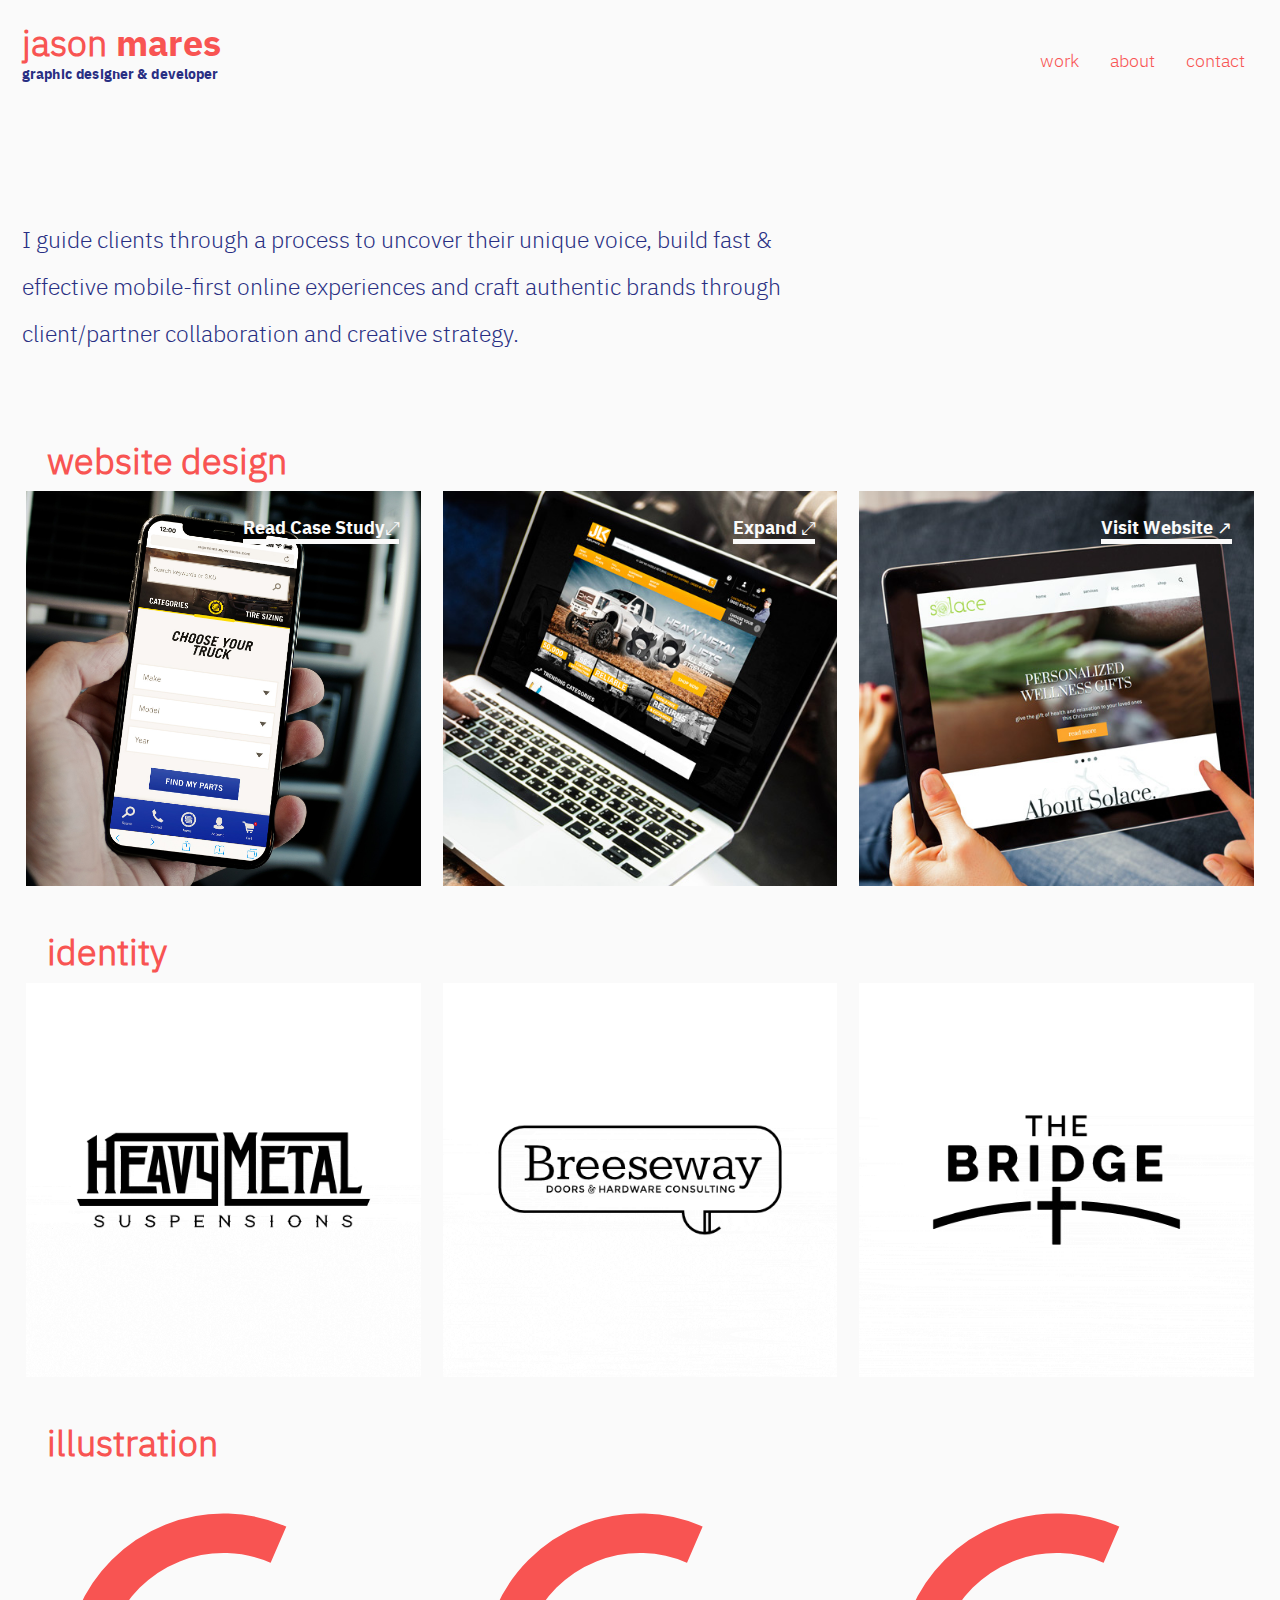
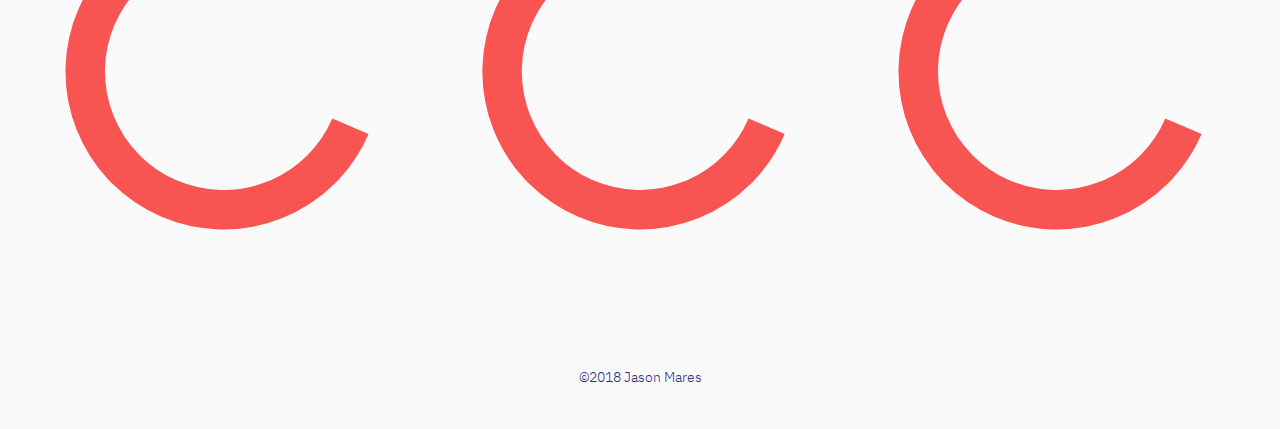
<file: index.html>
<!DOCTYPE html>
<html>
<head>
    <title>Jason Mares | Graphic Designer & Front End Developer</title>
    <meta charset="UTF-8">
    <meta name="description" content="" />
    <meta name="keywords" content="" />
    <meta name="viewport" content="width=device-width,initial-scale=1,shrink-to-fit=no">
    <meta name="theme-color" content="#F85452">
    
    <link rel="apple-touch-icon" sizes="180x180" href="/images/favicons/apple-touch-icon.png">
    <link rel="icon" type="image/png" sizes="32x32" href="/images/favicons/favicon-32x32.png">
    <link rel="icon" type="image/png" sizes="16x16" href="/images/favicons/favicon-16x16.png">
    <link rel="manifest" href="/images/favicons/manifest.json">
    <link rel="mask-icon" href="/images/favicons/safari-pinned-tab.svg" color="#f85452">
    <link rel="shortcut icon" href="/images/favicons/favicon.ico">
    <meta name="msapplication-config" content="/images/favicons/browserconfig.xml">
    <link rel="stylesheet" href="style.css">
    
    <script src="assets/js/jquery.js"></script>
    <script src="assets/js/featherlight.min.js"></script>


    <script>
        $(document).ready(function() {
            $("img").unveil(200);
        });
    </script>
</head>
<body class="index" id="top">
  
  <div class="intro-container container clearfix">
      <div class="two-third">
          <p>I guide clients through a process to uncover their unique voice, build fast & effective mobile-first online experiences and craft authentic brands through client/partner collaboration and creative strategy.</p>
      </div>
  </div>
   
   <div id="form-function">
       <div class="white-box"></div>
<!--
           <div class="hero-container">
               <img src="images/hero_1.1.png" alt="Arrow" class="hero1">
               <img src="images/form-meet-function.png" alt="Form, Meet Function. Jason Mares. Graphic Designer & Front End Developer" class="hero2">
               <img src="images/hero_1.3.png" alt="Jason Mares, Graphic Designer & Front End Developer" class="hero3">
           </div>
-->
           <div class="see-work">
               <a href="#websites" class="scroll">
                   <span class="seeworkcontainer">
                       <span id="see">see</span><span id="work"> work</span>
                   </span>
                   <span class="pointers">
                       <span class="pointer one"></span>
                       <span class="pointer two"></span>
                       <span class="pointer three"></span>
                       <span class="pointer four"></span>
                       <span class="pointer five"></span>
                       <span class="pointer six"></span>
                       <span class="pointer seven"></span>
                       <span class="pointer eight"></span>
                       <span class="pointer nine"></span>
                       <span class="pointer ten"></span>
                   </span>
                   <span class="circle"></span>
               </a>
           </div>
       <div class="blue-box"></div>
   </div>
    
    
    
    
    
<!--     HEADER      -->
    <header id="site-nav" class="header">
        <nav>
            <span id="name-logo">
              <h1 id="name">jason <b>mares</b></h1>
              <h2><b>graphic designer & developer</b></h2>
            </span>
            <ul>
                <li><a href="/">work</a></li>
                <li><a href="/about/">about</a></li>
                <li><a href="/contact/">contact</a></li>
            </ul>
        </nav>
    </header>

    <div id="wrapper">
           
            
            
            
            
<!--     WEBSITES      -->
            <section id="web-design">
                <h2 class="highlight h1"><span class="container">website design</span></h2>
                <div class="container">
<!--
                    <ul class="case-study-container">
                    </ul>
-->
                    <ul class="flex-container">
                        <li class="flex-item_one-third">
                            <a href="projects/websites/supreme-suspensions-case-study">
                                <mark class="unicode" data-char-info=""><span>Read Case Study</span>&#10530;</mark>
                                <img src="/images/th_supreme-website.jpg" alt="Supreme Suspensions Website">
<!--
                                <div>
                                    <h3>Case Study</h3>
                                    <p>Designing a brand for the aftermarket auto industry and website optimization for conversion & speed.</p>
                                    <span class="btn">learn about the process <span class="">></span></span>
                                </div>
-->
                            </a>
                        </li>
<!--
                        <li class="flex-item_one-third">
                            <a href="http://supremesuspensions.com/lift-my-ride">
                                <img src="/images/loading.svg" data-src="images/th_lift-my-ride.gif" alt="Lift My Ride">
                                <mark class="unicode" data-char-info=""><span>Visit Website </span>&#x2197;</mark>
                            </a>
                        </li>
-->
                        <li class="flex-item_one-third">
                            <a href="projects/websites/just-lift-kits.html" data-featherlight="iframe">
                                <img src="/images/loading.svg" data-src="images/th_jlk.jpg" alt="Just Lift Kits Website">
                                <mark class="unicode" data-char-info=""><span>Expand </span>&#10530;</mark>
                            </a>
                        </li>
                        <li class="flex-item_one-third">
                            <a href="http://solacespaservices.com/" target="_blank">
                                <img src="/images/loading.svg" data-src="images/th_solace.jpg" alt="Solace Website">
                                <mark class="unicode" data-char-info=""><span>Visit Website </span>&#x2197;</mark>
                            </a>
                        </li>
                    </ul>
                </div>
            </section>

           
            
            
           
<!--     LOGOS      -->
            <section id="identity">
                <h2 class="highlight h1"><span class="container">identity</span></h2>
                <div class="container">
                    <ul class="flex-container">
                        <li class="flex-item_one-third">
                           <a href="projects/logos/heavy-metal.html" data-featherlight="iframe">
                                <img src="/images/loading.svg" data-src="images/th_logo-heavy_metal.gif" alt="Heavy Metal Logo">
                            </a>
                        </li>
                        <li class="flex-item_one-third">
                            <img src="/images/loading.svg" data-src="images/th_logo-breeseway.gif" alt="Breeseway Logo">
                        </li>
                        <li class="flex-item_one-third">
                            <img src="/images/loading.svg" data-src="images/th_logo-the_bridge.gif" alt="The Bridge Church Logo">
                        </li>
                    </ul>
                </div>
            </section>

            
            
            
            
            
<!--     ILLUSTRATIONS      -->
            <section id="illustration">
                <h2 class="highlight h1"><span class="container">illustration</span></h2>
                
                <div class="container">
                    <ul class="flex-container">
                        <li class="flex-item_one-third">
                            <a href="projects/illustrations/zombie-infographic.html" data-featherlight="iframe">
                                <img src="/images/loading.svg" data-src="images/th_illus_zombie-infographic.jpg" alt="Zombie Infographic">
                                <mark class="unicode" data-char-info=""><span>Expand </span>&#10530;</mark>
                            </a>
                        </li>
                        <li class="flex-item_one-third">
                            <a href="projects/illustrations/propaganda.html" data-featherlight="iframe">
                                <img src="/images/loading.svg" data-src="images/th_illus_propaganda-poster.gif" alt="Supreme Suspensions Propaganda Poster">
                                <mark class="unicode" data-char-info=""><span>Expand </span>&#10530;</mark>
                            </a>
                        </li>
                        <li class="flex-item_one-third">
                            <a href="projects/illustrations/racing-poster.html" data-featherlight="iframe">
                                <img src="/images/loading.svg" data-src="images/th_illus_race-poster.gif" alt="Supreme Suspensions Racing Poster">
                                <mark class="unicode" data-char-info=""><span>Expand </span>&#10530;</mark>
                            </a>
                        </li>
                    </ul>
                </div>
            </section>



            <br>
            <br>
            <p class="center small">©2018 Jason Mares</p>
            <br>


    </div>
    
    

<script src="site.js"></script>
</body>
</html>
</file>
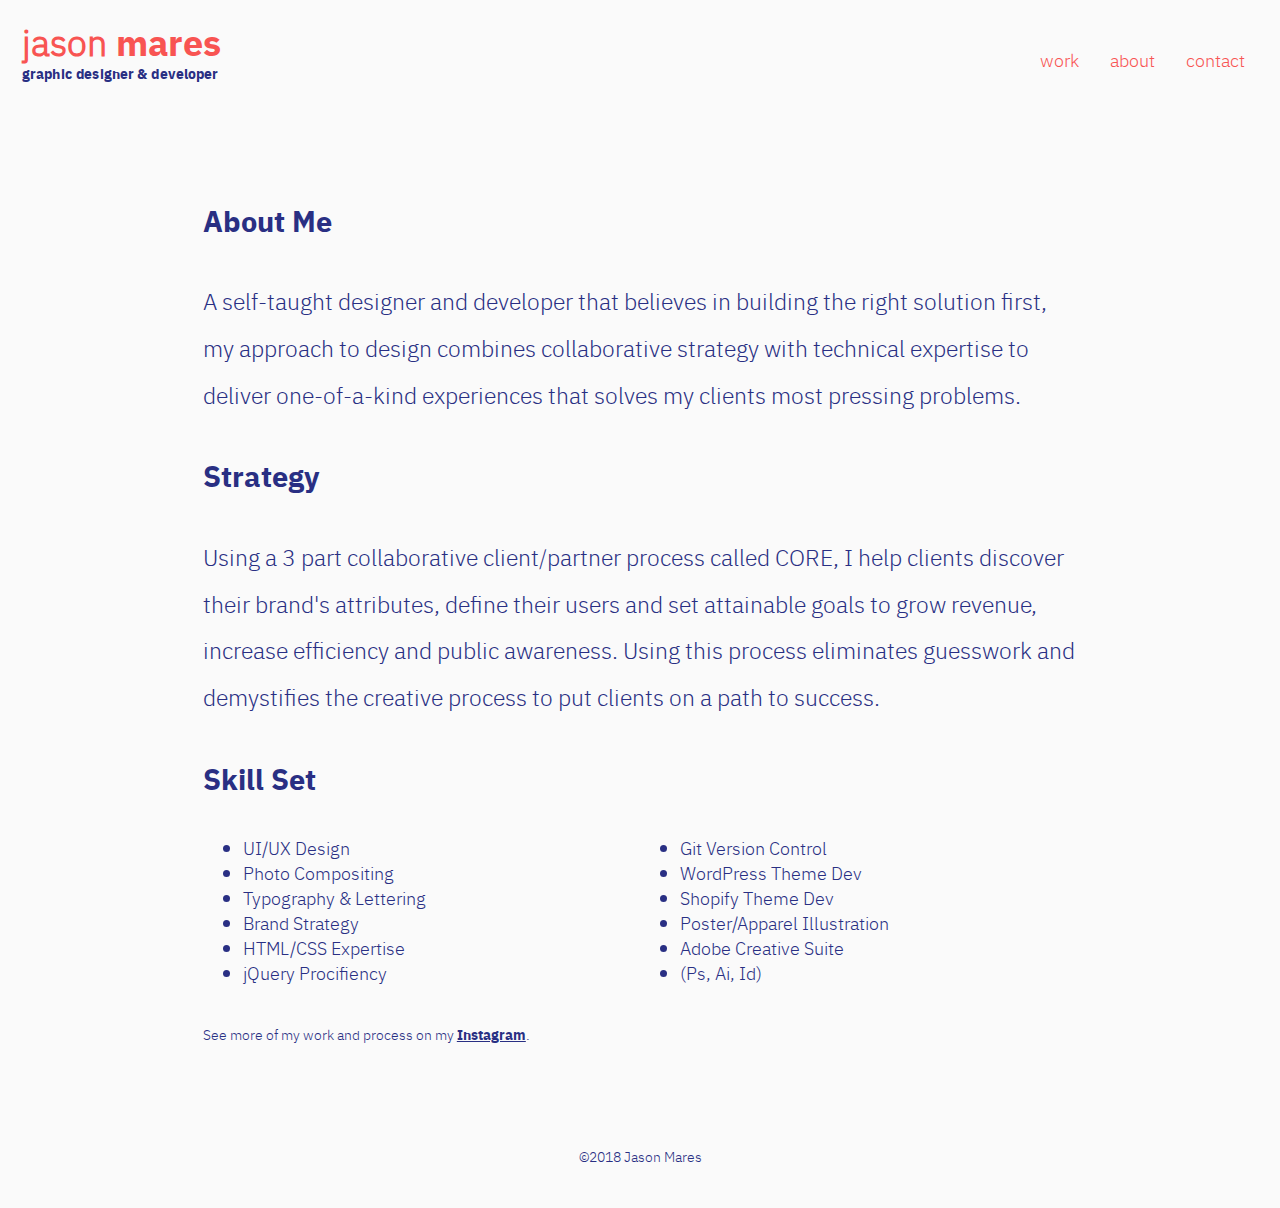
<file: about/index.html>
<!DOCTYPE html>
<html>
<head>
    <title>About Jason Mares | Graphic Designer & Front End Developer</title>
    <meta charset="UTF-8">
    <meta name="description" content="" />
    <meta name="keywords" content="" />
    <meta name="viewport" content="width=device-width,initial-scale=1,shrink-to-fit=no">
    <meta name="theme-color" content="#F85452">
    
    <link rel="apple-touch-icon" sizes="180x180" href="/images/favicons/apple-touch-icon.png">
    <link rel="icon" type="image/png" sizes="32x32" href="/images/favicons/favicon-32x32.png">
    <link rel="icon" type="image/png" sizes="16x16" href="/images/favicons/favicon-16x16.png">
    <link rel="manifest" href="/images/favicons/manifest.json">
    <link rel="mask-icon" href="/images/favicons/safari-pinned-tab.svg" color="#f85452">
    <link rel="shortcut icon" href="/images/favicons/favicon.ico">
    <meta name="msapplication-config" content="/images/favicons/browserconfig.xml">
    <link rel="stylesheet" href="/style.css">
    
    <script src="/assets/js/jquery.js"></script>
    <script src="/assets/js/featherlight.min.js"></script>


    <script>
        $(document).ready(function() {
            $("img").unveil(200);
        });
    </script>
</head>
<body>

    <header id="site-nav" class="header">
        <nav>
            <div id="name-logo">
              <a href="/">
                  <h1 id="name">jason <b>mares</b></h1>
                  <h2><b>graphic designer & developer</b></h2>
              </a>
            </div>
            <ul>
                <li><a href="/">work</a></li>
                <li><a href="/about/">about</a></li>
                <li><a href="/contact/">contact</a></li>
            </ul>
        </nav>
    </header>
            
            
            
            

<!--     ABOUT      -->
    <section id="about">
        <div class="container">
<!--                    <p class="intro"><b>expertise</b></p>-->
            <p class="intro"><b>About Me</b></p>
            <p>A self-taught designer and developer that believes in building the right solution first, my approach to design combines collaborative strategy with technical expertise to deliver one-of-a-kind experiences that solves my clients most pressing problems.</p>
            <p class="intro"><b>Strategy</b></p>
            <p>Using a 3 part collaborative client/partner process called CORE, I help clients discover their brand's attributes, define their users and set attainable goals to grow revenue, increase efficiency and public awareness. Using this process eliminates guesswork and demystifies the creative process to put clients on a path to success.</p>
            <p class="intro"><b>Skill Set</b></p>
            <div class="clearfix">
                <ul class="one-half">
                    <li>UI/UX Design</li>
                    <li>Photo Compositing</li>
                    <li>Typography & Lettering</li>
                    <li>Brand Strategy</li>
                    <li>HTML/CSS Expertise</li>
                    <li>jQuery Procifiency</li>
                </ul>
                <ul class="one-half">
                    <li>Git Version Control</li>
                    <li>WordPress Theme Dev</li>
                    <li>Shopify Theme Dev</li>
                    <li>Poster/Apparel Illustration</li>
                    <li>Adobe Creative Suite</li>
                    <li>(Ps, Ai, Id)</li>
                </ul>
            </div>
            <p class="small">See more of my work and process on my <a href="https://www.instagram.com/jasonshottheserif/" target="_blank">Instagram</a>.</p>
        </div>
    </section>



    <br>
    <br>
    <p class="center small">©2018 Jason Mares</p>
    <br>

</body>
</html>
</file>
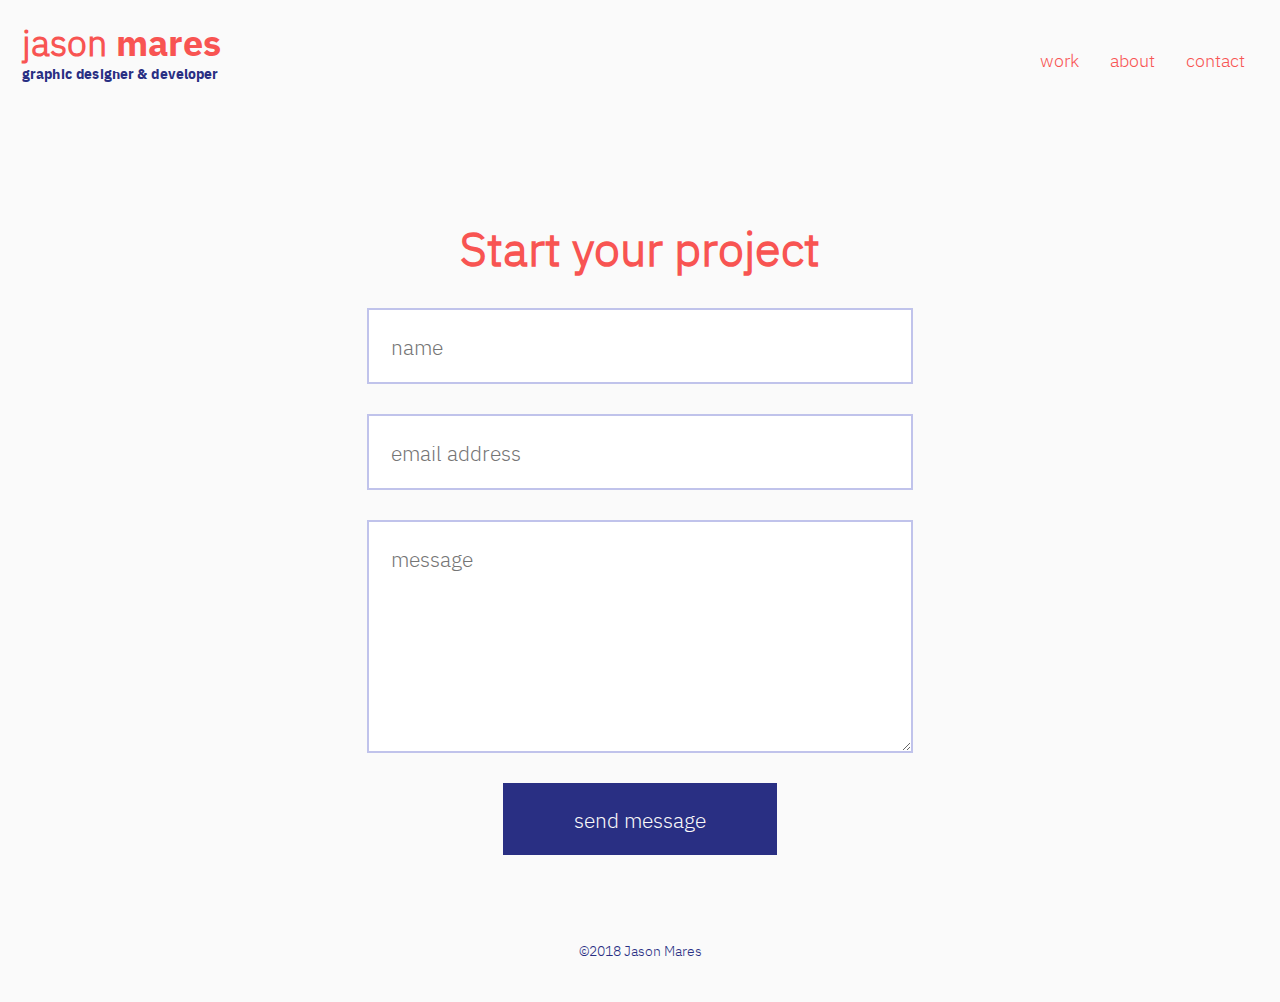
<file: contact/index.html>
<!DOCTYPE html>
<html>
<head>
    <title>Contact Jason Mares | Graphic Designer & Front End Developer</title>
    <meta charset="UTF-8">
    <meta name="description" content="" />
    <meta name="keywords" content="" />
    <meta name="viewport" content="width=device-width,initial-scale=1,shrink-to-fit=no">
    <meta name="theme-color" content="#F85452">
    
    <link rel="apple-touch-icon" sizes="180x180" href="/images/favicons/apple-touch-icon.png">
    <link rel="icon" type="image/png" sizes="32x32" href="/images/favicons/favicon-32x32.png">
    <link rel="icon" type="image/png" sizes="16x16" href="/images/favicons/favicon-16x16.png">
    <link rel="manifest" href="/images/favicons/manifest.json">
    <link rel="mask-icon" href="/images/favicons/safari-pinned-tab.svg" color="#f85452">
    <link rel="shortcut icon" href="/images/favicons/favicon.ico">
    <meta name="msapplication-config" content="/images/favicons/browserconfig.xml">
    <link rel="stylesheet" href="/style.css">
    
    <script src="/assets/js/jquery.js"></script>
    <script src="/assets/js/featherlight.min.js"></script>


    <script>
        $(document).ready(function() {
            $("img").unveil(200);
        });
    </script>
</head>
<body class="page-contact">

    <header id="site-nav" class="header">
        <nav>
            <div id="name-logo">
              <a href="/">
                  <h1 id="name">jason <b>mares</b></h1>
                  <h2><b>graphic designer & developer</b></h2>
              </a>
            </div>
            <ul>
                <li><a href="/">work</a></li>
                <li><a href="/about/">about</a></li>
                <li><a href="/contact/">contact</a></li>
            </ul>
        </nav>
    </header>
            
            
            
<!--     CONTACT      -->
            <section id="contact">
                <form method="POST" action="http://formspree.io/jason.t.mares@gmail.com">
                    <h2 class="center">Start your project</h2>
                    <input type="text" name="name" placeholder="name">
                    <input type="email" name="email" placeholder="email address">
                    <textarea name="message" placeholder="message"></textarea>
                    <button class="btn" type="submit">send message</button>
                </form>
            </section>



            <br>
            <br>
            <p class="center small">©2018 Jason Mares</p>
            <br>

</body>
</html>
</file>
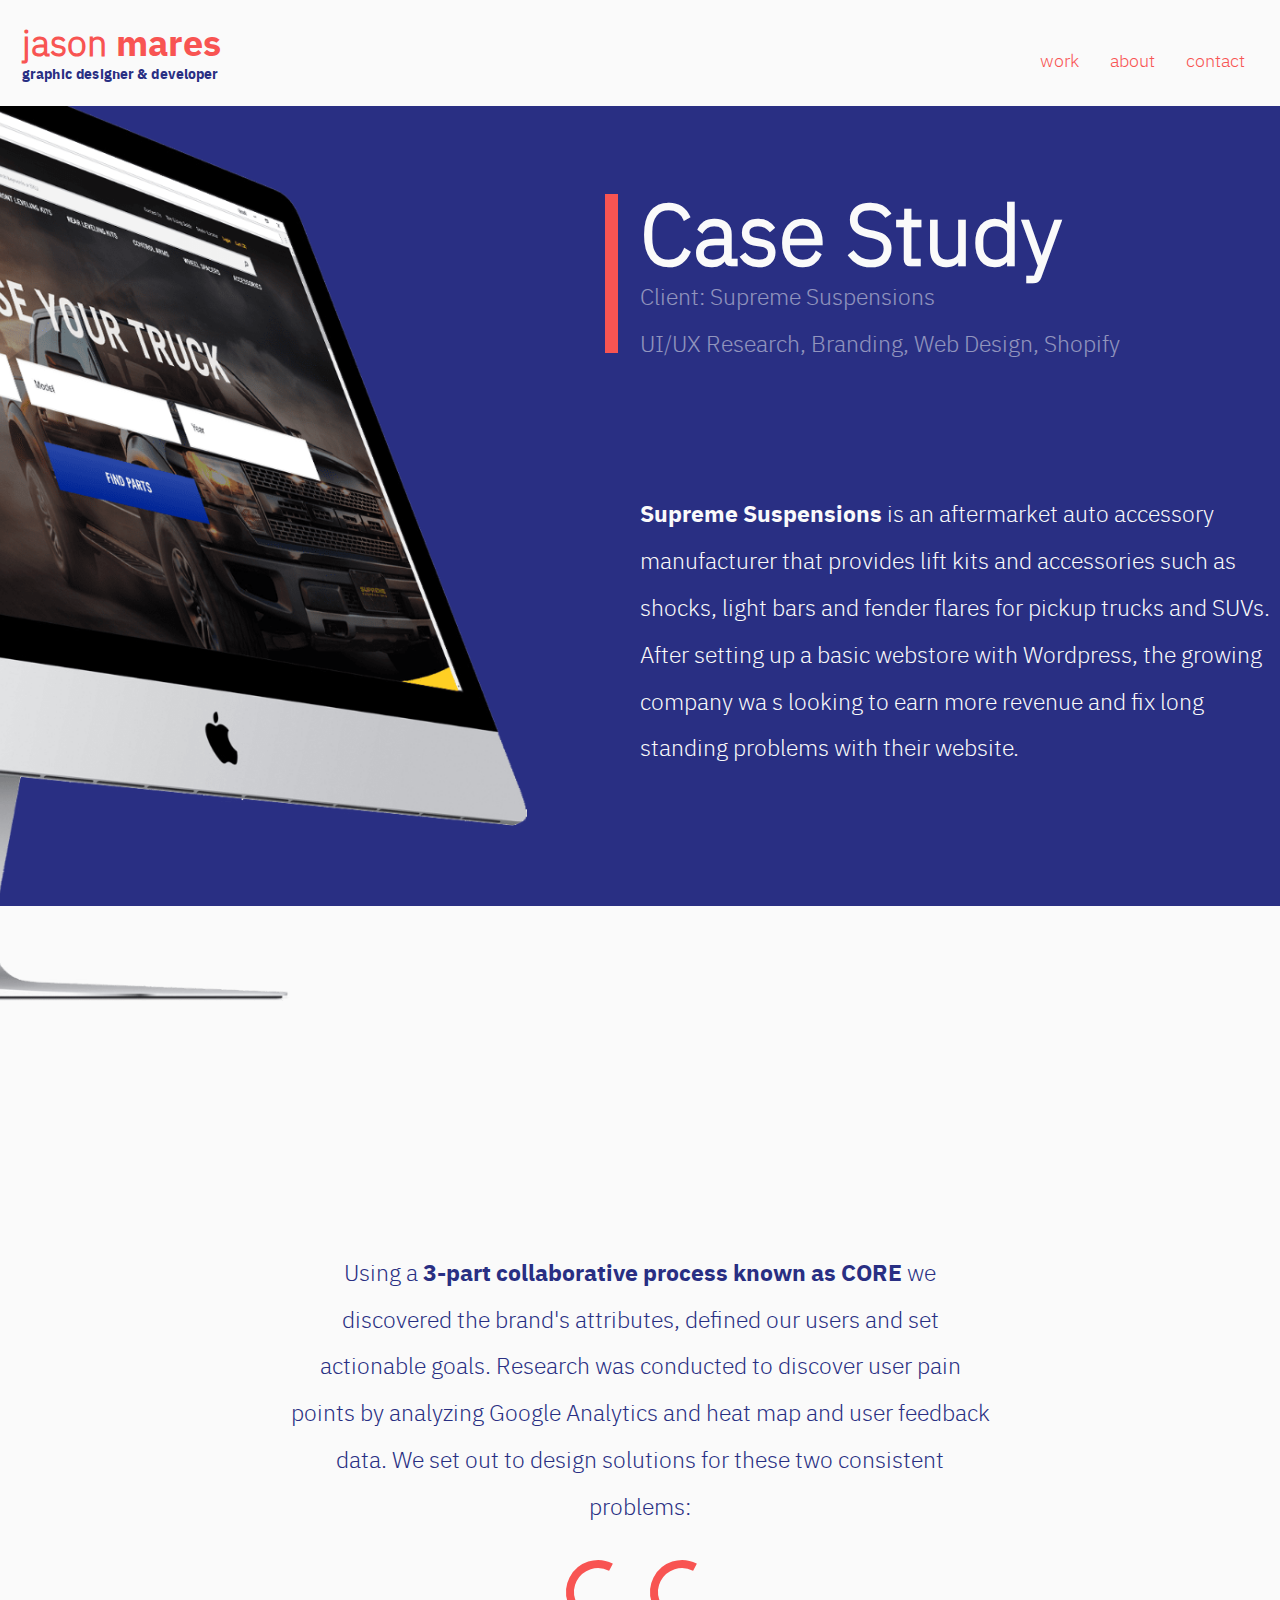
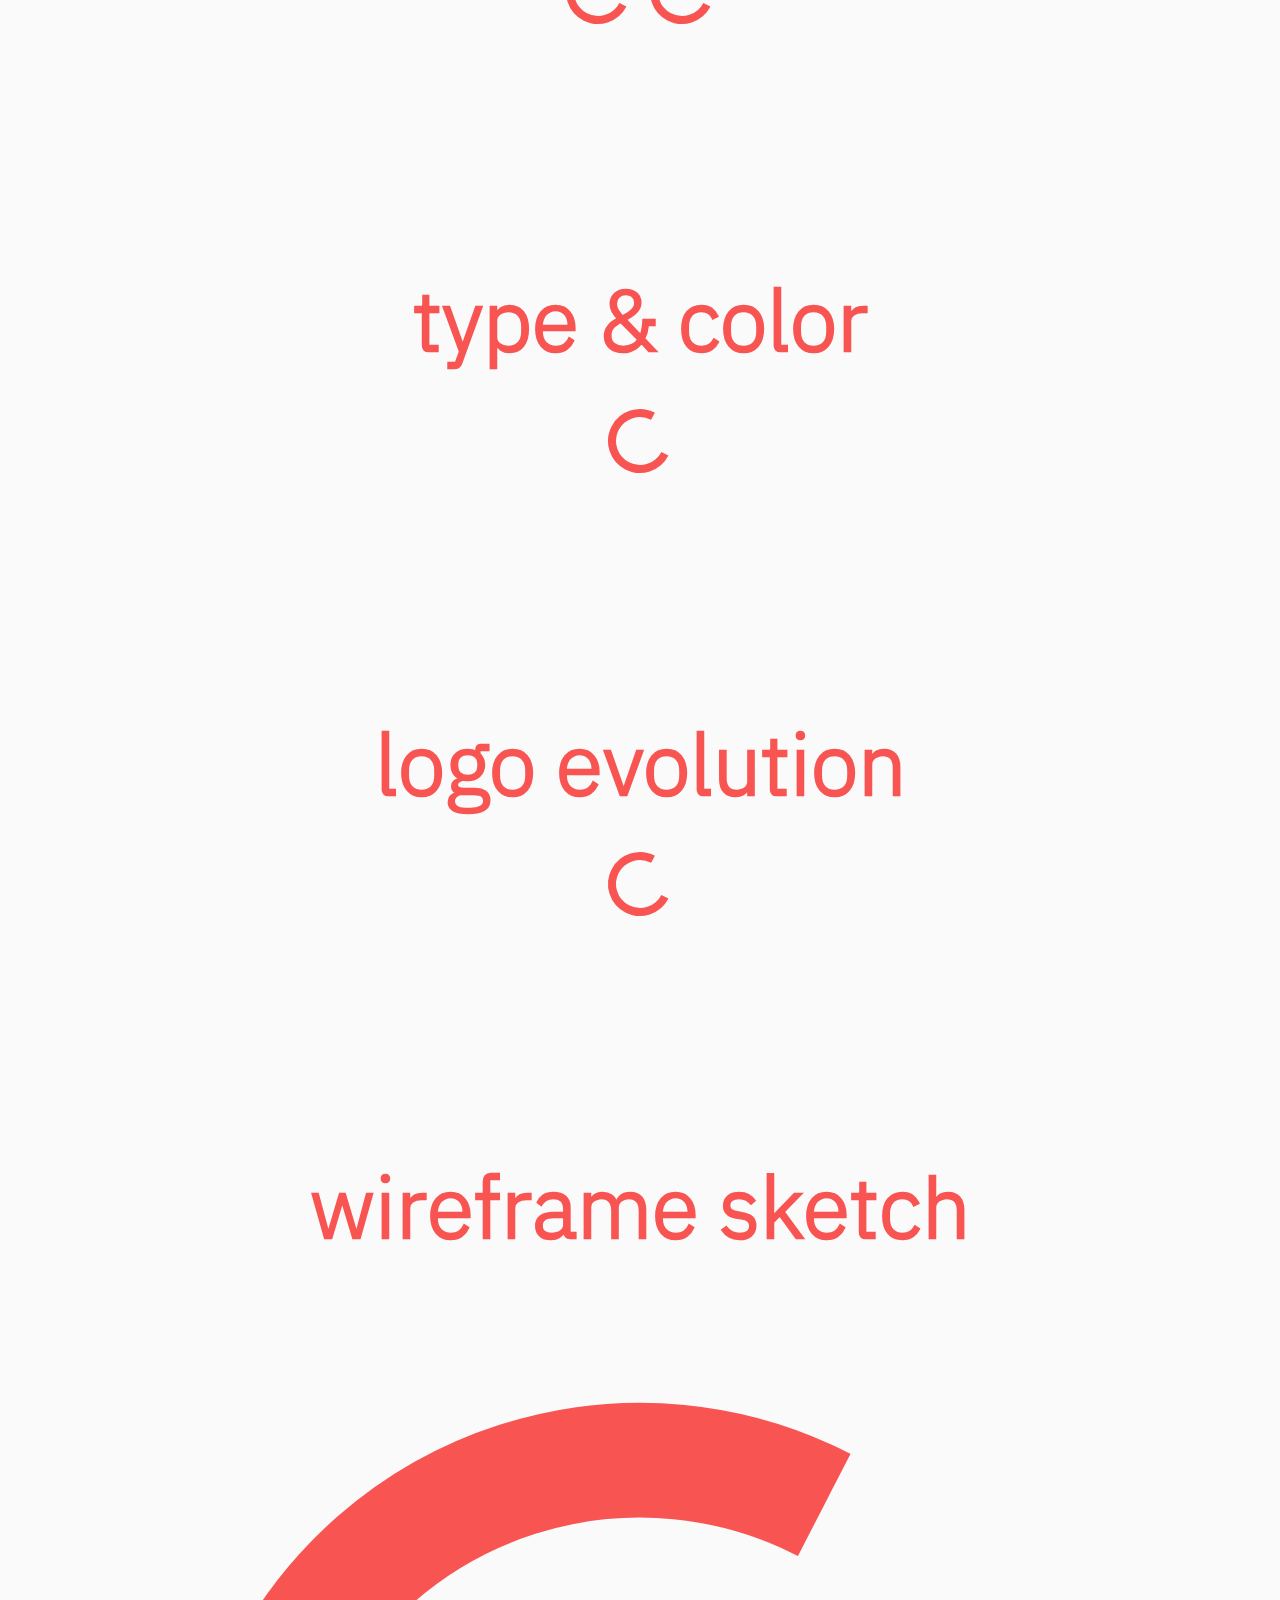
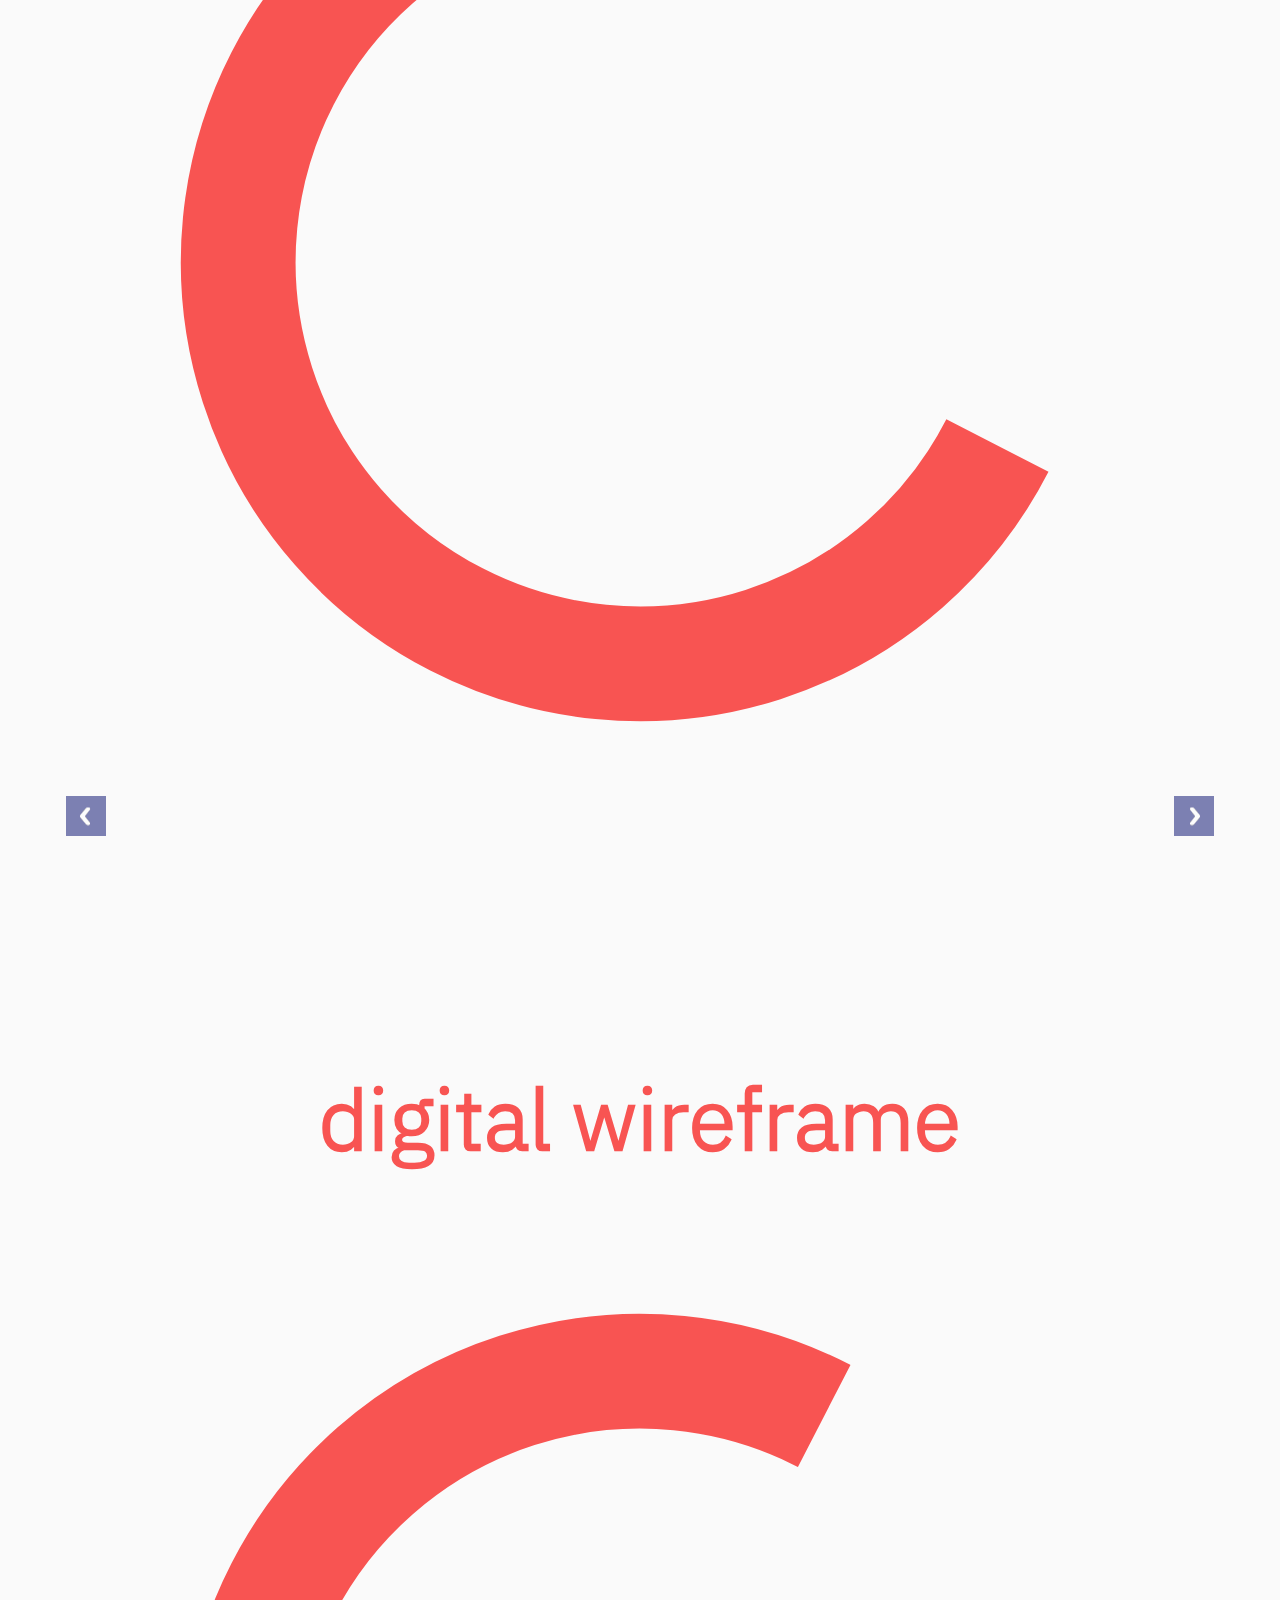
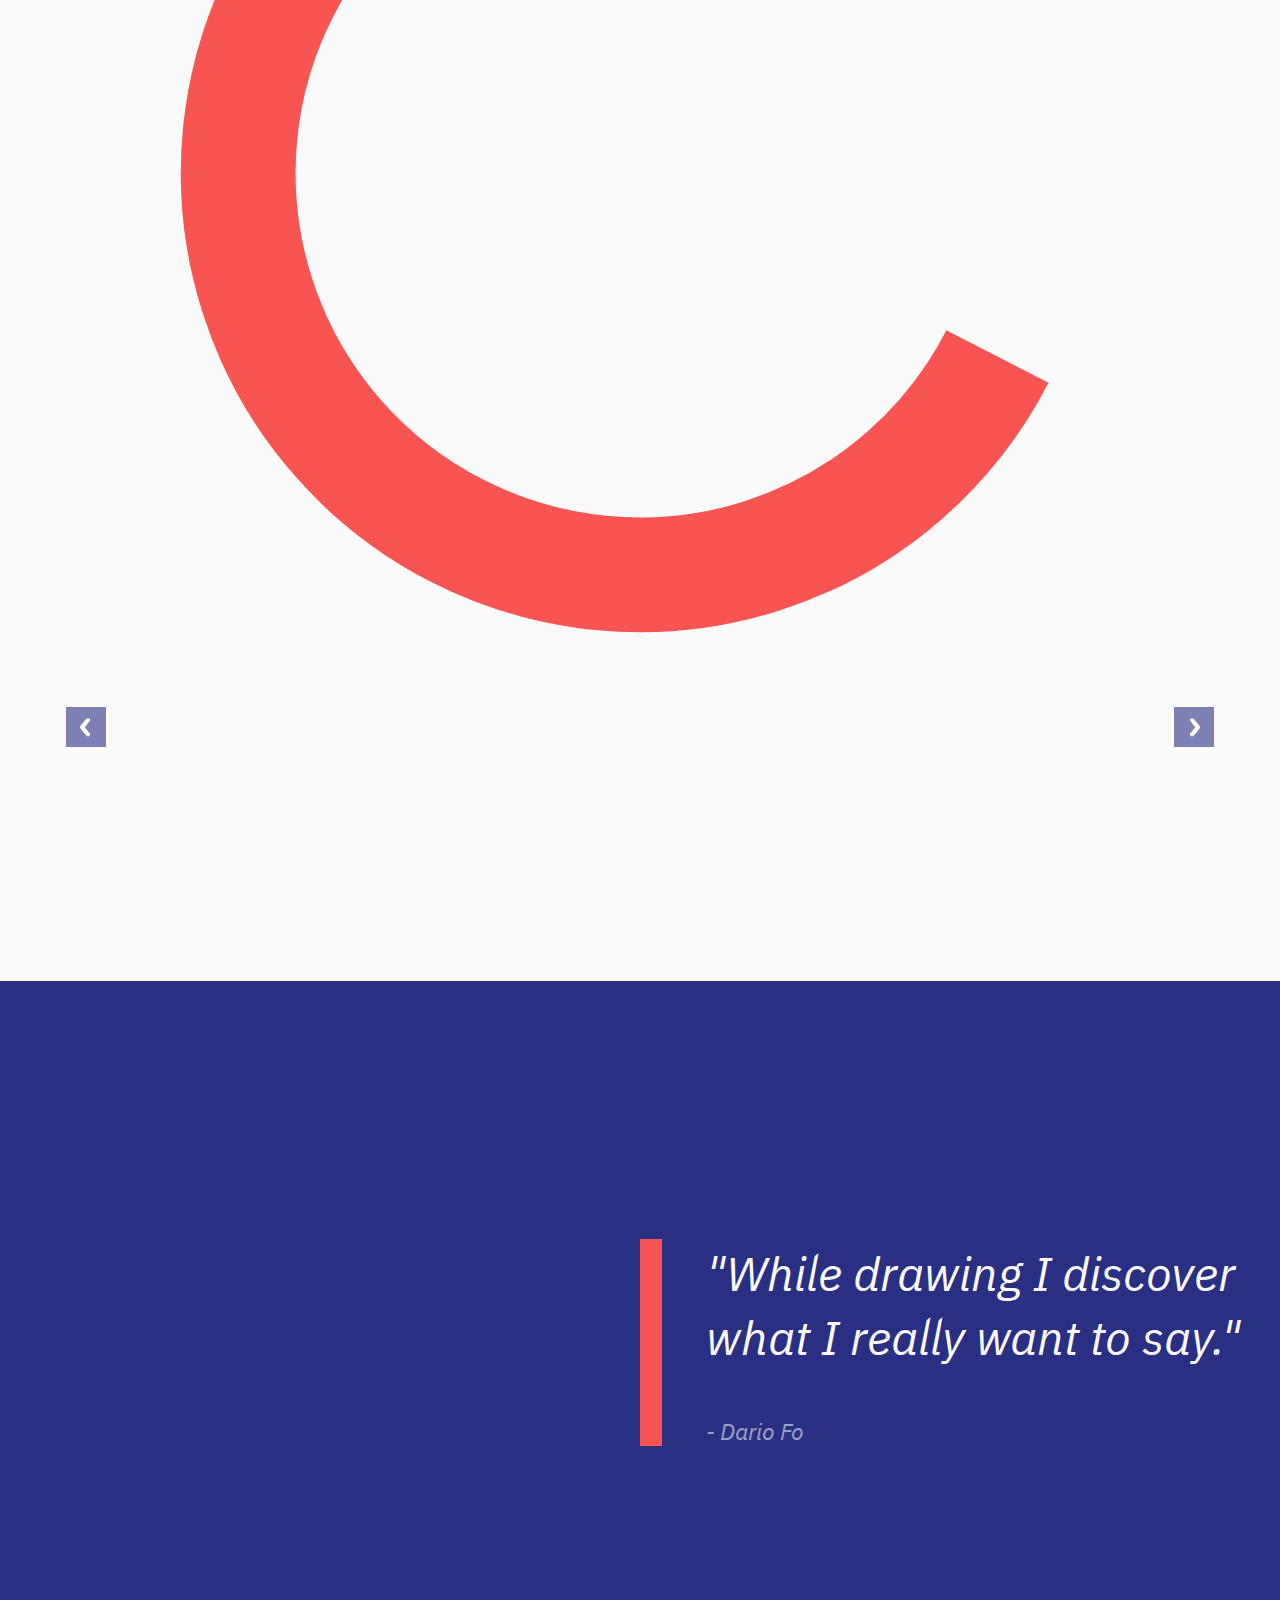
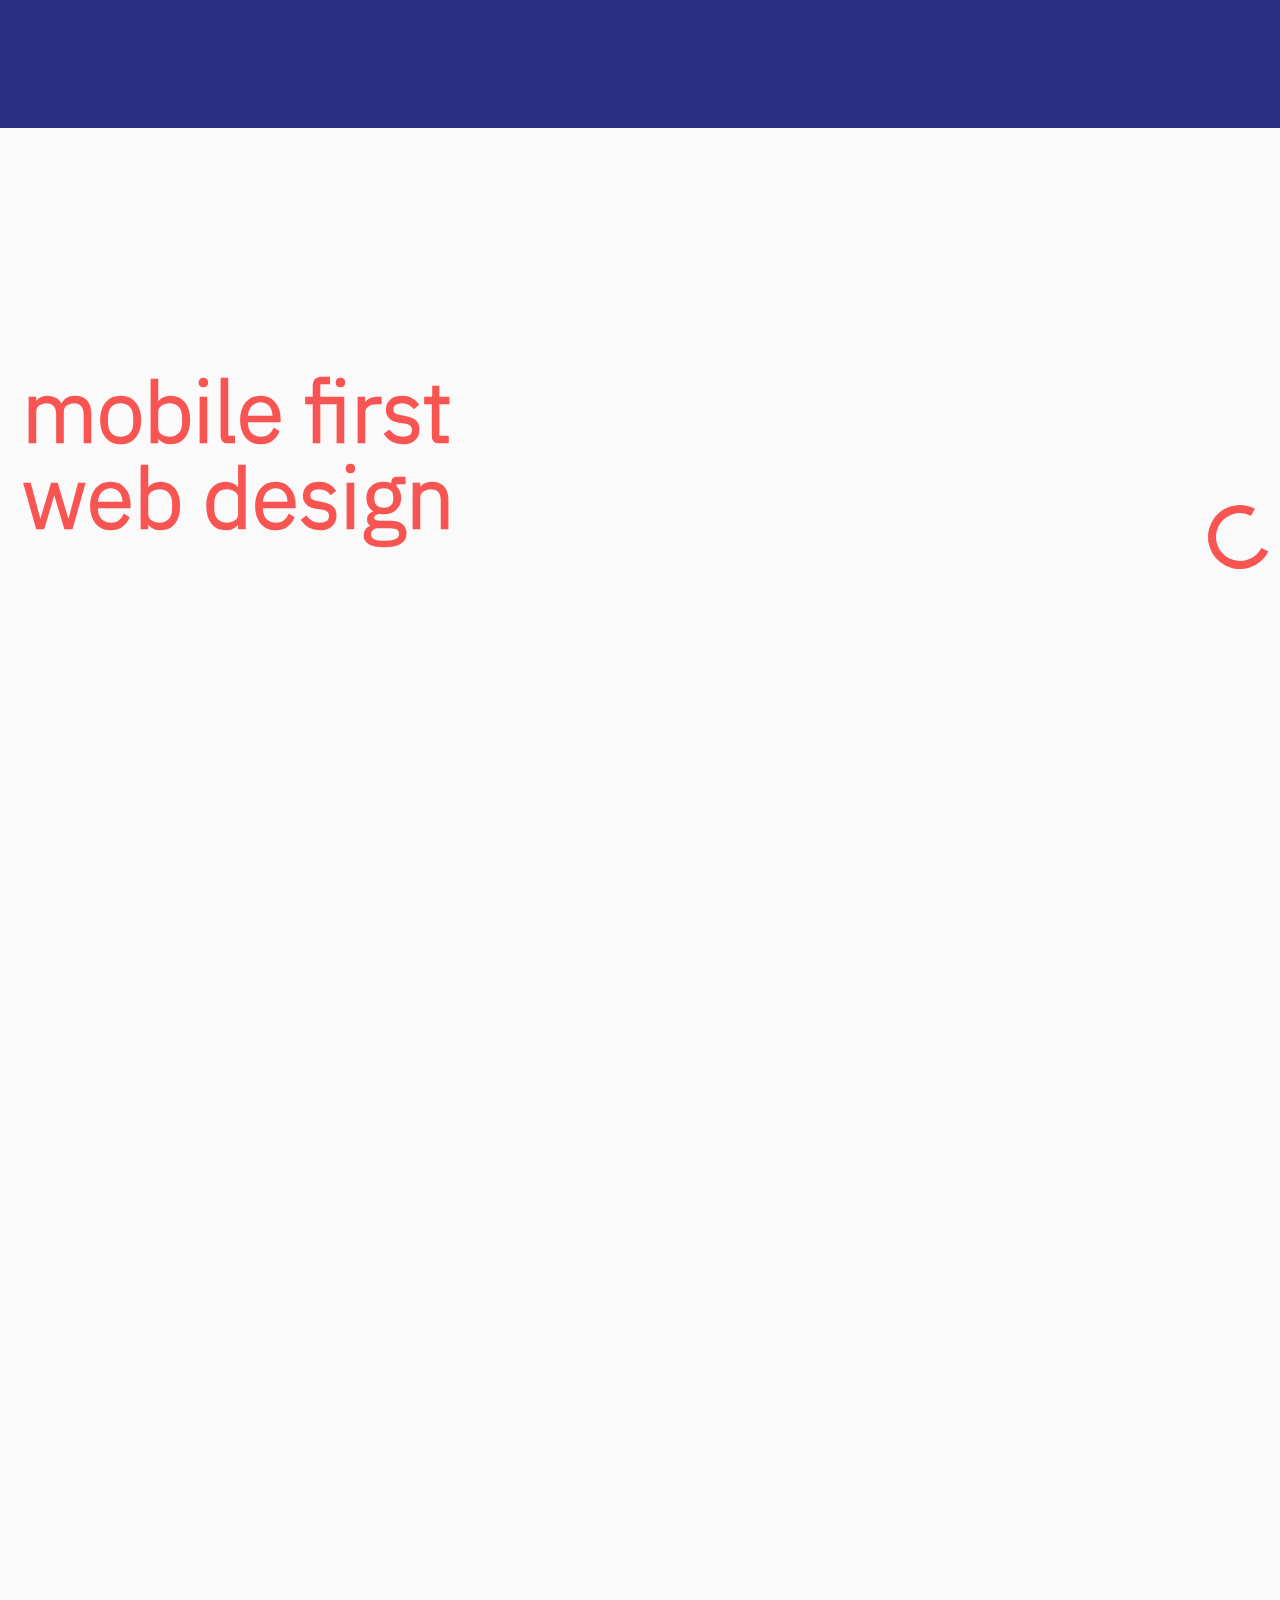
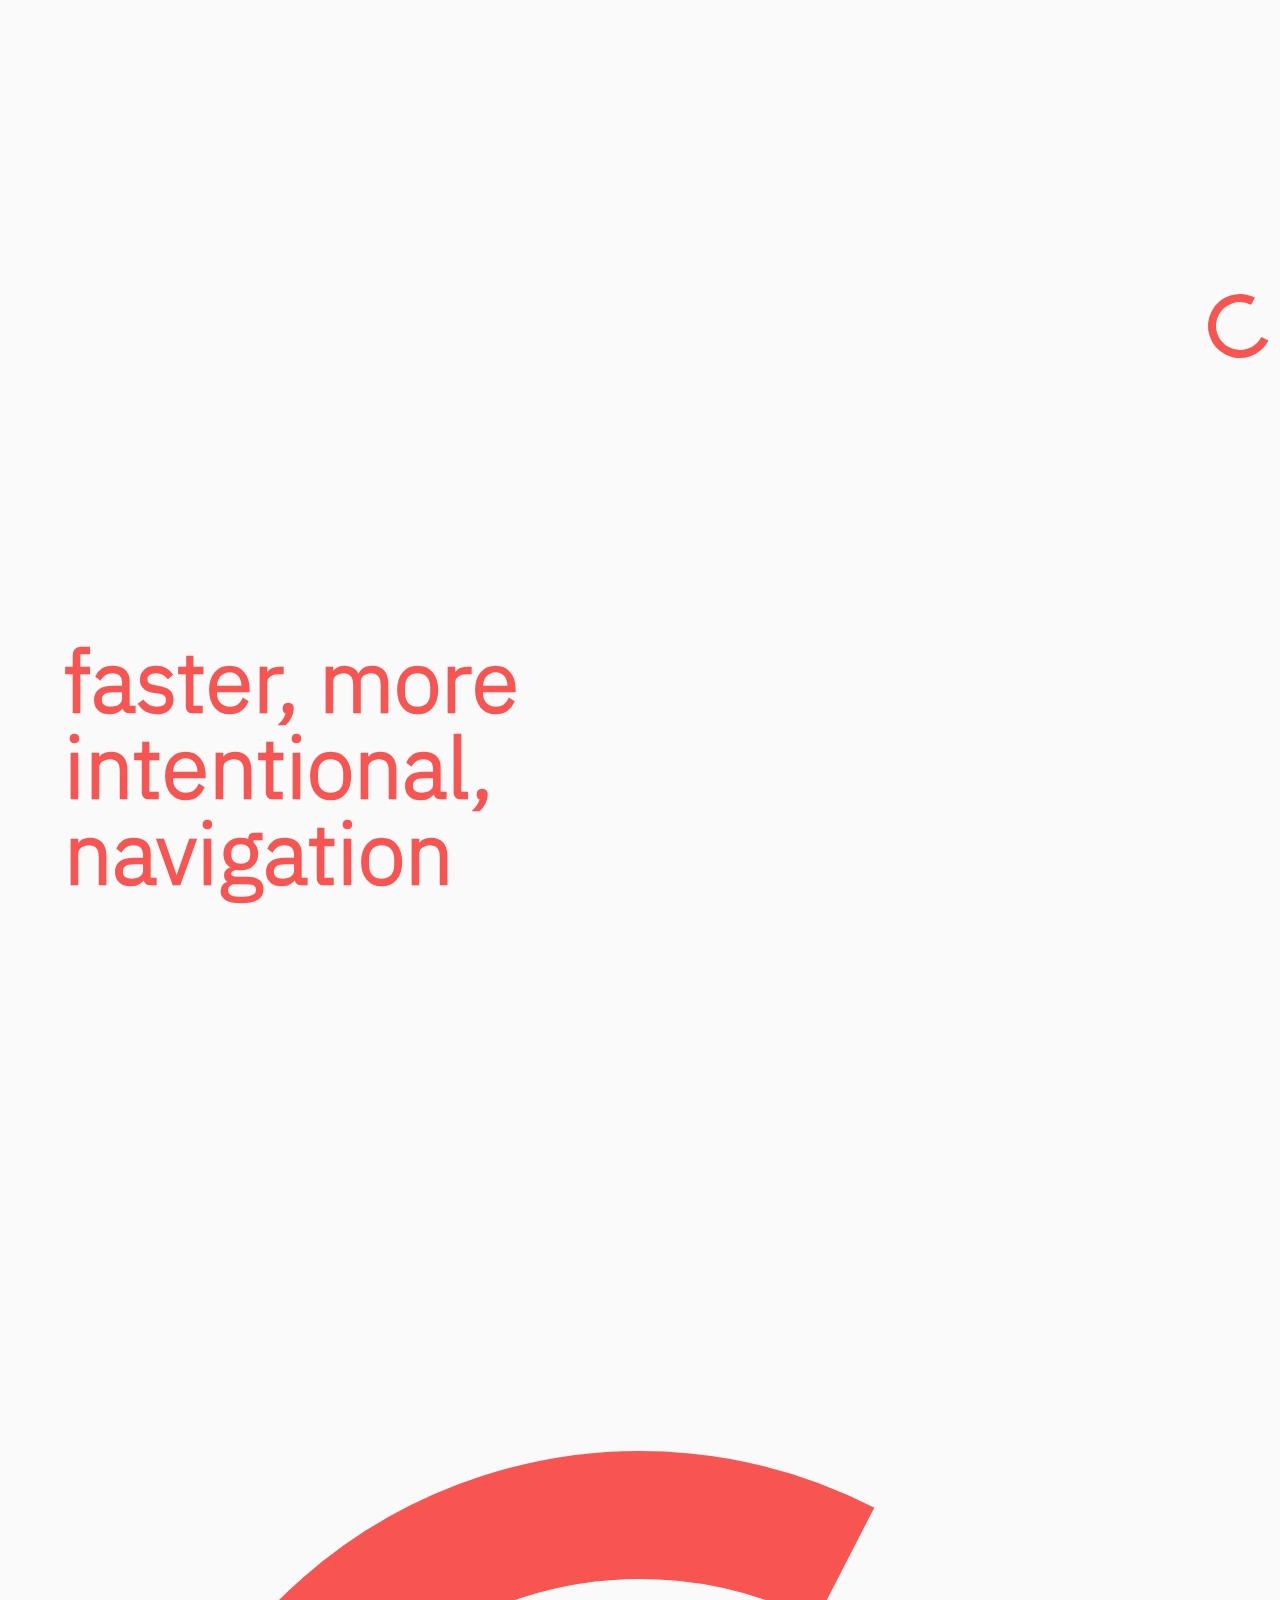
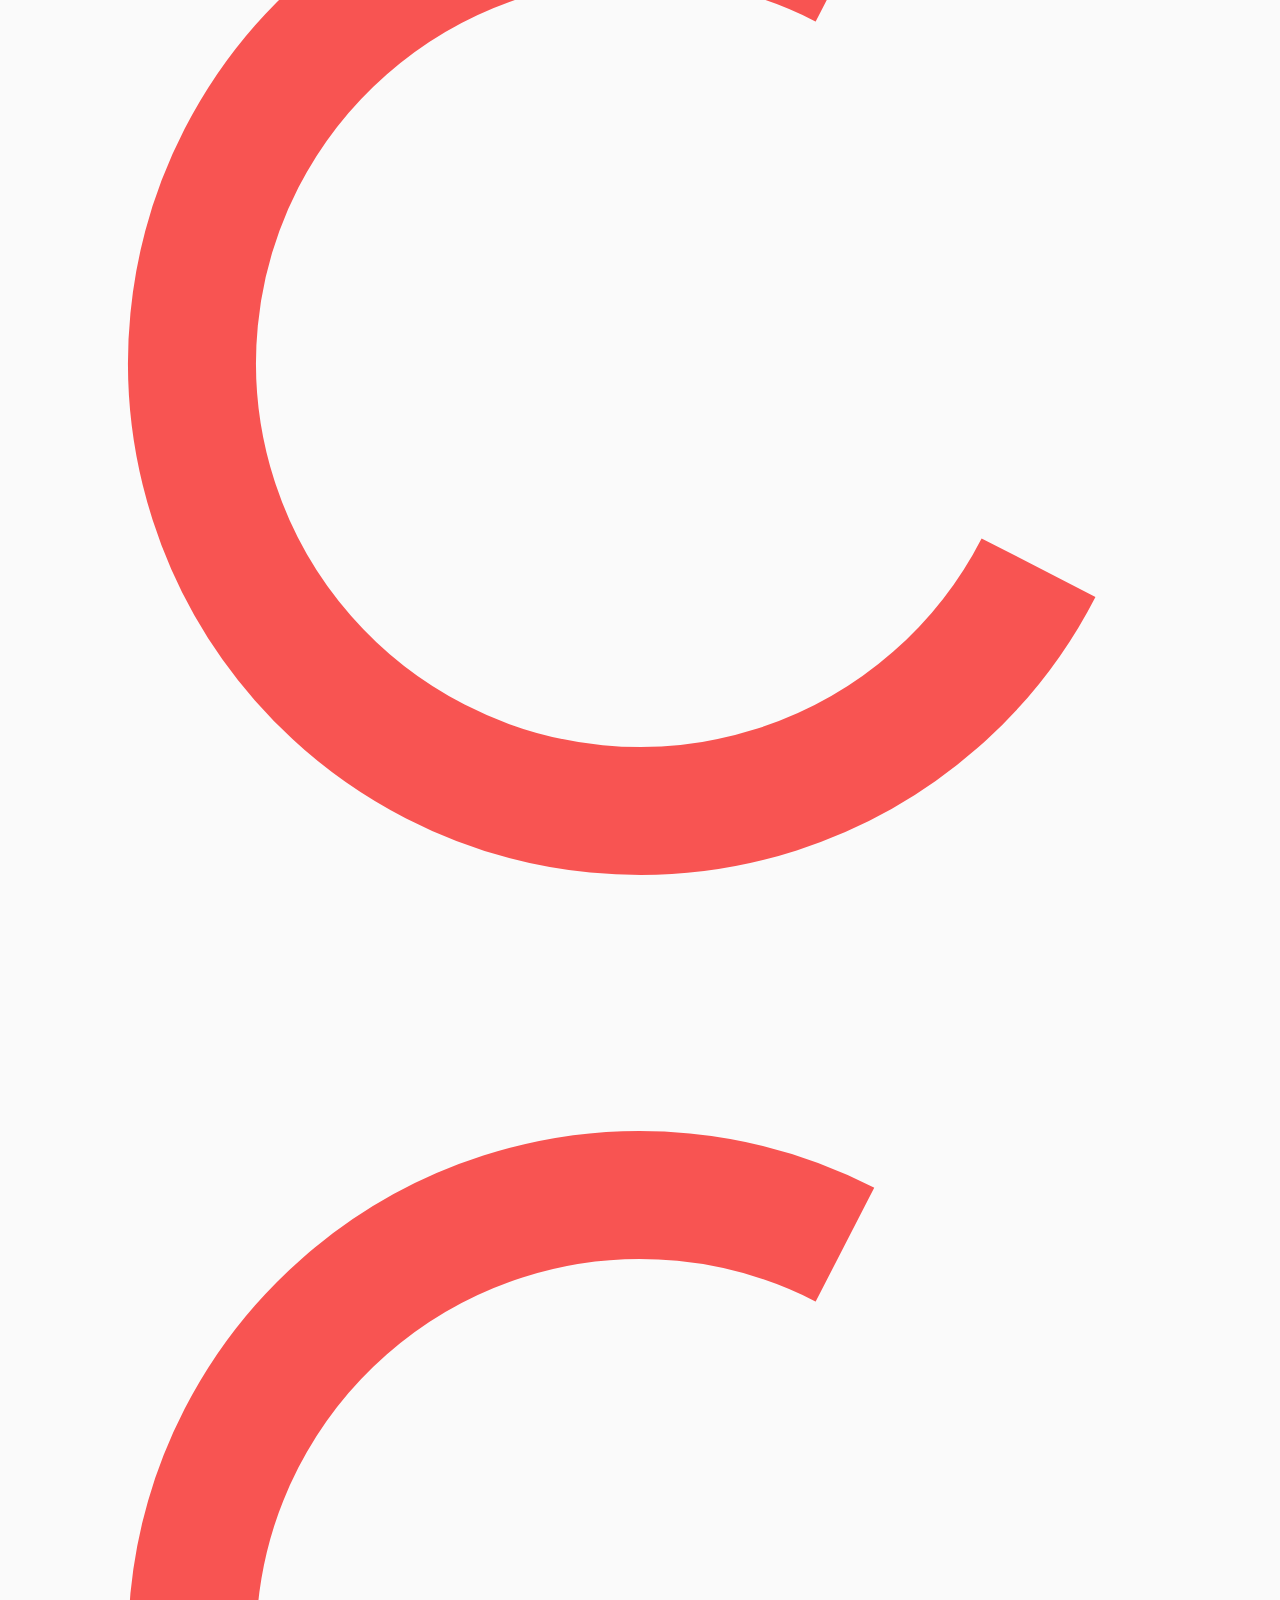
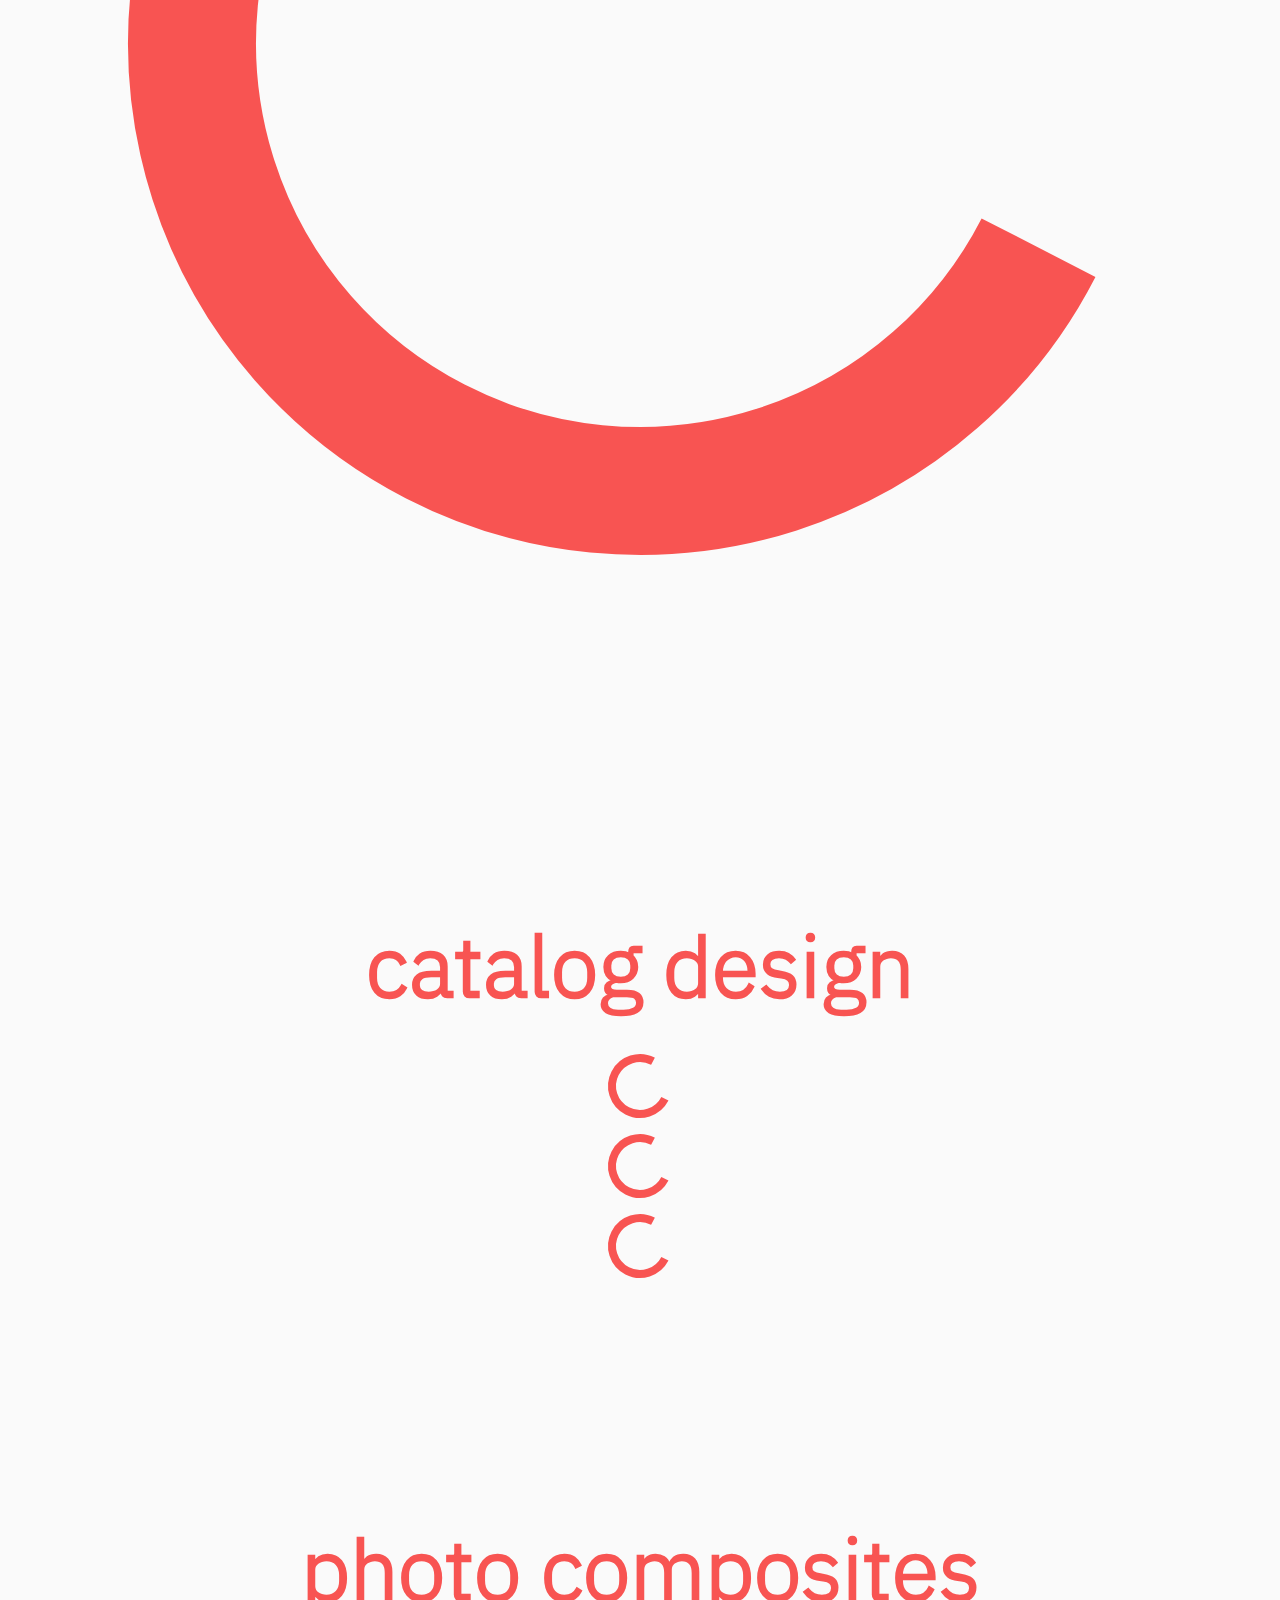
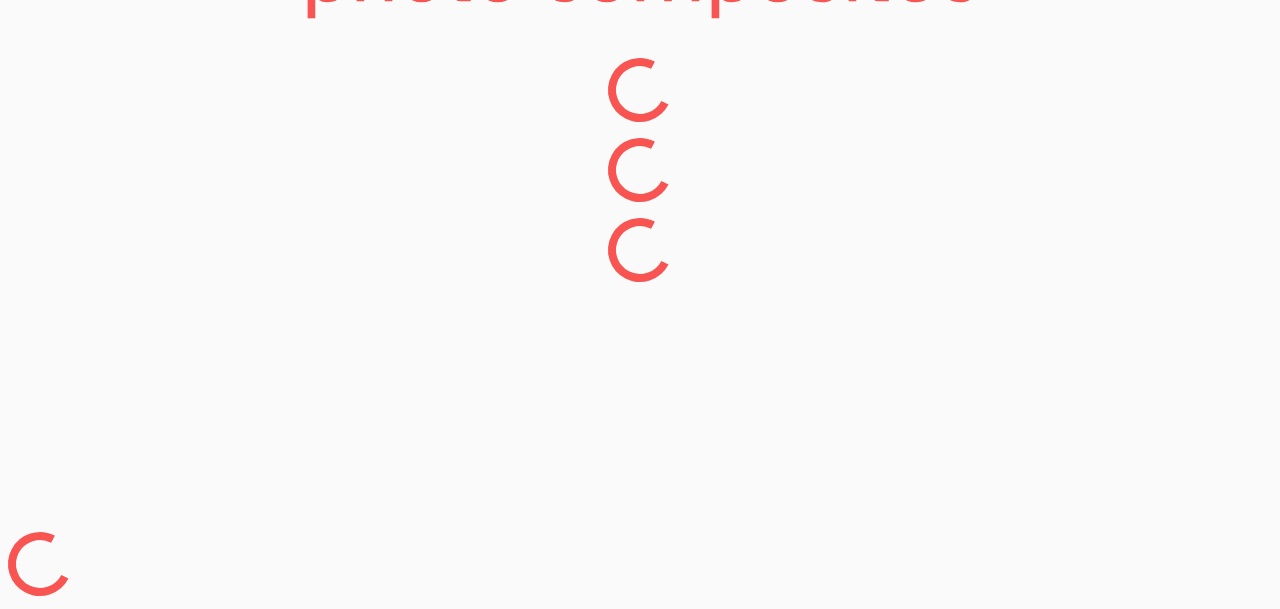
<file: projects/websites/supreme-suspensions-case-study/index.html>
<!DOCTYPE html>
<html>
<head>
    <title>Supreme Suspensions Website Case Study | Jason Mares</title>
    <meta charset="UTF-8">
    <meta name="description" content="" />
    <meta name="keywords" content="" />
    <meta name="viewport" content="width=device-width,initial-scale=1,shrink-to-fit=no">
    <meta name="theme-color" content="#F85452">
    
    <link rel="apple-touch-icon" sizes="180x180" href="/images/favicons/apple-touch-icon.png">
    <link rel="icon" type="image/png" sizes="32x32" href="/images/favicons/favicon-32x32.png">
    <link rel="icon" type="image/png" sizes="16x16" href="/images/favicons/favicon-16x16.png">
    <link rel="manifest" href="/images/favicons/manifest.json">
    <link rel="mask-icon" href="/images/favicons/safari-pinned-tab.svg" color="#f85452">
    <link rel="shortcut icon" href="/images/favicons/favicon.ico">
    <meta name="msapplication-config" content="/images/favicons/browserconfig.xml">
    <link rel="stylesheet" href="/style.css">
    
    <script src="/assets/js/jquery.js"></script>
    <script src="/assets/js/featherlight.min.js"></script>
    <script src="/assets/js/responsiveslides.min.js"></script>
    

    <script>
      $(function() {
        $("#slider2").responsiveSlides({
            nav: true,
            auto: false,
            namespace: "large-btns"
        });
        $("#slider3").responsiveSlides({
            nav: true,
            auto: false,
            namespace: "large-btns"
        });
      });
        
        
        $(document).ready(function() {
            $("img").unveil(500);
        });
    </script>
</head>
<body class="project-template" id="top">
    
    
    
    
    
    
    
    
<!--     HERO      -->
    <div class="hero">
        <div class="clearfix">
            <div class="one-half">
                <img src="/images/loading.svg" data-src="images/supreme-suspensions-desktop-website.png" alt="Supreme Suspensions website" id="case-study-hero">
            </div>
            <div class="one-half">
                <div class="title">
                    <h2 class="h3">Case Study</h2>
                        <p class="skills">
                            Client: Supreme Suspensions
                        </p>
                        <p class="skills">
                            UI/UX Research, Branding, Web Design, Shopify
                        </p>
                </div>
                <p><b>Supreme Suspensions</b> is an aftermarket auto accessory manufacturer that provides lift kits and accessories such as shocks, light bars and fender flares for pickup trucks and SUVs. After setting up a basic webstore with Wordpress, the growing company wa s looking to earn more revenue and fix long standing problems with their website.</p>
            </div>
        </div>
    </div>
    
    
    
    
    
    
    
<!--     HEADER      -->
    <header id="site-nav" class="header">
        <nav>
            <div id="name-logo">
              <a href="/">
                  <h1 id="name">jason <b>mares</b></h1>
                  <h2><b>graphic designer & developer</b></h2>
              </a>
            </div>
            <ul>
                <li><a href="/">work</a></li>
                <li><a href="/about/">about</a></li>
                <li><a href="/contact/">contact</a></li>
            </ul>
        </nav>
    </header>






<!--     BODY CONTENT      -->
    <div id="wrapper">
        <div class="container">
            <section class="inner-wrapper">

                <p>Using a <b>3-part collaborative process known as CORE</b> we discovered the brand's attributes, defined our users and set actionable goals. Research was conducted to discover user pain points by analyzing Google Analytics and heat map and user feedback data. We set out to design solutions for these two consistent problems:</p>
                <img src="/images/loading.svg" data-src="images/cir_brand-identity.png" alt="Reduce confusion with unified brand look.">
                <img src="/images/loading.svg" data-src="images/cir_optimize-website.png" alt="Optimize website for conversions.">
            </section>
        </div>
        
        
        
        <h2 class="h1 highlight">type & color</h2>
        <section class="media-wrapper">
            <img src="/images/loading.svg" data-src="images/color-palette.gif" alt="Color & Typographic">
        </section>
        
        
        
        <h2 class="h1 highlight">logo evolution</h2>
        <section class="media-wrapper">
            <img src="/images/loading.svg" data-src="images/logo-evolution.gif" alt="Evolution of the Logo">
        </section>
        
        
        
        <h2 class="h1 highlight">wireframe sketch</h2>
        <section class="media-wrapper">
            <ul class="rslides" id="slider2">
                <li><img src="/images/loading.svg" data-src="images/2.1_final.jpg" alt=""></li>
                <li><img src="/images/loading.svg" data-src="images/2.2_final.jpg" alt=""></li>
                <li><img src="/images/loading.svg" data-src="images/2.3_final.jpg" alt=""></li>
                <li><img src="/images/loading.svg" data-src="images/2.4_final.jpg" alt=""></li>
            </ul>
        </section>
        
        
        
        <h2 class="h1 highlight">digital wireframe</h2>
        <section class="media-wrapper">
            <ul class="rslides" id="slider3">
                <li><img src="/images/loading.svg" data-src="images/3.1_final.png" alt=""></li>
                <li><img src="/images/loading.svg" data-src="images/3.2_final.png" alt=""></li>
                <li><img src="/images/loading.svg" data-src="images/3.3_final.png" alt=""></li>
            </ul>
        </section>
        
        
        
        <section class="ui-showcase blue-container clearfix">
            <div class="container clearfix">
                <div class="one-half">
                    <img src="/images/loading.svg" data-src="images/UI-sketch.png" alt="Sketch of Catagory Page">
                    <img src="/images/loading.svg" data-src="images/UI-wireframe.png" alt="Wireframe of Category Page">
                    <img src="/images/loading.svg" data-src="images/UI-color.png" alt="Color Design of Category Page">
                </div>
                <div class="one-half">
                    <blockquote>"While drawing I discover what I really want to say." <span>- Dario Fo</span></blockquote>
                </div>
            </div>
        </section>
        
        
        <section id="mobile-first">
            <h2 class="container h1">mobile first <br>web design</h2>
            <img src="/images/loading.svg" data-src="images/angled-ui-design_1.1.png" id="tire" alt="Install Bigger Tires">
            <img src="/images/loading.svg" data-src="images/angled-ui-design_1.2.png" id="product-page" alt="Product Page">
        </section>
        
        
        <section id="navigation-showcase" class="clearfix">
            <div class="one-half">
                <img src="/images/loading.svg" data-src="images/navigation-showcase.png" alt="Mobile Navigation">
            </div>
            <div class="one-half">
                <h2 class="h1">faster, more intentional, navigation</h2>
            </div>
        </section>
        
        
        <section id="desktop" class="clearfix">
            <img src="/images/loading.svg" data-src="images/desktop_1.1.png" alt="Category Responsive Pages">
            <img src="/images/loading.svg" data-src="images/desktop_1.2.png" alt="Homepage Responsive Page">
        </section>
        
        
        
        <h2 class="h1 highlight">catalog design</h2>
        <section class="media-wrapper">
            <img src="/images/loading.svg" data-src="images/catalog_1.1.png" alt="Catalog Front Cover">
            <img src="/images/loading.svg" data-src="images/catalog_1.2.png" alt="Catalog Open Pages">
            <img src="/images/loading.svg" data-src="images/catalog_1.3.png" alt="Catalog Open Pages">
        </section>
        
        
        
        <h2 class="h1 highlight">photo composites</h2>
        <section class="media-wrapper">
            <img src="/images/loading.svg" data-src="images/photo-composite_1.2.jpg" alt="">
            <img src="/images/loading.svg" data-src="/images/supreme-hero.jpg" alt="">
            <img src="/images/loading.svg" data-src="images/photo-composite_1.3.jpg" alt="">
        </section>
        <img src="/images/loading.svg" data-src="images/supreme-branding-identity.jpg" alt="Branding & Identity Package">
    </div>





























    
    
    
    
    
    
<!--     FOOTER      -->
<!--<footer>©2013-2017 Jason Mares</footer>-->
<script src="/site.js"></script>
</body>
</html>
</file>
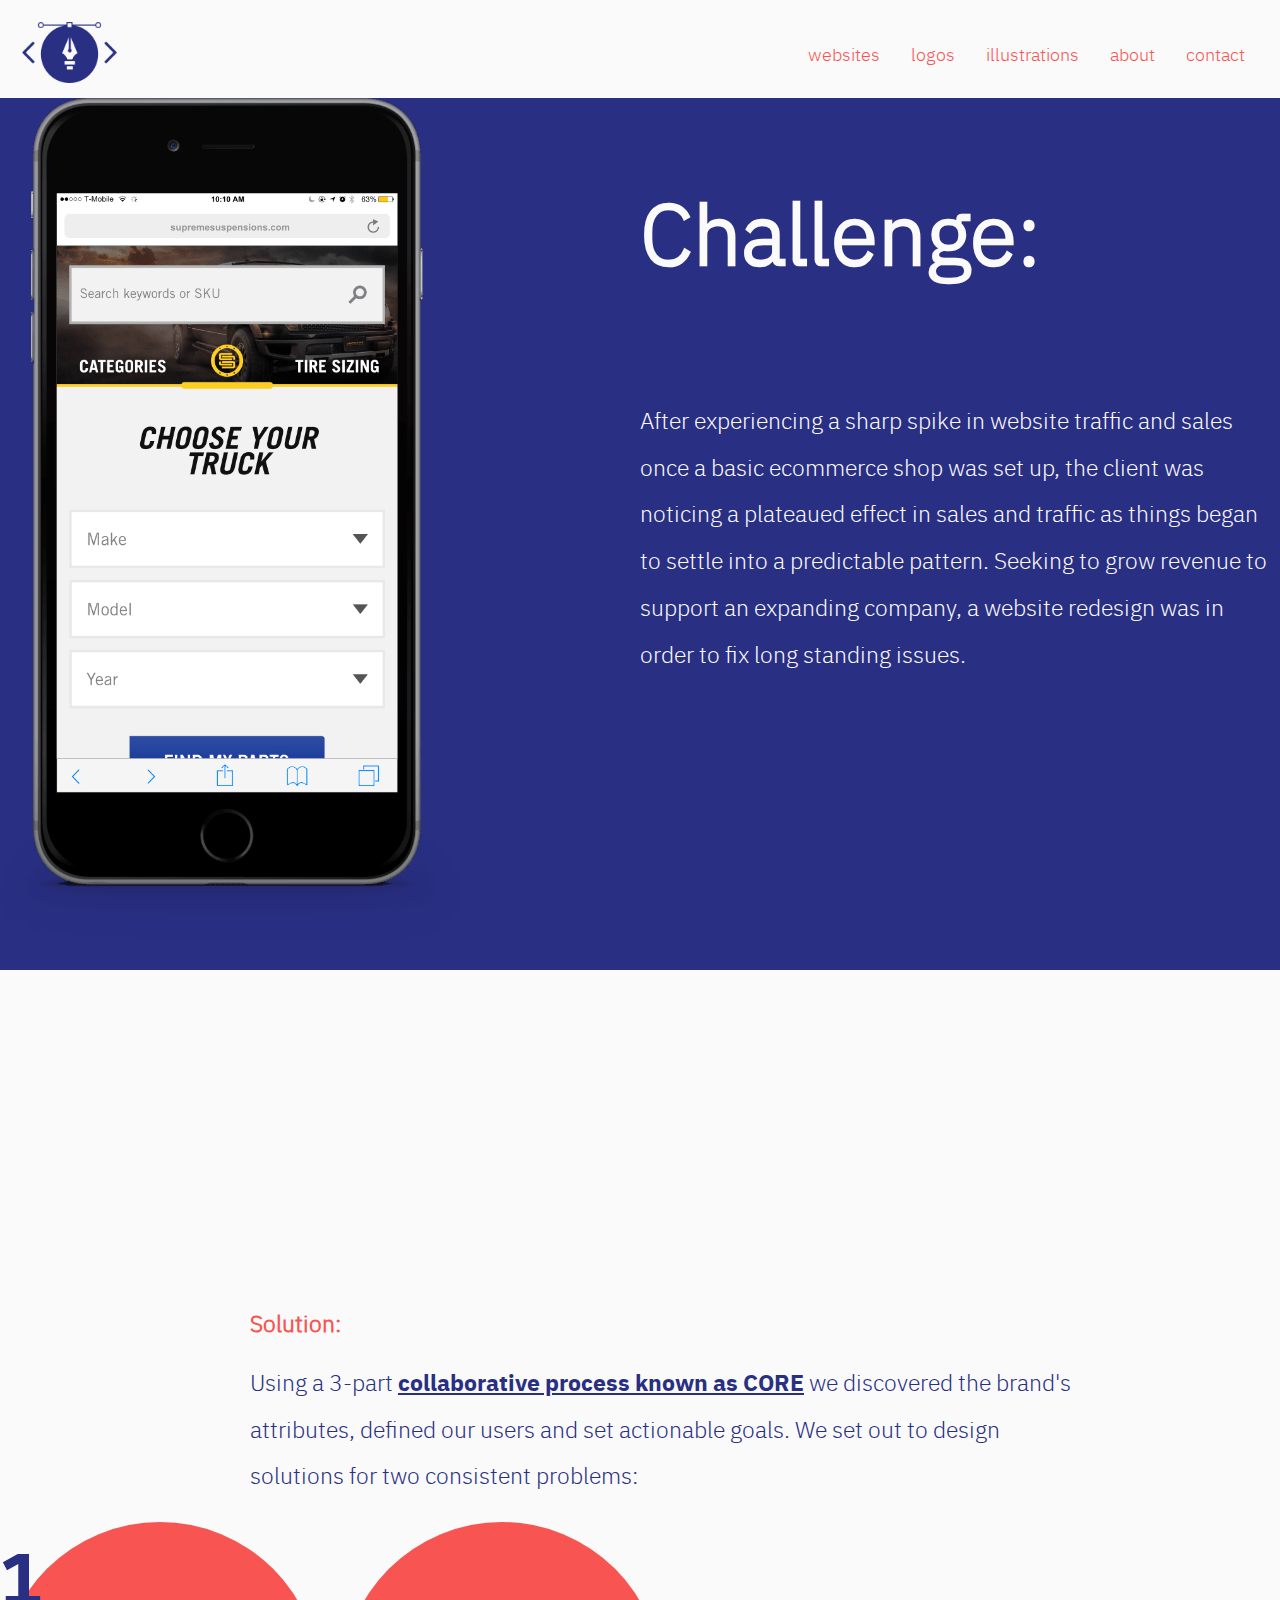
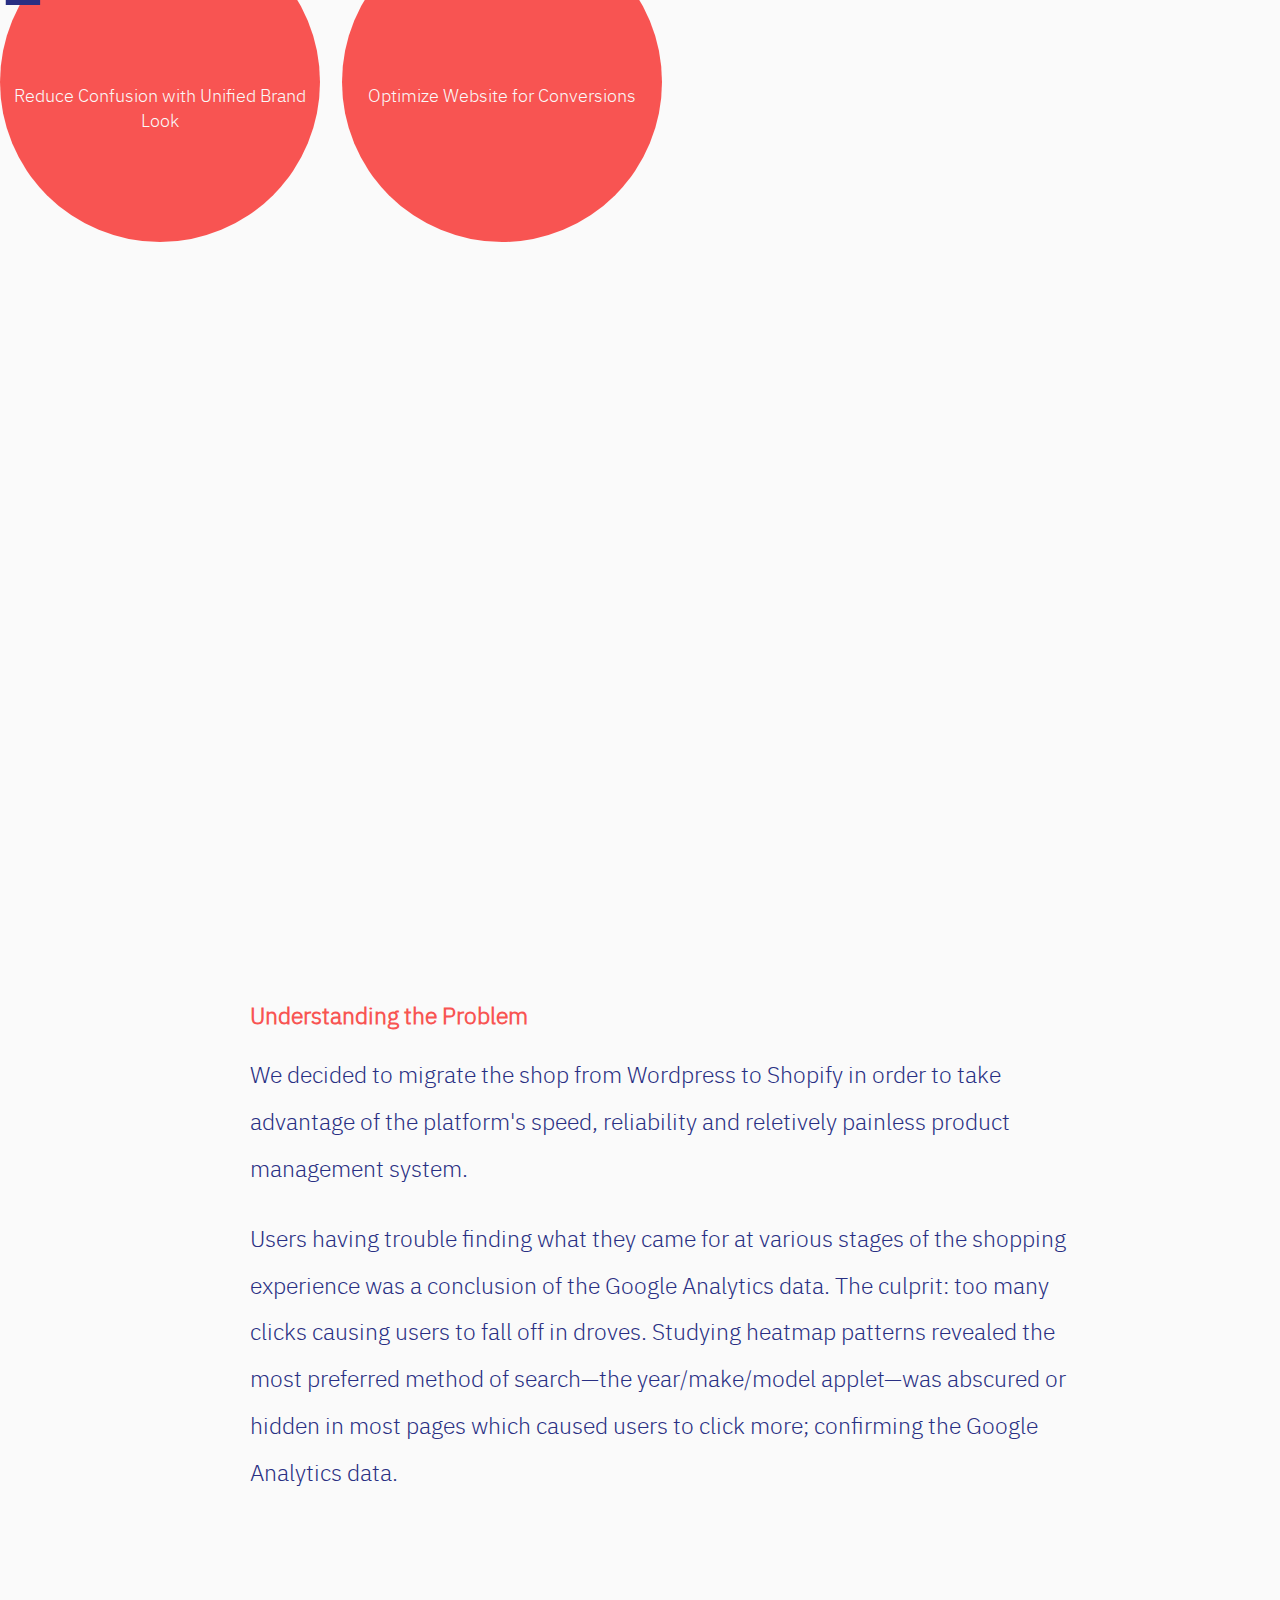
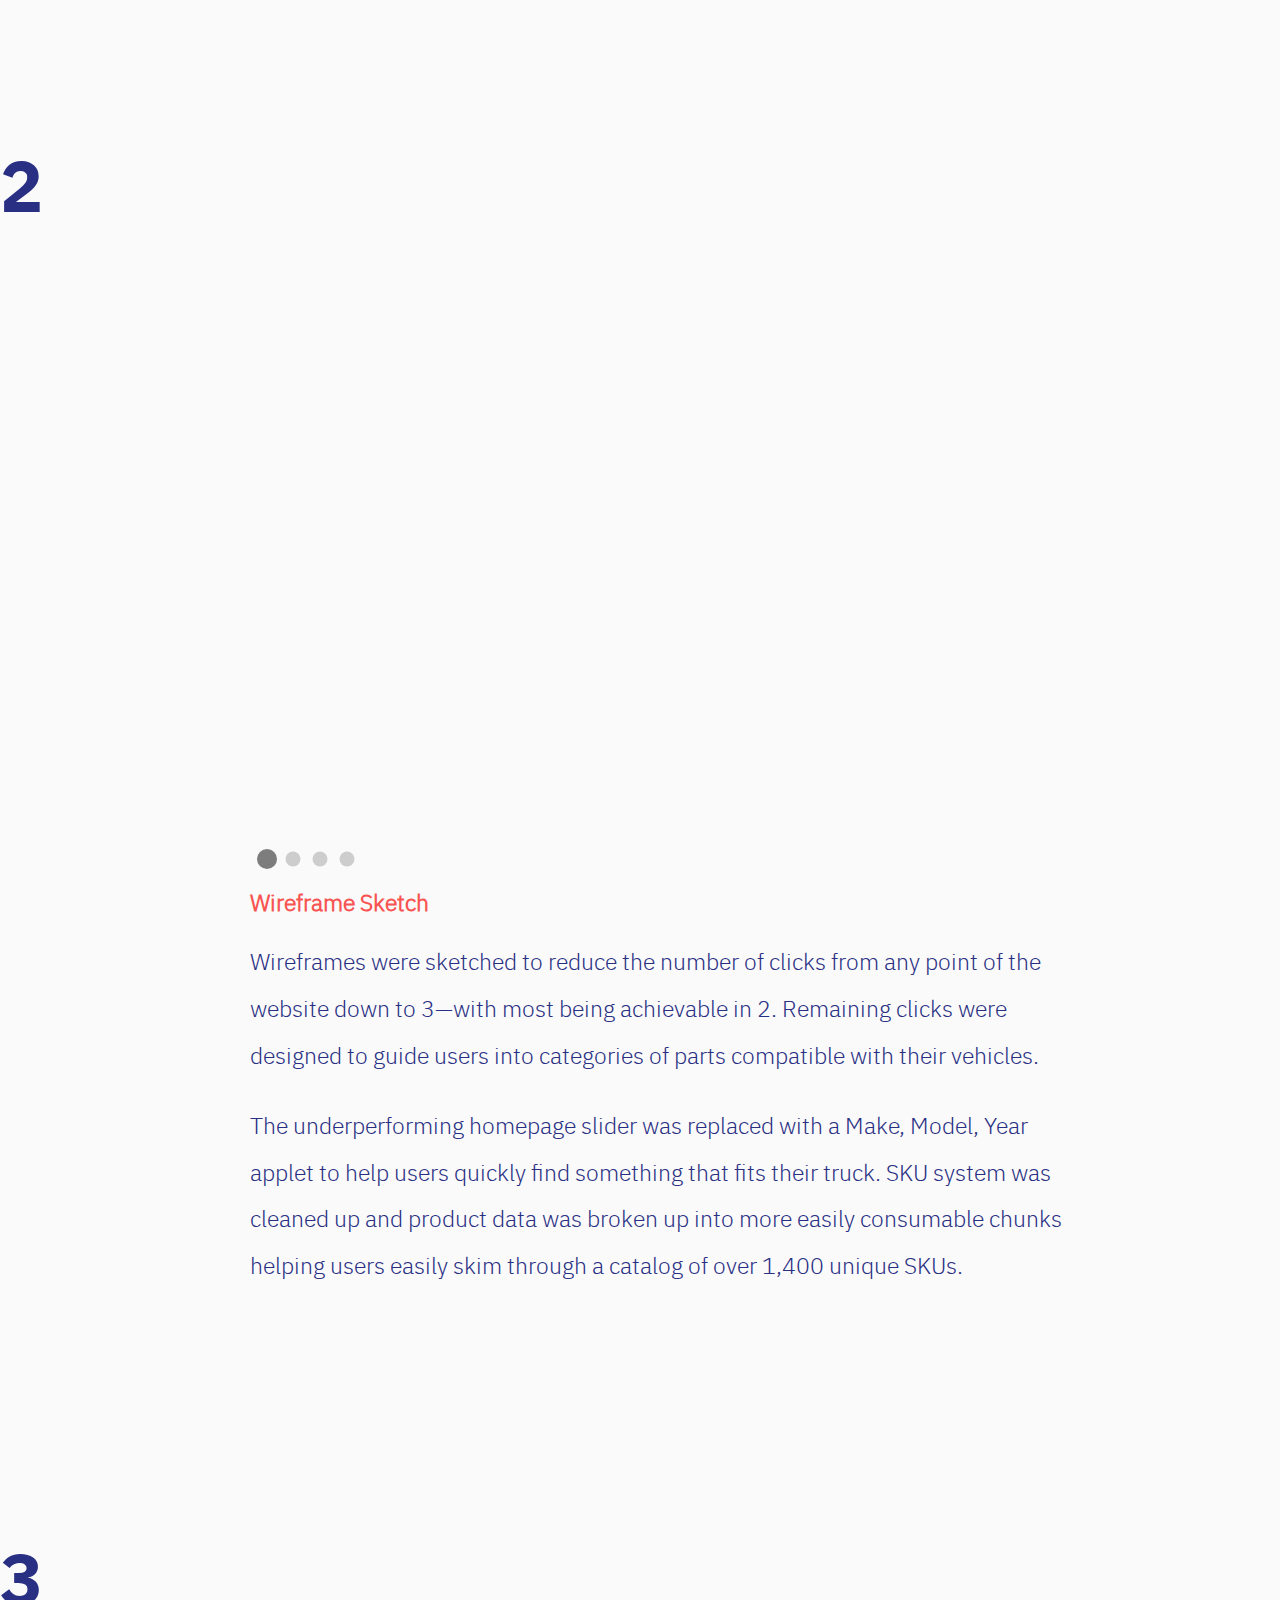
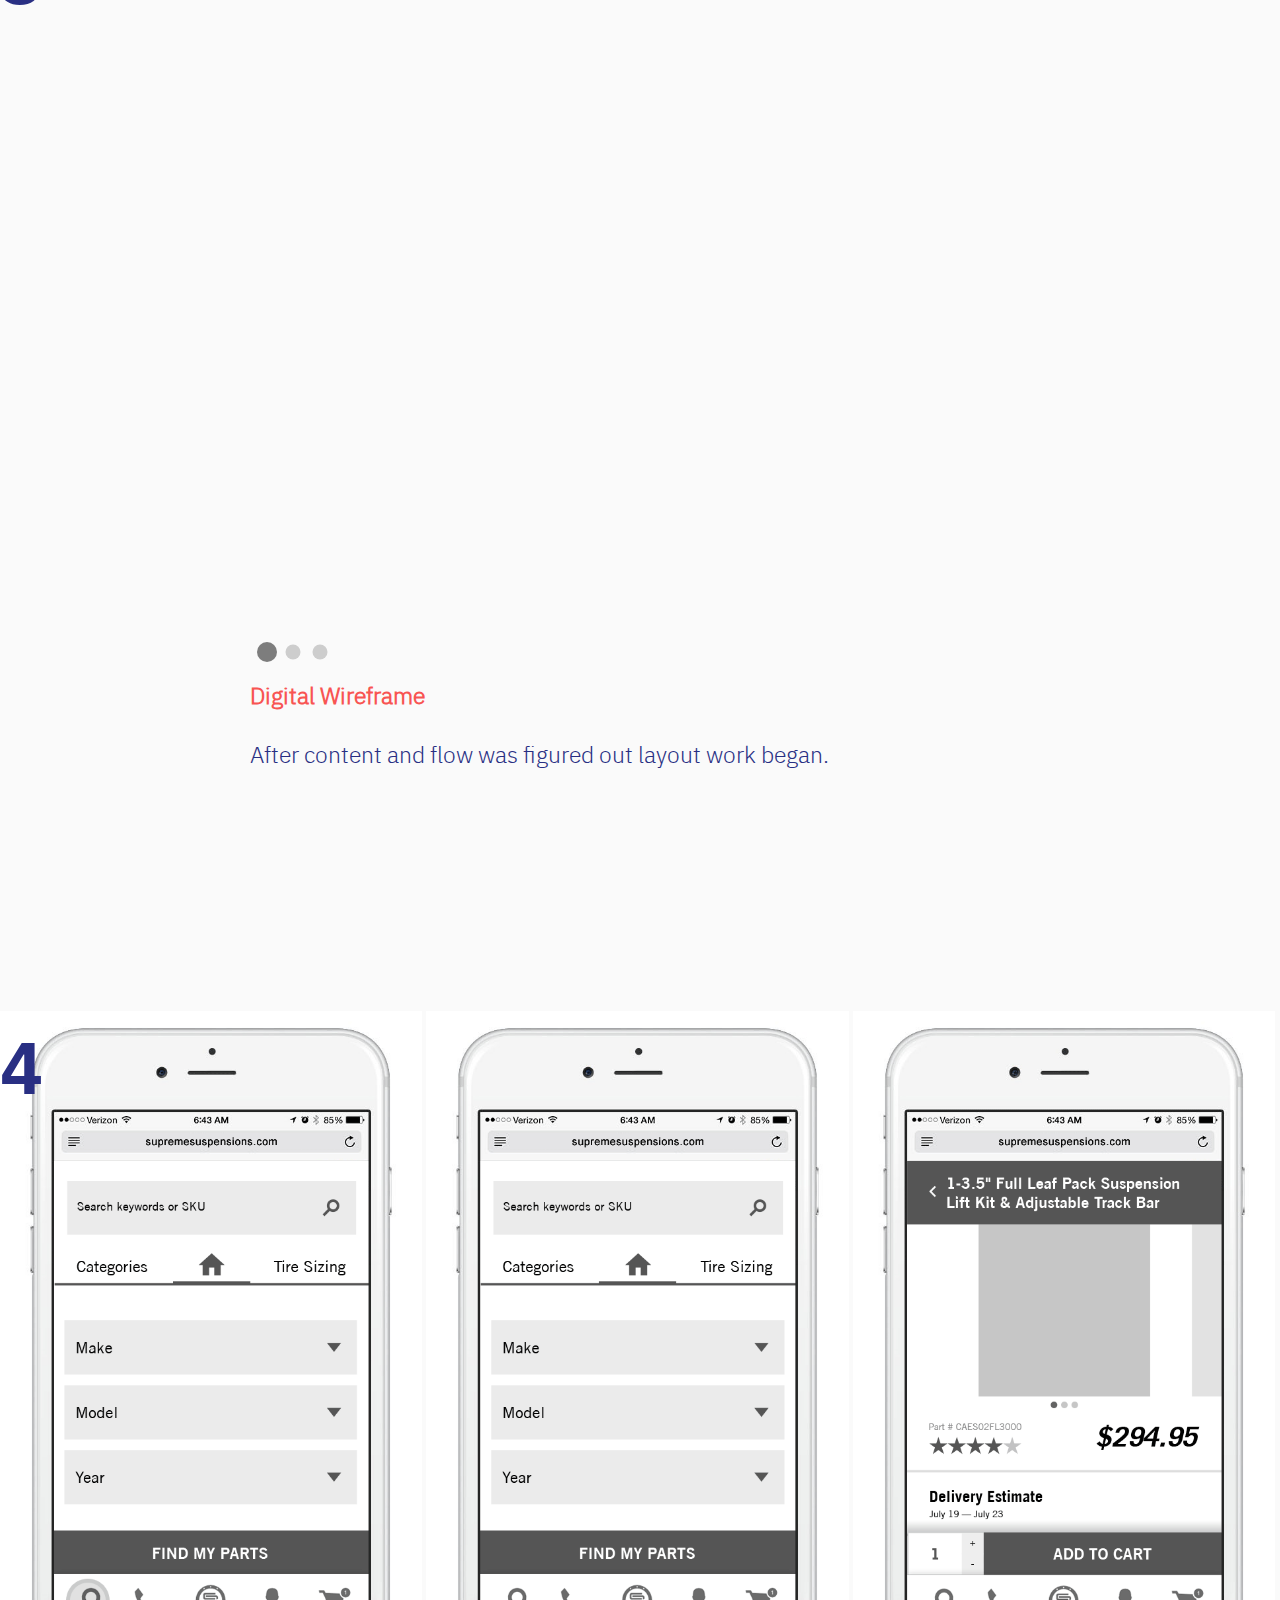
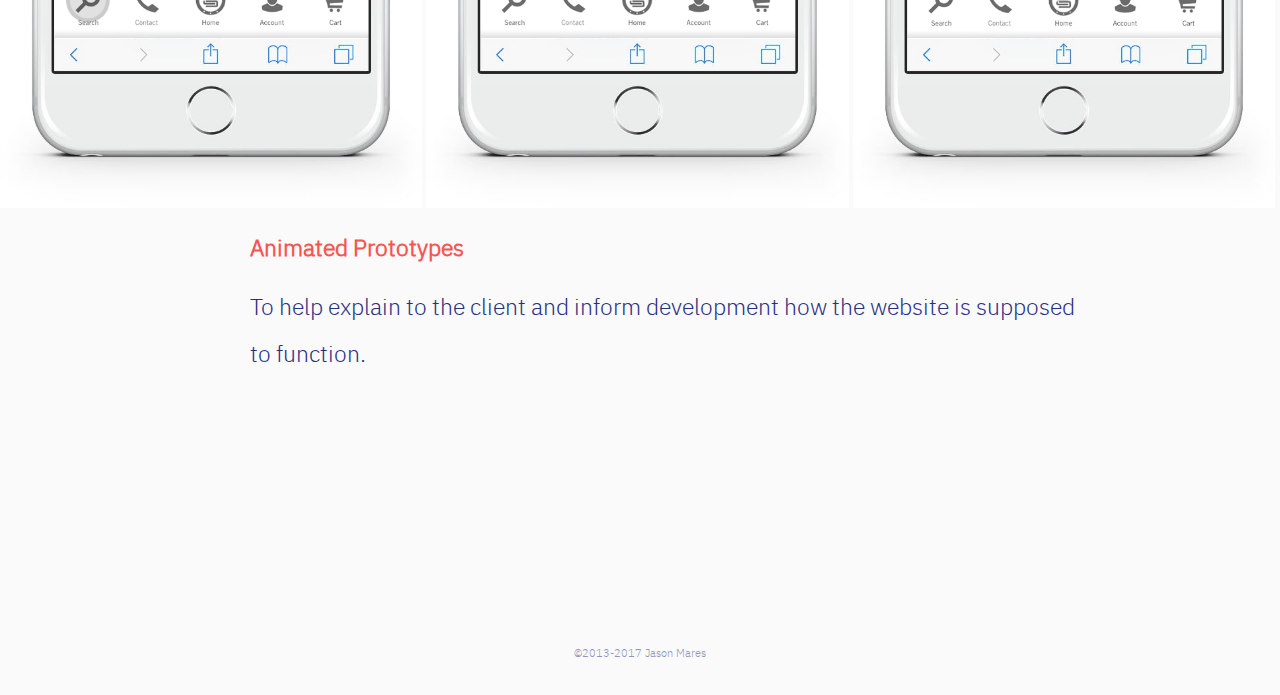
<file: project.html>
<!DOCTYPE html>
<html>
<head>
    <title>Jason Mares | Supreme Suspensions Website Case Study</title>
    <meta charset="UTF-8">
    <meta name="description" content="" />
    <meta name="keywords" content="" />
    <meta name="viewport" content="width=device-width,initial-scale=1,shrink-to-fit=no">
    <link rel="stylesheet" href="style.css">
    <link rel="stylesheet" href="assets/css/featherlight.min.css">
    
    <script src="assets/js/jquery.js"></script>
    <script src="assets/js/featherlight.min.js"></script>
    

</head>
<body class="project-template" id="top">
    
    
    
    
    
    
    
    
<!--     HERO      -->
    <div class="hero">
        <section class="container clearfix">
            <div class="one-half">
                <img src="images/supreme-hero-phone.png" alt="Supreme Suspensions Mobile Website">
            </div>
            <div class="one-half">
                <h2>Challenge:</h2>

                <p>After experiencing a sharp spike in website traffic and sales once a basic ecommerce shop was set up, the client was noticing a plateaued effect in sales and traffic as things began to settle into a predictable pattern. Seeking to grow revenue to support an expanding company, a website redesign was in order to fix long standing issues.</p>
            </div>
        </section>
    </div>
    
    
    
    
    
    
    
    
<!--     HEADER      -->
    <header id="site-nav">
        <nav>
            <a href="/" id="logo"><img src="images/logo.png" alt="Jason Mares" class="logo"></a>
            <ul>
                <li><a href="/#websites">websites</a></li>
                <li><a href="/#logos">logos</a></li>
                <li><a href="/#illustrations">illustrations</a></li>
                <li><a href="/#about">about</a></li>
                <li><a href="/#contact">contact</a></li>
            </ul>
        </nav>
    </header>
    
    
    
    
    
    
    
    
<!--     BODY CONTENT      -->
    <div id="wrapper">
        <div class="container solution main-content">
            <h3>Solution:</h3>
            <p>Using a 3-part <a href="https://www.youtube.com/embed/j9WFfp1iBaw" data-featherlight="iframe" >collaborative process known as CORE</a> we discovered the brand's attributes, defined our users and set actionable goals. We set out to design solutions for two consistent problems:</p>
            <div class="circle-container">
                <span class="circle">Reduce Confusion with Unified Brand Look</span>
                <span class="circle">Optimize Website for Conversions</span>
            </div>
        </div>
        <div class="container main-content">
               
                
                <section class="step">
                    
                    <div class="slider-container">
                        <!-- SLIDE 1 -->
                        <input id="slide-dot-1" type="radio" name="slides" checked style="display: none;">
                        <div class="slide slide-1">
                            <img src="[data-uri]" data-src="images/1.1.gif" alt="">
                        </div>
                    </div>
                    
                    <h3>Understanding the Problem</h3>
                    <p>We decided to migrate the shop from Wordpress to Shopify in order to take advantage of the platform's speed, reliability and reletively painless product management system.</p>
                    <p>Users having trouble finding what they came for at various stages of the shopping experience was a conclusion of the Google Analytics data. The culprit: too many clicks causing users to fall off in droves. Studying heatmap patterns revealed the most preferred method of search—the year/make/model applet—was abscured or hidden in most pages which caused users to click more; confirming the Google Analytics data.</p>
                </section>

                <section class="step">
                    
                    <div class="slider-container">
                        <!-- SLIDE 1 -->
                        <input id="slide-dot-1" type="radio" name="slides2" checked>
                        <div class="slide slide-1">
                            <img src="[data-uri]" data-src="images/2.1_final.jpg" alt="">
                        </div>

                        <!-- SLIDE 2 -->
                        <input id="slide-dot-2" type="radio" name="slides2">
                        <div class="slide slide-2">
                            <img src="[data-uri]" data-src="images/2.2_final.jpg" alt="">
                        </div>

                        <!-- SLIDE 3 -->
                        <input id="slide-dot-3" type="radio" name="slides2">
                        <div class="slide slide-3">
                            <img src="[data-uri]" data-src="images/2.3_final.jpg" alt="">
                        </div>

                        <!-- SLIDE 4 -->
                        <input id="slide-dot-4" type="radio" name="slides2">
                        <div class="slide slide-4">
                            <img src="[data-uri]" data-src="images/2.4_final.jpg" alt="">
                        </div>
                    </div>
                    <h3>Wireframe Sketch</h3>
                    <p>Wireframes were sketched to reduce the number of clicks from any point of the website down to 3—with most being achievable in 2. Remaining clicks were designed to guide users into categories of parts compatible with their vehicles.</p>
                    <p>The underperforming homepage slider was replaced with a Make, Model, Year applet to help users quickly find something that fits their truck. SKU system was cleaned up and product data was broken up into more easily consumable chunks helping users easily skim through a catalog of over 1,400 unique SKUs.</p>
                </section>


                <section class="step">
                    
                    <div class="slider-container">
                        <!-- SLIDE 1 -->
                        <input id="slide-dot-1" type="radio" name="slides3" checked>
                        <div class="slide slide-1">
                            <img src="[data-uri]" data-src="images/3.1_final.png" alt="">
                        </div>

                        <!-- SLIDE 2 -->
                        <input id="slide-dot-2" type="radio" name="slides3">
                        <div class="slide slide-2">
                            <img src="[data-uri]" data-src="images/3.2_final.png" alt="">
                        </div>

                        <!-- SLIDE 3 -->
                        <input id="slide-dot-3" type="radio" name="slides3">
                        <div class="slide slide-3">
                            <img src="[data-uri]" data-src="images/3.3_final.png" alt="">
                        </div>
                    </div>
                    <h3>Digital Wireframe</h3>
                    <p>After content and flow was figured out layout work began.</p>
                </section>

                <section class="step">
                    
                    <div class="container animated">
                        <img src="images/animated/Search.gif" alt="">
                        <img src="images/animated/Home.gif" alt="">
                        <img src="images/animated/Product.gif" alt="">
                    </div>
                    <div class="slider-container" style="display: none;">
                        <!-- SLIDE 1 -->
                        <input id="slide-dot-1" type="radio" name="slides4" checked>
                        <div class="slide slide-1">
                            <img src="[data-uri]" data-src="images/slide1.jpg" alt="">
                        </div>

                        <!-- SLIDE 2 -->
                        <input id="slide-dot-2" type="radio" name="slides4">
                        <div class="slide slide-2">
                            <img src="[data-uri]" data-src="images/slide2.jpg" alt="">
                        </div>

                        <!-- SLIDE 3 -->
                        <input id="slide-dot-3" type="radio" name="slides4">
                        <div class="slide slide-3">
                            <img src="[data-uri]" data-src="images/slide3.jpg" alt="">
                        </div>
                    </div>
                    <h3>Animated Prototypes</h3>
                    <p>To help explain to the client and inform development how the website is supposed to function.</p>
                </section>
        </div>
    </div>
    
    
    
    
    
    
    
    
<!--     FOOTER      -->
<footer>©2013-2017 Jason Mares</footer>
<script src="site.js"></script>
</body>
</html>
</file>
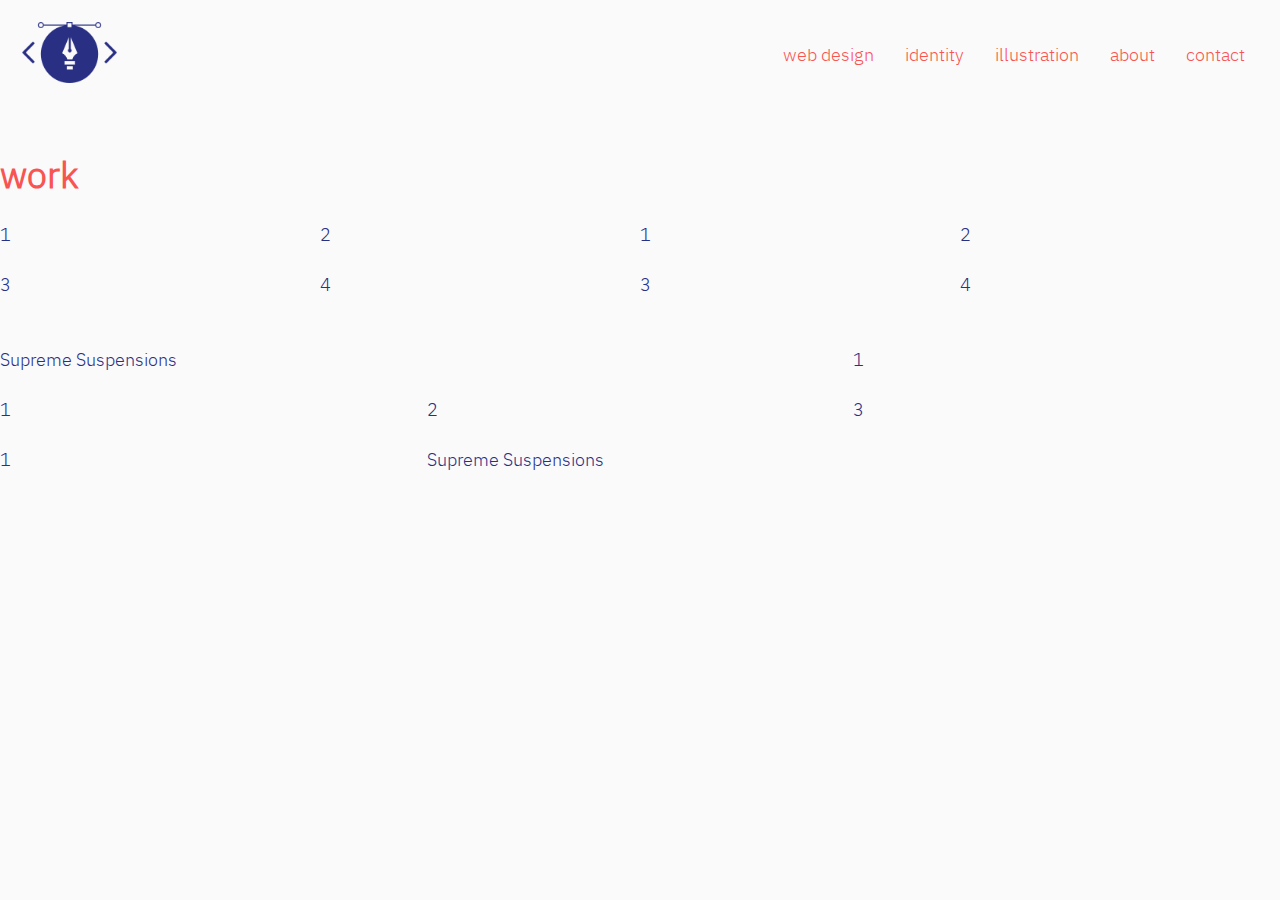
<file: work.html>
<!DOCTYPE html>
<html>
<head>
    <title>Jason Mares | Graphic Designer & Front End Developer</title>
    <meta charset="UTF-8">
    <meta name="description" content="" />
    <meta name="keywords" content="" />
    <meta name="viewport" content="width=device-width,initial-scale=1,shrink-to-fit=no">
    <meta name="theme-color" content="#F85452">
    
    <link rel="apple-touch-icon" sizes="180x180" href="/images/favicons/apple-touch-icon.png">
    <link rel="icon" type="image/png" sizes="32x32" href="/images/favicons/favicon-32x32.png">
    <link rel="icon" type="image/png" sizes="16x16" href="/images/favicons/favicon-16x16.png">
    <link rel="manifest" href="/images/favicons/manifest.json">
    <link rel="mask-icon" href="/images/favicons/safari-pinned-tab.svg" color="#f85452">
    <link rel="shortcut icon" href="/images/favicons/favicon.ico">
    <meta name="msapplication-config" content="/images/favicons/browserconfig.xml">
    <link rel="stylesheet" href="style.css">
    
    <script src="assets/js/jquery.js"></script>
    <script src="assets/js/featherlight.min.js"></script>


    <script>
        $(document).ready(function() {
            $("img").unveil(200);
        });
    </script>
</head>
<body class="index" id="top">
   
   <div id="form-function">
       <div class="white-box"></div>
<!--
           <div class="hero-container">
               <img src="images/hero_1.1.png" alt="Arrow" class="hero1">
               <img src="images/form-meet-function.png" alt="Form, Meet Function. Jason Mares. Graphic Designer & Front End Developer" class="hero2">
               <img src="images/hero_1.3.png" alt="Jason Mares, Graphic Designer & Front End Developer" class="hero3">
           </div>
-->
           <div class="see-work">
               <a href="#websites" class="scroll">
                   <span class="seeworkcontainer">
                       <span id="see">see</span><span id="work"> work</span>
                   </span>
                   <span class="pointers">
                       <span class="pointer one"></span>
                       <span class="pointer two"></span>
                       <span class="pointer three"></span>
                       <span class="pointer four"></span>
                       <span class="pointer five"></span>
                       <span class="pointer six"></span>
                       <span class="pointer seven"></span>
                       <span class="pointer eight"></span>
                       <span class="pointer nine"></span>
                       <span class="pointer ten"></span>
                   </span>
                   <span class="circle"></span>
               </a>
           </div>
       <div class="blue-box"></div>
   </div>
    
    
    
    
    
<!--     HEADER      -->
    <header id="site-nav" class="header">
        <nav>
            <a href="/" id="logo"><img src="/images/logo.png" alt="Jason Mares" class="logo"></a>
            <ul>
                <li><a href="/#web-design">web design</a></li>
                <li><a href="/#identity">identity</a></li>
                <li><a href="/#illustration">illustration</a></li>
                <li><a href="/#about">about</a></li>
                <li><a href="/#contact">contact</a></li>
            </ul>
        </nav>
    </header>
    
    
    
    <div id="wrapper" class="clearfix">
        <br>
        <br>
        <br>
        <br>
        <br>
        <div class="container clearfix">
            <h2 class="h1" style="font-size: 2em;">work</h2>
            <div class="one-half clearfix">
                <div class="one-half">1</div>
                <div class="one-half clearfix">2</div>
                <div class="one-half">3</div>
                <div class="one-half">4</div>
            </div>
            <div class="one-half clearfix">
                <div class="one-half">1</div>
                <div class="one-half clearfix">2</div>
                <div class="one-half">3</div>
                <div class="one-half">4</div>
            </div>
           
           
           
           
           
            
            <div class="two-third">
                Supreme Suspensions
            </div>
            <div class="one-third clearfix">
                1
            </div>
            <div class="one-third">
                1
            </div>
            <div class="one-third">
                2
            </div>
            <div class="one-third clearfix">
                3
            </div>
            <div class="one-third">
                1
            </div>
            <div class="two-third clearfix">
                Supreme Suspensions
            </div>
        </div>
    </div>
    
    
    
    
    
    
    
    
    
    
    
    
    

    <div id="wrapper" style="display: none;">
        <br>
        <br>
        <br>
        <br>
        <br>
            <h2 class="highlight h1"><span class="container">work</span></h2>
           
            
            
            
            
<!--     WEBSITES      -->
            <section id="web-design">
                <div class="container">
                    <ul class="case-study-container">
                        <li class="case-study supreme-web">
                            <a href="projects/websites/supreme-suspensions-case-study">
                                <div>
                                    <h3>Case Study</h3>
                                    <p>Designing a brand for the aftermarket auto industry and website optimization for conversion & speed.</p>
                                    <span class="btn">learn about the process <span class="">></span></span>
                                </div>
                            </a>
                        </li>
                        <h4 style="margin: 0; font-family: 'IBM Plex Sans Light', sans-serif !important; font-size: 1em;">Supreme Suspensions</h4>
                        <p class="small" style="margin: 0;">Strategy, Branding, UI/UX</p>
                    </ul>
                    <ul class="flex-container">
                        <li class="flex-item_one-third">
                            <a href="http://supremesuspensions.com/lift-my-ride">
                                <img src="/images/loading.svg" data-src="images/th_lift-my-ride.gif" alt="Lift My Ride">
                                <mark class="unicode" data-char-info=""><span>Visit Website </span>&#x2197;</mark>
                            </a>
                        </li>
                        
                        <li class="flex-item_one-third">
                            <a href="projects/websites/just-lift-kits.html" data-featherlight="iframe">
                                <img src="/images/loading.svg" data-src="images/th_jlk.gif" alt="Just Lift Kits Website">
                                <mark class="unicode" data-char-info=""><span>Expand </span>&#10530;</mark>
                            </a>
                        </li>
                        <li class="flex-item_one-third">
                            <a href="http://solacespaservices.com/" target="_blank">
                                <img src="/images/loading.svg" data-src="images/th_solace.gif" alt="Solace Website">
                                <mark class="unicode" data-char-info=""><span>Visit Website </span>&#x2197;</mark>
                            </a>
                        </li>
                    </ul>
                    
                    <ul class="flex-container">
                        <li class="flex-item_one-third">
                            <img src="/images/loading.svg" data-src="images/th_logo-heavy_metal.gif" alt="Heavy Metal Logo">
                        </li>
                        <li class="flex-item_one-third">
                            <img src="/images/loading.svg" data-src="images/th_logo-breeseway.gif" alt="Breeseway Logo">
                        </li>
                        <li class="flex-item_one-third">
                            <img src="/images/loading.svg" data-src="images/th_logo-the_bridge.gif" alt="The Bridge Church Logo">
                        </li>
                    </ul>
                    
                    
                    <ul class="flex-container">
                        <li class="flex-item_one-third">
                            <a href="projects/illustrations/zombie-infographic.html" data-featherlight="iframe">
                                <img src="/images/loading.svg" data-src="images/th_illus_zombie-infographic.jpg" alt="Zombie Infographic">
                                <mark class="unicode" data-char-info=""><span>Expand </span>&#10530;</mark>
                            </a>
                        </li>
                        <li class="flex-item_one-third">
                            <a href="projects/illustrations/propaganda.html" data-featherlight="iframe">
                                <img src="/images/loading.svg" data-src="images/th_illus_propaganda-poster.gif" alt="Supreme Suspensions Propaganda Poster">
                                <mark class="unicode" data-char-info=""><span>Expand </span>&#10530;</mark>
                            </a>
                        </li>
                        <li class="flex-item_one-third">
                            <a href="projects/illustrations/racing-poster.html" data-featherlight="iframe">
                                <img src="/images/loading.svg" data-src="images/th_illus_race-poster.gif" alt="Supreme Suspensions Racing Poster">
                                <mark class="unicode" data-char-info=""><span>Expand </span>&#10530;</mark>
                            </a>
                        </li>
                    </ul>
                    
                    
                    
                    
                    
                    
                    
                    
                    
                </div>
            </section>






    </div>
    
    
    
    
    
    
    
    
    
    
    
    
    
    
    
    
    
    
    
    
    
    
    
    
    

    
    
    
    
    
    
    
    
    
    
    
    
    
    
    
    
    
    
    
    

<script src="site.js"></script>
</body>
</html>
</file>
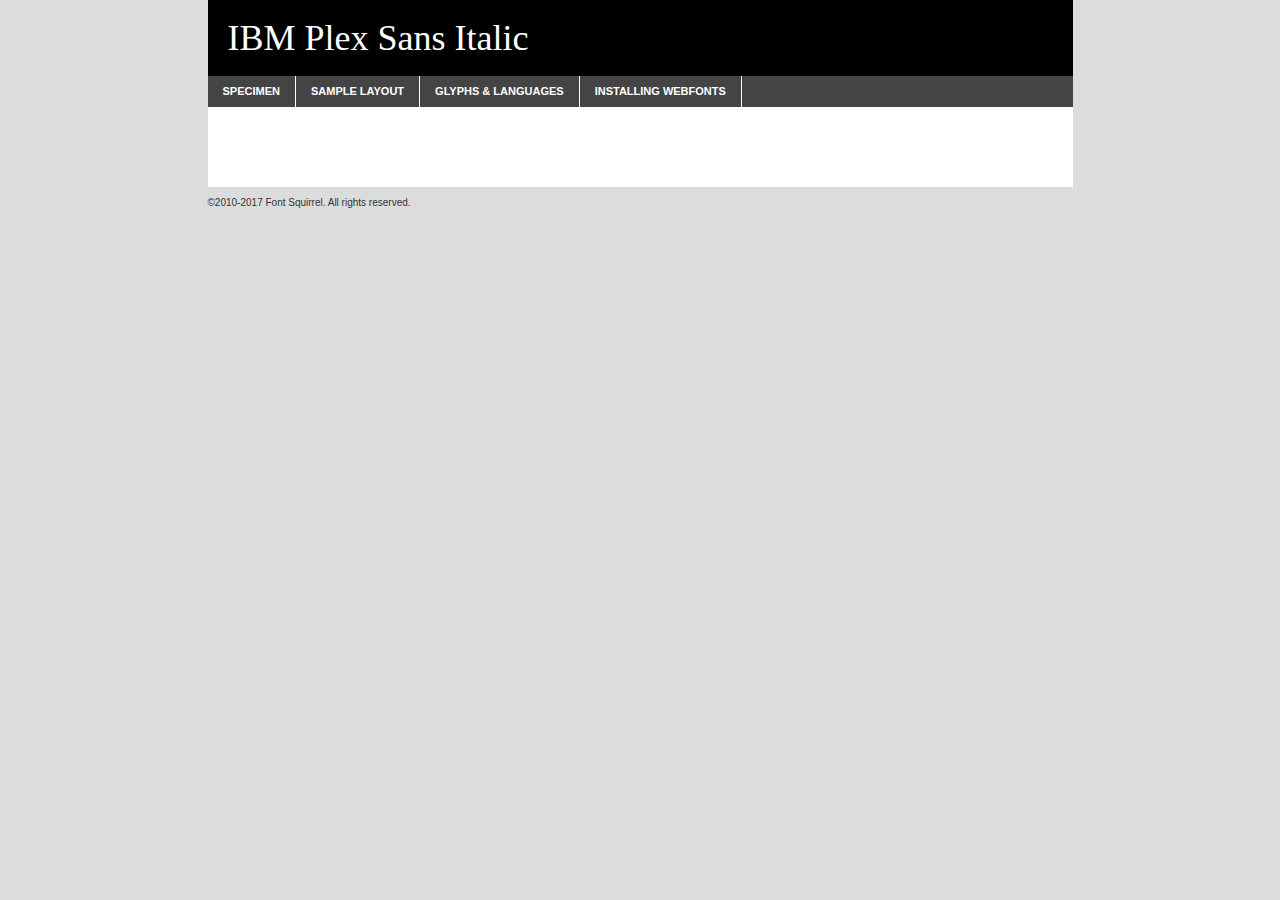
<file: assets/fonts/ibmplexsans-italic-demo.html>
<!DOCTYPE html PUBLIC "-//W3C//DTD XHTML 1.0 Transitional//EN"
	"http://www.w3.org/TR/xhtml1/DTD/xhtml1-transitional.dtd">

<html xmlns="http://www.w3.org/1999/xhtml" xml:lang="en" lang="en">
<head>
	<meta http-equiv="Content-Type" content="text/html; charset=utf-8" />
	<script src="http://ajax.googleapis.com/ajax/libs/jquery/1.7.2/jquery.min.js" type="text/javascript" charset="utf-8"></script>
	<script type="text/javascript">
	(function($){$.fn.easyTabs=function(option){var param=jQuery.extend({fadeSpeed:"fast",defaultContent:1,activeClass:'active'},option);$(this).each(function(){var thisId="#"+this.id;if(param.defaultContent==''){param.defaultContent=1;}
	if(typeof param.defaultContent=="number")
	{var defaultTab=$(thisId+" .tabs li:eq("+(param.defaultContent-1)+") a").attr('href').substr(1);}else{var defaultTab=param.defaultContent;}
	$(thisId+" .tabs li a").each(function(){var tabToHide=$(this).attr('href').substr(1);$("#"+tabToHide).addClass('easytabs-tab-content');});hideAll();changeContent(defaultTab);function hideAll(){$(thisId+" .easytabs-tab-content").hide();}
	function changeContent(tabId){hideAll();$(thisId+" .tabs li").removeClass(param.activeClass);$(thisId+" .tabs li a[href=#"+tabId+"]").closest('li').addClass(param.activeClass);if(param.fadeSpeed!="none")
	{$(thisId+" #"+tabId).fadeIn(param.fadeSpeed);}else{$(thisId+" #"+tabId).show();}}
	$(thisId+" .tabs li").click(function(){var tabId=$(this).find('a').attr('href').substr(1);changeContent(tabId);return false;});});}})(jQuery);
	</script>
	<link rel="stylesheet" href="specimen_files/specimen_stylesheet.css" type="text/css" charset="utf-8" />
	<link rel="stylesheet" href="stylesheet.css" type="text/css" charset="utf-8" />

	<style type="text/css">
					body{
				font-family: 'ibm_plex_sansitalic';
							}
		</style>

	<title>IBM Plex Sans Italic Specimen</title>
	
	
	<script type="text/javascript" charset="utf-8">
		$(document).ready(function() {
			$('#container').easyTabs({defaultContent:1});
		});
	</script>
</head>

<body>
<div id="container">
	<div id="header">
		IBM Plex Sans Italic	</div>
	<ul class="tabs">
		<li><a href="#specimen">Specimen</a></li>
		<li><a href="#layout">Sample Layout</a></li>
				<li><a href="#glyphs">Glyphs &amp; Languages</a></li>
		<li><a href="#installing">Installing Webfonts</a></li>
		
	</ul>
	
	<div id="main_content">

		
			<div id="specimen">
		
				<div class="section">
					<div class="grid12 firstcol">
						<div class="huge">AaBb</div>
					</div>
				</div>
		
				<div class="section">
					<div class="glyph_range">A&#x200B;B&#x200b;C&#x200b;D&#x200b;E&#x200b;F&#x200b;G&#x200b;H&#x200b;I&#x200b;J&#x200b;K&#x200b;L&#x200b;M&#x200b;N&#x200b;O&#x200b;P&#x200b;Q&#x200b;R&#x200b;S&#x200b;T&#x200b;U&#x200b;V&#x200b;W&#x200b;X&#x200b;Y&#x200b;Z&#x200b;a&#x200b;b&#x200b;c&#x200b;d&#x200b;e&#x200b;f&#x200b;g&#x200b;h&#x200b;i&#x200b;j&#x200b;k&#x200b;l&#x200b;m&#x200b;n&#x200b;o&#x200b;p&#x200b;q&#x200b;r&#x200b;s&#x200b;t&#x200b;u&#x200b;v&#x200b;w&#x200b;x&#x200b;y&#x200b;z&#x200b;1&#x200b;2&#x200b;3&#x200b;4&#x200b;5&#x200b;6&#x200b;7&#x200b;8&#x200b;9&#x200b;0&#x200b;&amp;&#x200b;.&#x200b;,&#x200b;?&#x200b;!&#x200b;&#64;&#x200b;(&#x200b;)&#x200b;#&#x200b;$&#x200b;%&#x200b;*&#x200b;+&#x200b;-&#x200b;=&#x200b;:&#x200b;;</div>
				</div>
				<div class="section">
					<div class="grid12 firstcol">
						<table class="sample_table">
							<tr><td>10</td><td class="size10">abcdefghijklmnopqrstuvwxyzABCDEFGHIJKLMNOPQRSTUVWXYZ0123456789abcdefghijklmnopqrstuvwxyzABCDEFGHIJKLMNOPQRSTUVWXYZ0123456789abcdefghijklmnopqrstuvwxyzABCDEFGHIJKLMNOPQRSTUVWXYZ</td></tr>
							<tr><td>11</td><td class="size11">abcdefghijklmnopqrstuvwxyzABCDEFGHIJKLMNOPQRSTUVWXYZ0123456789abcdefghijklmnopqrstuvwxyzABCDEFGHIJKLMNOPQRSTUVWXYZ0123456789abcdefghijklmnopqrstuvwxyzABCDEFGHIJKLMNOPQRSTUVWXYZ</td></tr>
							<tr><td>12</td><td class="size12">abcdefghijklmnopqrstuvwxyzABCDEFGHIJKLMNOPQRSTUVWXYZ0123456789abcdefghijklmnopqrstuvwxyzABCDEFGHIJKLMNOPQRSTUVWXYZ0123456789abcdefghijklmnopqrstuvwxyzABCDEFGHIJKLMNOPQRSTUVWXYZ</td></tr>
							<tr><td>13</td><td class="size13">abcdefghijklmnopqrstuvwxyzABCDEFGHIJKLMNOPQRSTUVWXYZ0123456789abcdefghijklmnopqrstuvwxyzABCDEFGHIJKLMNOPQRSTUVWXYZ0123456789abcdefghijklmnopqrstuvwxyzABCDEFGHIJKLMNOPQRSTUVWXYZ</td></tr>
							<tr><td>14</td><td class="size14">abcdefghijklmnopqrstuvwxyzABCDEFGHIJKLMNOPQRSTUVWXYZ0123456789abcdefghijklmnopqrstuvwxyzABCDEFGHIJKLMNOPQRSTUVWXYZ0123456789abcdefghijklmnopqrstuvwxyzABCDEFGHIJKLMNOPQRSTUVWXYZ</td></tr>
							<tr><td>16</td><td class="size16">abcdefghijklmnopqrstuvwxyzABCDEFGHIJKLMNOPQRSTUVWXYZ0123456789abcdefghijklmnopqrstuvwxyzABCDEFGHIJKLMNOPQRSTUVWXYZ</td></tr>
							<tr><td>18</td><td class="size18">abcdefghijklmnopqrstuvwxyzABCDEFGHIJKLMNOPQRSTUVWXYZ0123456789abcdefghijklmnopqrstuvwxyzABCDEFGHIJKLMNOPQRSTUVWXYZ</td></tr>
							<tr><td>20</td><td class="size20">abcdefghijklmnopqrstuvwxyzABCDEFGHIJKLMNOPQRSTUVWXYZ0123456789abcdefghijklmnopqrstuvwxyzABCDEFGHIJKLMNOPQRSTUVWXYZ</td></tr>
							<tr><td>24</td><td class="size24">abcdefghijklmnopqrstuvwxyzABCDEFGHIJKLMNOPQRSTUVWXYZ0123456789abcdefghijklmnopqrstuvwxyzABCDEFGHIJKLMNOPQRSTUVWXYZ</td></tr>
							<tr><td>30</td><td class="size30">abcdefghijklmnopqrstuvwxyzABCDEFGHIJKLMNOPQRSTUVWXYZ0123456789abcdefghijklmnopqrstuvwxyzABCDEFGHIJKLMNOPQRSTUVWXYZ</td></tr>
							<tr><td>36</td><td class="size36">abcdefghijklmnopqrstuvwxyzABCDEFGHIJKLMNOPQRSTUVWXYZ0123456789abcdefghijklmnopqrstuvwxyzABCDEFGHIJKLMNOPQRSTUVWXYZ</td></tr>
							<tr><td>48</td><td class="size48">abcdefghijklmnopqrstuvwxyzABCDEFGHIJKLMNOPQRSTUVWXYZ0123456789abcdefghijklmnopqrstuvwxyzABCDEFGHIJKLMNOPQRSTUVWXYZ</td></tr>
							<tr><td>60</td><td class="size60">abcdefghijklmnopqrstuvwxyzABCDEFGHIJKLMNOPQRSTUVWXYZ0123456789abcdefghijklmnopqrstuvwxyzABCDEFGHIJKLMNOPQRSTUVWXYZ</td></tr>
							<tr><td>72</td><td class="size72">abcdefghijklmnopqrstuvwxyzABCDEFGHIJKLMNOPQRSTUVWXYZ0123456789abcdefghijklmnopqrstuvwxyzABCDEFGHIJKLMNOPQRSTUVWXYZ</td></tr>
							<tr><td>90</td><td class="size90">abcdefghijklmnopqrstuvwxyzABCDEFGHIJKLMNOPQRSTUVWXYZ0123456789abcdefghijklmnopqrstuvwxyzABCDEFGHIJKLMNOPQRSTUVWXYZ</td></tr>
						</table>
				
					</div>
			
				</div>
		
		
		
								<div class="section" id="bodycomparison">


										<div id="xheight">
				<div class="fontbody">&#x25FC;&#x25FC;&#x25FC;&#x25FC;&#x25FC;&#x25FC;&#x25FC;&#x25FC;&#x25FC;&#x25FC;&#x25FC;&#x25FC;&#x25FC;&#x25FC;&#x25FC;&#x25FC;&#x25FC;&#x25FC;&#x25FC;&#x25FC;&#x25FC;&#x25FC;&#x25FC;&#x25FC;&#x25FC;&#x25FC;&#x25FC;&#x25FC;&#x25FC;&#x25FC;&#x25FC;&#x25FC;&#x25FC;&#x25FC;&#x25FC;&#x25FC;&#x25FC;&#x25FC;&#x25FC;&#x25FC;&#x25FC;&#x25FC;&#x25FC;&#x25FC;&#x25FC;&#x25FC;&#x25FC;&#x25FC;&#x25FC;&#x25FC;&#x25FC;&#x25FC;&#x25FC;&#x25FC;&#x25FC;&#x25FC;&#x25FC;&#x25FC;&#x25FC;&#x25FC;&#x25FC;&#x25FC;&#x25FC;&#x25FC;&#x25FC;&#x25FC;&#x25FC;&#x25FC;&#x25FC;&#x25FC;&#x25FC;&#x25FC;&#x25FC;&#x25FC;&#x25FC;&#x25FC;&#x25FC;&#x25FC;&#x25FC;&#x25FC;&#x25FC;&#x25FC;&#x25FC;&#x25FC;&#x25FC;&#x25FC;&#x25FC;&#x25FC;&#x25FC;&#x25FC;&#x25FC;&#x25FC;&#x25FC;&#x25FC;&#x25FC;&#x25FC;&#x25FC;&#x25FC;&#x25FC;body</div><div class="arialbody">body</div><div class="verdanabody">body</div><div class="georgiabody">body</div></div>
										<div class="fontbody" style="z-index:1">
											body<span>IBM Plex Sans Italic</span>
										</div>
										<div class="arialbody" style="z-index:1">
											body<span>Arial</span>
										</div>
										<div class="verdanabody" style="z-index:1">
											body<span>Verdana</span>
										</div>
										<div class="georgiabody" style="z-index:1">
											body<span>Georgia</span>
										</div>



								</div>
		
		
				<div class="section psample psample_row1" id="">
					
					<div class="grid2 firstcol">
						<p class="size10"><span>10.</span>Aenean lacinia bibendum nulla sed consectetur. Fusce dapibus, tellus ac cursus commodo, tortor mauris condimentum nibh, ut fermentum massa justo sit amet risus. Nullam id dolor id nibh ultricies vehicula ut id elit. Cum sociis natoque penatibus et magnis dis parturient montes, nascetur ridiculus mus. Nulla vitae elit libero, a pharetra augue.</p>
			
					</div>
					<div class="grid3">
						<p class="size11"><span>11.</span>Aenean lacinia bibendum nulla sed consectetur. Fusce dapibus, tellus ac cursus commodo, tortor mauris condimentum nibh, ut fermentum massa justo sit amet risus. Nullam id dolor id nibh ultricies vehicula ut id elit. Cum sociis natoque penatibus et magnis dis parturient montes, nascetur ridiculus mus. Nulla vitae elit libero, a pharetra augue.</p>
			
					</div>
					<div class="grid3">
						<p class="size12"><span>12.</span>Aenean lacinia bibendum nulla sed consectetur. Fusce dapibus, tellus ac cursus commodo, tortor mauris condimentum nibh, ut fermentum massa justo sit amet risus. Nullam id dolor id nibh ultricies vehicula ut id elit. Cum sociis natoque penatibus et magnis dis parturient montes, nascetur ridiculus mus. Nulla vitae elit libero, a pharetra augue.</p>
			
					</div>
					<div class="grid4">
						<p class="size13"><span>13.</span>Aenean lacinia bibendum nulla sed consectetur. Fusce dapibus, tellus ac cursus commodo, tortor mauris condimentum nibh, ut fermentum massa justo sit amet risus. Nullam id dolor id nibh ultricies vehicula ut id elit. Cum sociis natoque penatibus et magnis dis parturient montes, nascetur ridiculus mus. Nulla vitae elit libero, a pharetra augue.</p>
			
					</div>
					<div class="white_blend"></div>
					
				</div>
				<div class="section psample psample_row2" id="">
					<div class="grid3 firstcol">
						<p class="size14"><span>14.</span>Aenean lacinia bibendum nulla sed consectetur. Fusce dapibus, tellus ac cursus commodo, tortor mauris condimentum nibh, ut fermentum massa justo sit amet risus. Nullam id dolor id nibh ultricies vehicula ut id elit. Cum sociis natoque penatibus et magnis dis parturient montes, nascetur ridiculus mus. Nulla vitae elit libero, a pharetra augue.</p>
			
					</div>
					<div class="grid4">
						<p class="size16"><span>16.</span>Aenean lacinia bibendum nulla sed consectetur. Fusce dapibus, tellus ac cursus commodo, tortor mauris condimentum nibh, ut fermentum massa justo sit amet risus. Nullam id dolor id nibh ultricies vehicula ut id elit. Cum sociis natoque penatibus et magnis dis parturient montes, nascetur ridiculus mus. Nulla vitae elit libero, a pharetra augue.</p>
			
					</div>
					<div class="grid5">
						<p class="size18"><span>18.</span>Aenean lacinia bibendum nulla sed consectetur. Fusce dapibus, tellus ac cursus commodo, tortor mauris condimentum nibh, ut fermentum massa justo sit amet risus. Nullam id dolor id nibh ultricies vehicula ut id elit. Cum sociis natoque penatibus et magnis dis parturient montes, nascetur ridiculus mus. Nulla vitae elit libero, a pharetra augue.</p>
			
					</div>

					<div class="white_blend"></div>

				</div>
				
				<div class="section psample psample_row3" id="">
					<div class="grid5 firstcol">
						<p class="size20"><span>20.</span>Aenean lacinia bibendum nulla sed consectetur. Fusce dapibus, tellus ac cursus commodo, tortor mauris condimentum nibh, ut fermentum massa justo sit amet risus. Nullam id dolor id nibh ultricies vehicula ut id elit. Cum sociis natoque penatibus et magnis dis parturient montes, nascetur ridiculus mus. Nulla vitae elit libero, a pharetra augue.</p>
					</div>
					<div class="grid7">
						<p class="size24"><span>24.</span>Aenean lacinia bibendum nulla sed consectetur. Fusce dapibus, tellus ac cursus commodo, tortor mauris condimentum nibh, ut fermentum massa justo sit amet risus. Nullam id dolor id nibh ultricies vehicula ut id elit. Cum sociis natoque penatibus et magnis dis parturient montes, nascetur ridiculus mus. Nulla vitae elit libero, a pharetra augue.</p>
					</div>
					
					<div class="white_blend"></div>
					
				</div>
				
				<div class="section psample psample_row4" id="">
					<div class="grid12 firstcol">
						<p class="size30"><span>30.</span>Aenean lacinia bibendum nulla sed consectetur. Fusce dapibus, tellus ac cursus commodo, tortor mauris condimentum nibh, ut fermentum massa justo sit amet risus. Nullam id dolor id nibh ultricies vehicula ut id elit. Cum sociis natoque penatibus et magnis dis parturient montes, nascetur ridiculus mus. Nulla vitae elit libero, a pharetra augue.</p>
					</div>
					<div class="white_blend"></div>
					
				</div>
				
				
				
				<div class="section psample psample_row1 fullreverse">
					<div class="grid2 firstcol">
						<p class="size10"><span>10.</span>Aenean lacinia bibendum nulla sed consectetur. Fusce dapibus, tellus ac cursus commodo, tortor mauris condimentum nibh, ut fermentum massa justo sit amet risus. Nullam id dolor id nibh ultricies vehicula ut id elit. Cum sociis natoque penatibus et magnis dis parturient montes, nascetur ridiculus mus. Nulla vitae elit libero, a pharetra augue.</p>
			
					</div>
					<div class="grid3">
						<p class="size11"><span>11.</span>Aenean lacinia bibendum nulla sed consectetur. Fusce dapibus, tellus ac cursus commodo, tortor mauris condimentum nibh, ut fermentum massa justo sit amet risus. Nullam id dolor id nibh ultricies vehicula ut id elit. Cum sociis natoque penatibus et magnis dis parturient montes, nascetur ridiculus mus. Nulla vitae elit libero, a pharetra augue.</p>
			
					</div>
					<div class="grid3">
						<p class="size12"><span>12.</span>Aenean lacinia bibendum nulla sed consectetur. Fusce dapibus, tellus ac cursus commodo, tortor mauris condimentum nibh, ut fermentum massa justo sit amet risus. Nullam id dolor id nibh ultricies vehicula ut id elit. Cum sociis natoque penatibus et magnis dis parturient montes, nascetur ridiculus mus. Nulla vitae elit libero, a pharetra augue.</p>
			
					</div>
					<div class="grid4">
						<p class="size13"><span>13.</span>Aenean lacinia bibendum nulla sed consectetur. Fusce dapibus, tellus ac cursus commodo, tortor mauris condimentum nibh, ut fermentum massa justo sit amet risus. Nullam id dolor id nibh ultricies vehicula ut id elit. Cum sociis natoque penatibus et magnis dis parturient montes, nascetur ridiculus mus. Nulla vitae elit libero, a pharetra augue.</p>
			
					</div>
					<div class="black_blend"></div>
					
				</div>
				
				<div class="section psample psample_row2 fullreverse">
					<div class="grid3 firstcol">
						<p class="size14"><span>14.</span>Aenean lacinia bibendum nulla sed consectetur. Fusce dapibus, tellus ac cursus commodo, tortor mauris condimentum nibh, ut fermentum massa justo sit amet risus. Nullam id dolor id nibh ultricies vehicula ut id elit. Cum sociis natoque penatibus et magnis dis parturient montes, nascetur ridiculus mus. Nulla vitae elit libero, a pharetra augue.</p>
			
					</div>
					<div class="grid4">
						<p class="size16"><span>16.</span>Aenean lacinia bibendum nulla sed consectetur. Fusce dapibus, tellus ac cursus commodo, tortor mauris condimentum nibh, ut fermentum massa justo sit amet risus. Nullam id dolor id nibh ultricies vehicula ut id elit. Cum sociis natoque penatibus et magnis dis parturient montes, nascetur ridiculus mus. Nulla vitae elit libero, a pharetra augue.</p>
			
					</div>
					<div class="grid5">
						<p class="size18"><span>18.</span>Aenean lacinia bibendum nulla sed consectetur. Fusce dapibus, tellus ac cursus commodo, tortor mauris condimentum nibh, ut fermentum massa justo sit amet risus. Nullam id dolor id nibh ultricies vehicula ut id elit. Cum sociis natoque penatibus et magnis dis parturient montes, nascetur ridiculus mus. Nulla vitae elit libero, a pharetra augue.</p>
			
					</div>
					<div class="black_blend"></div>

				</div>
				
				<div class="section psample fullreverse psample_row3" id="">
					<div class="grid5 firstcol">
						<p class="size20"><span>20.</span>Aenean lacinia bibendum nulla sed consectetur. Fusce dapibus, tellus ac cursus commodo, tortor mauris condimentum nibh, ut fermentum massa justo sit amet risus. Nullam id dolor id nibh ultricies vehicula ut id elit. Cum sociis natoque penatibus et magnis dis parturient montes, nascetur ridiculus mus. Nulla vitae elit libero, a pharetra augue.</p>
					</div>
					<div class="grid7">
						<p class="size24"><span>24.</span>Aenean lacinia bibendum nulla sed consectetur. Fusce dapibus, tellus ac cursus commodo, tortor mauris condimentum nibh, ut fermentum massa justo sit amet risus. Nullam id dolor id nibh ultricies vehicula ut id elit. Cum sociis natoque penatibus et magnis dis parturient montes, nascetur ridiculus mus. Nulla vitae elit libero, a pharetra augue.</p>
					</div>
					
					<div class="black_blend"></div>
					
				</div>
				
				<div class="section psample fullreverse psample_row4" id="" style="border-bottom: 20px #000 solid;">
					<div class="grid12 firstcol">
						<p class="size30"><span>30.</span>Aenean lacinia bibendum nulla sed consectetur. Fusce dapibus, tellus ac cursus commodo, tortor mauris condimentum nibh, ut fermentum massa justo sit amet risus. Nullam id dolor id nibh ultricies vehicula ut id elit. Cum sociis natoque penatibus et magnis dis parturient montes, nascetur ridiculus mus. Nulla vitae elit libero, a pharetra augue.</p>
					</div>
					<div class="black_blend"></div>
					
				</div>
				
				
				
				
			</div>
			
			<div id="layout">
				
				<div class="section">
					
					<div class="grid12 firstcol">
						<h1>Lorem Ipsum Dolor</h1>
						<h2>Etiam porta sem malesuada magna mollis euismod</h2>
						
						<p class="byline">By <a href="#link">Aenean Lacinia</a></p>
					</div>
				</div>
				<div class="section">
					<div class="grid8 firstcol">
						<p class="large">Donec sed odio dui. Morbi leo risus, porta ac consectetur ac, vestibulum at eros. Fusce dapibus, tellus ac cursus commodo, tortor mauris condimentum nibh, ut fermentum massa justo sit amet risus. </p>

						
						<h3>Pellentesque ornare sem</h3>

						<p>Maecenas sed diam eget risus varius blandit sit amet non magna. Maecenas faucibus mollis interdum. Donec ullamcorper nulla non metus auctor fringilla. Nullam id dolor id nibh ultricies vehicula ut id elit. Nullam id dolor id nibh ultricies vehicula ut id elit. </p>

						<p>Aenean eu leo quam. Pellentesque ornare sem lacinia quam venenatis vestibulum. Lorem ipsum dolor sit amet, consectetur adipiscing elit. Cum sociis natoque penatibus et magnis dis parturient montes, nascetur ridiculus mus. </p>

						<p>Nulla vitae elit libero, a pharetra augue. Praesent commodo cursus magna, vel scelerisque nisl consectetur et. Aenean lacinia bibendum nulla sed consectetur. </p>

						<p>Nullam quis risus eget urna mollis ornare vel eu leo. Nullam quis risus eget urna mollis ornare vel eu leo. Maecenas sed diam eget risus varius blandit sit amet non magna. Donec ullamcorper nulla non metus auctor fringilla. </p>

						<h3>Cras mattis consectetur</h3>

						<p>Aenean eu leo quam. Pellentesque ornare sem lacinia quam venenatis vestibulum. Aenean lacinia bibendum nulla sed consectetur. Integer posuere erat a ante venenatis dapibus posuere velit aliquet. Cras mattis consectetur purus sit amet fermentum. </p>

						<p>Nullam id dolor id nibh ultricies vehicula ut id elit. Nullam quis risus eget urna mollis ornare vel eu leo. Cras mattis consectetur purus sit amet fermentum.</p>
					</div>
					
					<div class="grid4 sidebar">
						
						<div class="box reverse">
							<p class="last">Nullam quis risus eget urna mollis ornare vel eu leo. Donec ullamcorper nulla non metus auctor fringilla. Cras mattis consectetur purus sit amet fermentum. Sed posuere consectetur est at lobortis. Lorem ipsum dolor sit amet, consectetur adipiscing elit. </p>
						</div>
						
						<p class="caption">Maecenas sed diam eget risus varius.</p>

						<p>Vestibulum id ligula porta felis euismod semper. Integer posuere erat a ante venenatis dapibus posuere velit aliquet. Vestibulum id ligula porta felis euismod semper. Sed posuere consectetur est at lobortis. Maecenas sed diam eget risus varius blandit sit amet non magna. Fusce dapibus, tellus ac cursus commodo, tortor mauris condimentum nibh, ut fermentum massa justo sit amet risus. </p>

					

						<p>Duis mollis, est non commodo luctus, nisi erat porttitor ligula, eget lacinia odio sem nec elit. Aenean lacinia bibendum nulla sed consectetur. Vivamus sagittis lacus vel augue laoreet rutrum faucibus dolor auctor. Aenean lacinia bibendum nulla sed consectetur. Nullam quis risus eget urna mollis ornare vel eu leo. </p>

						<p>Praesent commodo cursus magna, vel scelerisque nisl consectetur et. Donec ullamcorper nulla non metus auctor fringilla. Maecenas faucibus mollis interdum. Fusce dapibus, tellus ac cursus commodo, tortor mauris condimentum nibh, ut fermentum massa justo sit amet risus. </p>

					</div>
				</div>
				
			</div>


			



		<div id="glyphs">
			<div class="section">
				<div class="grid12 firstcol">
			
				<h1>Language Support</h1>
				<p>The subset of IBM Plex Sans Italic in this kit supports the following languages:<br />
			
					Albanian, Basque, Breton, Chamorro, Danish, Dutch, English, Faroese, Finnish, French, Frisian, Galician, German, Icelandic, Italian, Malagasy, Norwegian, Portuguese, Spanish, Alsatian, Aragonese, Arapaho, Arrernte, Asturian, Aymara, Bislama, Cebuano, Corsican, Fijian, French_creole, Genoese, Gilbertese, Greenlandic, Haitian_creole, Hiligaynon, Hmong, Hopi, Ibanag, Iloko_ilokano, Indonesian, Interglossa_glosa, Interlingua, Irish_gaelic, Jerriais, Lojban, Lombard, Luxembourgeois, Manx, Mohawk, Norfolk_pitcairnese, Occitan, Oromo, Pangasinan, Papiamento, Piedmontese, Potawatomi, Rhaeto-romance, Romansh, Rotokas, Sami_lule, Samoan, Sardinian, Scots_gaelic, Seychelles_creole, Shona, Sicilian, Somali, Southern_ndebele, Swahili, Swati_swazi, Tagalog_filipino_pilipino, Tetum, Tok_pisin, Uyghur_latinized, Volapuk, Walloon, Warlpiri, Xhosa, Yapese, Zulu, Latinbasic, Ubasic, Demo				</p>
				<h1>Glyph Chart</h1>
				<p>The subset of IBM Plex Sans Italic in this kit includes all the glyphs listed below. Unicode entities are included above each glyph to help you insert individual characters into your layout.</p>
				<div id="glyph_chart">
			
																														 <div><p>&amp;#13;</p>&#13;</div>
																				 <div><p>&amp;#32;</p>&#32;</div>
																				 <div><p>&amp;#33;</p>&#33;</div>
																				 <div><p>&amp;#34;</p>&#34;</div>
																				 <div><p>&amp;#35;</p>&#35;</div>
																				 <div><p>&amp;#36;</p>&#36;</div>
																				 <div><p>&amp;#37;</p>&#37;</div>
																				 <div><p>&amp;#38;</p>&#38;</div>
																				 <div><p>&amp;#39;</p>&#39;</div>
																				 <div><p>&amp;#40;</p>&#40;</div>
																				 <div><p>&amp;#41;</p>&#41;</div>
																				 <div><p>&amp;#42;</p>&#42;</div>
																				 <div><p>&amp;#43;</p>&#43;</div>
																				 <div><p>&amp;#44;</p>&#44;</div>
																				 <div><p>&amp;#45;</p>&#45;</div>
																				 <div><p>&amp;#46;</p>&#46;</div>
																				 <div><p>&amp;#47;</p>&#47;</div>
																				 <div><p>&amp;#48;</p>&#48;</div>
																				 <div><p>&amp;#49;</p>&#49;</div>
																				 <div><p>&amp;#50;</p>&#50;</div>
																				 <div><p>&amp;#51;</p>&#51;</div>
																				 <div><p>&amp;#52;</p>&#52;</div>
																				 <div><p>&amp;#53;</p>&#53;</div>
																				 <div><p>&amp;#54;</p>&#54;</div>
																				 <div><p>&amp;#55;</p>&#55;</div>
																				 <div><p>&amp;#56;</p>&#56;</div>
																				 <div><p>&amp;#57;</p>&#57;</div>
																				 <div><p>&amp;#58;</p>&#58;</div>
																				 <div><p>&amp;#59;</p>&#59;</div>
																				 <div><p>&amp;#60;</p>&#60;</div>
																				 <div><p>&amp;#61;</p>&#61;</div>
																				 <div><p>&amp;#62;</p>&#62;</div>
																				 <div><p>&amp;#63;</p>&#63;</div>
																				 <div><p>&amp;#64;</p>&#64;</div>
																				 <div><p>&amp;#65;</p>&#65;</div>
																				 <div><p>&amp;#66;</p>&#66;</div>
																				 <div><p>&amp;#67;</p>&#67;</div>
																				 <div><p>&amp;#68;</p>&#68;</div>
																				 <div><p>&amp;#69;</p>&#69;</div>
																				 <div><p>&amp;#70;</p>&#70;</div>
																				 <div><p>&amp;#71;</p>&#71;</div>
																				 <div><p>&amp;#72;</p>&#72;</div>
																				 <div><p>&amp;#73;</p>&#73;</div>
																				 <div><p>&amp;#74;</p>&#74;</div>
																				 <div><p>&amp;#75;</p>&#75;</div>
																				 <div><p>&amp;#76;</p>&#76;</div>
																				 <div><p>&amp;#77;</p>&#77;</div>
																				 <div><p>&amp;#78;</p>&#78;</div>
																				 <div><p>&amp;#79;</p>&#79;</div>
																				 <div><p>&amp;#80;</p>&#80;</div>
																				 <div><p>&amp;#81;</p>&#81;</div>
																				 <div><p>&amp;#82;</p>&#82;</div>
																				 <div><p>&amp;#83;</p>&#83;</div>
																				 <div><p>&amp;#84;</p>&#84;</div>
																				 <div><p>&amp;#85;</p>&#85;</div>
																				 <div><p>&amp;#86;</p>&#86;</div>
																				 <div><p>&amp;#87;</p>&#87;</div>
																				 <div><p>&amp;#88;</p>&#88;</div>
																				 <div><p>&amp;#89;</p>&#89;</div>
																				 <div><p>&amp;#90;</p>&#90;</div>
																				 <div><p>&amp;#91;</p>&#91;</div>
																				 <div><p>&amp;#92;</p>&#92;</div>
																				 <div><p>&amp;#93;</p>&#93;</div>
																				 <div><p>&amp;#94;</p>&#94;</div>
																				 <div><p>&amp;#95;</p>&#95;</div>
																				 <div><p>&amp;#96;</p>&#96;</div>
																				 <div><p>&amp;#97;</p>&#97;</div>
																				 <div><p>&amp;#98;</p>&#98;</div>
																				 <div><p>&amp;#99;</p>&#99;</div>
																				 <div><p>&amp;#100;</p>&#100;</div>
																				 <div><p>&amp;#101;</p>&#101;</div>
																				 <div><p>&amp;#102;</p>&#102;</div>
																				 <div><p>&amp;#103;</p>&#103;</div>
																				 <div><p>&amp;#104;</p>&#104;</div>
																				 <div><p>&amp;#105;</p>&#105;</div>
																				 <div><p>&amp;#106;</p>&#106;</div>
																				 <div><p>&amp;#107;</p>&#107;</div>
																				 <div><p>&amp;#108;</p>&#108;</div>
																				 <div><p>&amp;#109;</p>&#109;</div>
																				 <div><p>&amp;#110;</p>&#110;</div>
																				 <div><p>&amp;#111;</p>&#111;</div>
																				 <div><p>&amp;#112;</p>&#112;</div>
																				 <div><p>&amp;#113;</p>&#113;</div>
																				 <div><p>&amp;#114;</p>&#114;</div>
																				 <div><p>&amp;#115;</p>&#115;</div>
																				 <div><p>&amp;#116;</p>&#116;</div>
																				 <div><p>&amp;#117;</p>&#117;</div>
																				 <div><p>&amp;#118;</p>&#118;</div>
																				 <div><p>&amp;#119;</p>&#119;</div>
																				 <div><p>&amp;#120;</p>&#120;</div>
																				 <div><p>&amp;#121;</p>&#121;</div>
																				 <div><p>&amp;#122;</p>&#122;</div>
																				 <div><p>&amp;#123;</p>&#123;</div>
																				 <div><p>&amp;#124;</p>&#124;</div>
																				 <div><p>&amp;#125;</p>&#125;</div>
																				 <div><p>&amp;#126;</p>&#126;</div>
																				 <div><p>&amp;#160;</p>&#160;</div>
																				 <div><p>&amp;#161;</p>&#161;</div>
																				 <div><p>&amp;#162;</p>&#162;</div>
																				 <div><p>&amp;#163;</p>&#163;</div>
																				 <div><p>&amp;#165;</p>&#165;</div>
																				 <div><p>&amp;#166;</p>&#166;</div>
																				 <div><p>&amp;#167;</p>&#167;</div>
																				 <div><p>&amp;#168;</p>&#168;</div>
																				 <div><p>&amp;#169;</p>&#169;</div>
																				 <div><p>&amp;#170;</p>&#170;</div>
																				 <div><p>&amp;#171;</p>&#171;</div>
																				 <div><p>&amp;#172;</p>&#172;</div>
																				 <div><p>&amp;#173;</p>&#173;</div>
																				 <div><p>&amp;#174;</p>&#174;</div>
																				 <div><p>&amp;#175;</p>&#175;</div>
																				 <div><p>&amp;#176;</p>&#176;</div>
																				 <div><p>&amp;#177;</p>&#177;</div>
																				 <div><p>&amp;#178;</p>&#178;</div>
																				 <div><p>&amp;#179;</p>&#179;</div>
																				 <div><p>&amp;#180;</p>&#180;</div>
																				 <div><p>&amp;#181;</p>&#181;</div>
																				 <div><p>&amp;#182;</p>&#182;</div>
																				 <div><p>&amp;#183;</p>&#183;</div>
																				 <div><p>&amp;#184;</p>&#184;</div>
																				 <div><p>&amp;#185;</p>&#185;</div>
																				 <div><p>&amp;#186;</p>&#186;</div>
																				 <div><p>&amp;#187;</p>&#187;</div>
																				 <div><p>&amp;#188;</p>&#188;</div>
																				 <div><p>&amp;#189;</p>&#189;</div>
																				 <div><p>&amp;#190;</p>&#190;</div>
																				 <div><p>&amp;#191;</p>&#191;</div>
																				 <div><p>&amp;#192;</p>&#192;</div>
																				 <div><p>&amp;#193;</p>&#193;</div>
																				 <div><p>&amp;#194;</p>&#194;</div>
																				 <div><p>&amp;#195;</p>&#195;</div>
																				 <div><p>&amp;#196;</p>&#196;</div>
																				 <div><p>&amp;#197;</p>&#197;</div>
																				 <div><p>&amp;#198;</p>&#198;</div>
																				 <div><p>&amp;#199;</p>&#199;</div>
																				 <div><p>&amp;#200;</p>&#200;</div>
																				 <div><p>&amp;#201;</p>&#201;</div>
																				 <div><p>&amp;#202;</p>&#202;</div>
																				 <div><p>&amp;#203;</p>&#203;</div>
																				 <div><p>&amp;#204;</p>&#204;</div>
																				 <div><p>&amp;#205;</p>&#205;</div>
																				 <div><p>&amp;#206;</p>&#206;</div>
																				 <div><p>&amp;#207;</p>&#207;</div>
																				 <div><p>&amp;#208;</p>&#208;</div>
																				 <div><p>&amp;#209;</p>&#209;</div>
																				 <div><p>&amp;#210;</p>&#210;</div>
																				 <div><p>&amp;#211;</p>&#211;</div>
																				 <div><p>&amp;#212;</p>&#212;</div>
																				 <div><p>&amp;#213;</p>&#213;</div>
																				 <div><p>&amp;#214;</p>&#214;</div>
																				 <div><p>&amp;#215;</p>&#215;</div>
																				 <div><p>&amp;#216;</p>&#216;</div>
																				 <div><p>&amp;#217;</p>&#217;</div>
																				 <div><p>&amp;#218;</p>&#218;</div>
																				 <div><p>&amp;#219;</p>&#219;</div>
																				 <div><p>&amp;#220;</p>&#220;</div>
																				 <div><p>&amp;#221;</p>&#221;</div>
																				 <div><p>&amp;#222;</p>&#222;</div>
																				 <div><p>&amp;#223;</p>&#223;</div>
																				 <div><p>&amp;#224;</p>&#224;</div>
																				 <div><p>&amp;#225;</p>&#225;</div>
																				 <div><p>&amp;#226;</p>&#226;</div>
																				 <div><p>&amp;#227;</p>&#227;</div>
																				 <div><p>&amp;#228;</p>&#228;</div>
																				 <div><p>&amp;#229;</p>&#229;</div>
																				 <div><p>&amp;#230;</p>&#230;</div>
																				 <div><p>&amp;#231;</p>&#231;</div>
																				 <div><p>&amp;#232;</p>&#232;</div>
																				 <div><p>&amp;#233;</p>&#233;</div>
																				 <div><p>&amp;#234;</p>&#234;</div>
																				 <div><p>&amp;#235;</p>&#235;</div>
																				 <div><p>&amp;#236;</p>&#236;</div>
																				 <div><p>&amp;#237;</p>&#237;</div>
																				 <div><p>&amp;#238;</p>&#238;</div>
																				 <div><p>&amp;#239;</p>&#239;</div>
																				 <div><p>&amp;#240;</p>&#240;</div>
																				 <div><p>&amp;#241;</p>&#241;</div>
																				 <div><p>&amp;#242;</p>&#242;</div>
																				 <div><p>&amp;#243;</p>&#243;</div>
																				 <div><p>&amp;#244;</p>&#244;</div>
																				 <div><p>&amp;#245;</p>&#245;</div>
																				 <div><p>&amp;#246;</p>&#246;</div>
																				 <div><p>&amp;#247;</p>&#247;</div>
																				 <div><p>&amp;#248;</p>&#248;</div>
																				 <div><p>&amp;#249;</p>&#249;</div>
																				 <div><p>&amp;#250;</p>&#250;</div>
																				 <div><p>&amp;#251;</p>&#251;</div>
																				 <div><p>&amp;#252;</p>&#252;</div>
																				 <div><p>&amp;#253;</p>&#253;</div>
																				 <div><p>&amp;#254;</p>&#254;</div>
																				 <div><p>&amp;#255;</p>&#255;</div>
																				 <div><p>&amp;#338;</p>&#338;</div>
																				 <div><p>&amp;#339;</p>&#339;</div>
																				 <div><p>&amp;#376;</p>&#376;</div>
																				 <div><p>&amp;#710;</p>&#710;</div>
																				 <div><p>&amp;#732;</p>&#732;</div>
																				 <div><p>&amp;#8192;</p>&#8192;</div>
																				 <div><p>&amp;#8193;</p>&#8193;</div>
																				 <div><p>&amp;#8194;</p>&#8194;</div>
																				 <div><p>&amp;#8195;</p>&#8195;</div>
																				 <div><p>&amp;#8196;</p>&#8196;</div>
																				 <div><p>&amp;#8197;</p>&#8197;</div>
																				 <div><p>&amp;#8198;</p>&#8198;</div>
																				 <div><p>&amp;#8199;</p>&#8199;</div>
																				 <div><p>&amp;#8200;</p>&#8200;</div>
																				 <div><p>&amp;#8201;</p>&#8201;</div>
																				 <div><p>&amp;#8202;</p>&#8202;</div>
																				 <div><p>&amp;#8208;</p>&#8208;</div>
																				 <div><p>&amp;#8209;</p>&#8209;</div>
																				 <div><p>&amp;#8210;</p>&#8210;</div>
																				 <div><p>&amp;#8211;</p>&#8211;</div>
																				 <div><p>&amp;#8212;</p>&#8212;</div>
																				 <div><p>&amp;#8216;</p>&#8216;</div>
																				 <div><p>&amp;#8217;</p>&#8217;</div>
																				 <div><p>&amp;#8218;</p>&#8218;</div>
																				 <div><p>&amp;#8220;</p>&#8220;</div>
																				 <div><p>&amp;#8221;</p>&#8221;</div>
																				 <div><p>&amp;#8222;</p>&#8222;</div>
																				 <div><p>&amp;#8226;</p>&#8226;</div>
																				 <div><p>&amp;#8230;</p>&#8230;</div>
																				 <div><p>&amp;#8239;</p>&#8239;</div>
																				 <div><p>&amp;#8249;</p>&#8249;</div>
																				 <div><p>&amp;#8250;</p>&#8250;</div>
																				 <div><p>&amp;#8287;</p>&#8287;</div>
																				 <div><p>&amp;#8364;</p>&#8364;</div>
																				 <div><p>&amp;#8482;</p>&#8482;</div>
																				 <div><p>&amp;#9724;</p>&#9724;</div>
																				 <div><p>&amp;#64257;</p>&#64257;</div>
																				 <div><p>&amp;#64258;</p>&#64258;</div>
																												</div>	
				</div>
		
		
			</div>
		</div>
		
		
		<div id="specs">
			
		</div>
	
		<div id="installing">
			<div class="section">
				<div class="grid7 firstcol">
					<h1>Installing Webfonts</h1>
					
					<p>Webfonts are supported by all major browser platforms but not all in the same way. There are currently four different font formats that must be included in order to target all browsers. This includes TTF, WOFF, EOT and SVG.</p>
					
					<h2>1. Upload your webfonts</h2>
					<p>You must upload your webfont kit to your website. They should be in or near the same directory as your CSS files.</p>
					
					<h2>2. Include the webfont stylesheet</h2>
					<p>A special CSS @font-face declaration helps the various browsers select the appropriate font it needs without causing you a bunch of headaches. Learn more about this syntax by reading the <a href="https://www.fontspring.com/blog/further-hardening-of-the-bulletproof-syntax">Fontspring blog post</a> about it. The code for it is as follows:</p>


<code>
@font-face{ 
	font-family: 'MyWebFont';
	src: url('WebFont.eot');
	src: url('WebFont.eot?#iefix') format('embedded-opentype'),
	     url('WebFont.woff') format('woff'),
	     url('WebFont.ttf') format('truetype'),
	     url('WebFont.svg#webfont') format('svg');
}
</code>

	<p>We've already gone ahead and generated the code for you. All you have to do is link to the stylesheet in your HTML, like this:</p>
	<code>&lt;link rel=&quot;stylesheet&quot; href=&quot;stylesheet.css&quot; type=&quot;text/css&quot; charset=&quot;utf-8&quot; /&gt;</code>

					<h2>3. Modify your own stylesheet</h2>
					<p>To take advantage of your new fonts, you must tell your stylesheet to use them. Look at the original @font-face declaration above and find the property called "font-family." The name linked there will be what you use to reference the font. Prepend that webfont name to the font stack in the "font-family" property, inside the selector you want to change. For example:</p>
<code>p { font-family: 'WebFont', Arial, sans-serif; }</code>

<h2>4. Test</h2>
<p>Getting webfonts to work cross-browser <em>can</em> be tricky. Use the information in the sidebar to help you if you find that fonts aren't loading in a particular browser.</p>
				</div>
				
				<div class="grid5 sidebar">
					<div class="box">
						<h2>Troubleshooting<br />Font-Face Problems</h2>
						<p>Having trouble getting your webfonts to load in your new website? Here are some tips to sort out what might be the problem.</p>

						<h3>Fonts not showing in any browser</h3>

						<p>This sounds like you need to work on the plumbing. You either did not upload the fonts to the correct directory, or you did not link the fonts properly in the CSS. If you've confirmed that all this is correct and you still have a problem, take a look at your .htaccess file and see if requests are getting intercepted.</p>

						<h3>Fonts not loading in iPhone or iPad</h3>

						<p>The most common problem here is that you are serving the fonts from an IIS server. IIS refuses to serve files that have unknown MIME types. If that is the case, you must set the MIME type for SVG to "image/svg+xml" in the server settings. Follow these instructions from Microsoft if you need help.</p>

						<h3>Fonts not loading in Firefox</h3>

						<p>The primary reason for this failure? You are still using a version Firefox older than 3.5. So upgrade already! If that isn't it, then you are very likely serving fonts from a different domain. Firefox requires that all font assets be served from the same domain. Lastly it is possible that you need to add WOFF to your list of MIME types (if you are serving via IIS.)</p>

						<h3>Fonts not loading in IE</h3>

						<p>Are you looking at Internet Explorer on an actual Windows machine or are you cheating by using a service like Adobe BrowserLab? Many of these screenshot services do not render @font-face for IE. Best to test it on a real machine.</p>

						<h3>Fonts not loading in IE9</h3>

						<p>IE9, like Firefox, requires that fonts be served from the same domain as the website. Make sure that is the case.</p>
					</div>
				</div>
			</div>
			
		</div>
	
	</div>
	<div id="footer">
		<p>&copy;2010-2017 Font Squirrel. All rights reserved.</p>
	</div>
</div>
</body>
</html>
</file>
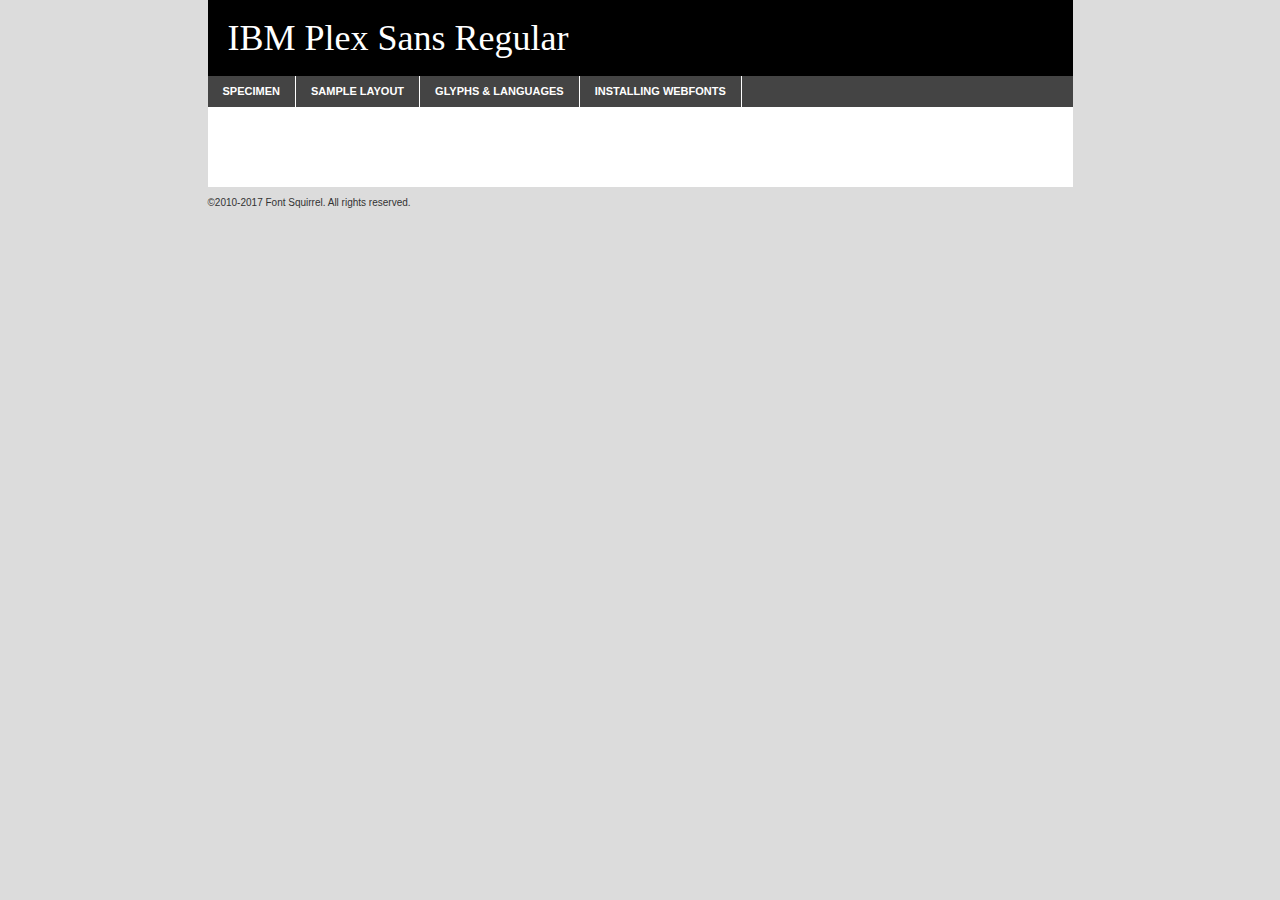
<file: assets/fonts/ibmplexsans-regular-demo.html>
<!DOCTYPE html PUBLIC "-//W3C//DTD XHTML 1.0 Transitional//EN"
	"http://www.w3.org/TR/xhtml1/DTD/xhtml1-transitional.dtd">

<html xmlns="http://www.w3.org/1999/xhtml" xml:lang="en" lang="en">
<head>
	<meta http-equiv="Content-Type" content="text/html; charset=utf-8" />
	<script src="http://ajax.googleapis.com/ajax/libs/jquery/1.7.2/jquery.min.js" type="text/javascript" charset="utf-8"></script>
	<script type="text/javascript">
	(function($){$.fn.easyTabs=function(option){var param=jQuery.extend({fadeSpeed:"fast",defaultContent:1,activeClass:'active'},option);$(this).each(function(){var thisId="#"+this.id;if(param.defaultContent==''){param.defaultContent=1;}
	if(typeof param.defaultContent=="number")
	{var defaultTab=$(thisId+" .tabs li:eq("+(param.defaultContent-1)+") a").attr('href').substr(1);}else{var defaultTab=param.defaultContent;}
	$(thisId+" .tabs li a").each(function(){var tabToHide=$(this).attr('href').substr(1);$("#"+tabToHide).addClass('easytabs-tab-content');});hideAll();changeContent(defaultTab);function hideAll(){$(thisId+" .easytabs-tab-content").hide();}
	function changeContent(tabId){hideAll();$(thisId+" .tabs li").removeClass(param.activeClass);$(thisId+" .tabs li a[href=#"+tabId+"]").closest('li').addClass(param.activeClass);if(param.fadeSpeed!="none")
	{$(thisId+" #"+tabId).fadeIn(param.fadeSpeed);}else{$(thisId+" #"+tabId).show();}}
	$(thisId+" .tabs li").click(function(){var tabId=$(this).find('a').attr('href').substr(1);changeContent(tabId);return false;});});}})(jQuery);
	</script>
	<link rel="stylesheet" href="specimen_files/specimen_stylesheet.css" type="text/css" charset="utf-8" />
	<link rel="stylesheet" href="stylesheet.css" type="text/css" charset="utf-8" />

	<style type="text/css">
					body{
				font-family: 'ibm_plex_sansregular';
							}
		</style>

	<title>IBM Plex Sans Regular Specimen</title>
	
	
	<script type="text/javascript" charset="utf-8">
		$(document).ready(function() {
			$('#container').easyTabs({defaultContent:1});
		});
	</script>
</head>

<body>
<div id="container">
	<div id="header">
		IBM Plex Sans Regular	</div>
	<ul class="tabs">
		<li><a href="#specimen">Specimen</a></li>
		<li><a href="#layout">Sample Layout</a></li>
				<li><a href="#glyphs">Glyphs &amp; Languages</a></li>
		<li><a href="#installing">Installing Webfonts</a></li>
		
	</ul>
	
	<div id="main_content">

		
			<div id="specimen">
		
				<div class="section">
					<div class="grid12 firstcol">
						<div class="huge">AaBb</div>
					</div>
				</div>
		
				<div class="section">
					<div class="glyph_range">A&#x200B;B&#x200b;C&#x200b;D&#x200b;E&#x200b;F&#x200b;G&#x200b;H&#x200b;I&#x200b;J&#x200b;K&#x200b;L&#x200b;M&#x200b;N&#x200b;O&#x200b;P&#x200b;Q&#x200b;R&#x200b;S&#x200b;T&#x200b;U&#x200b;V&#x200b;W&#x200b;X&#x200b;Y&#x200b;Z&#x200b;a&#x200b;b&#x200b;c&#x200b;d&#x200b;e&#x200b;f&#x200b;g&#x200b;h&#x200b;i&#x200b;j&#x200b;k&#x200b;l&#x200b;m&#x200b;n&#x200b;o&#x200b;p&#x200b;q&#x200b;r&#x200b;s&#x200b;t&#x200b;u&#x200b;v&#x200b;w&#x200b;x&#x200b;y&#x200b;z&#x200b;1&#x200b;2&#x200b;3&#x200b;4&#x200b;5&#x200b;6&#x200b;7&#x200b;8&#x200b;9&#x200b;0&#x200b;&amp;&#x200b;.&#x200b;,&#x200b;?&#x200b;!&#x200b;&#64;&#x200b;(&#x200b;)&#x200b;#&#x200b;$&#x200b;%&#x200b;*&#x200b;+&#x200b;-&#x200b;=&#x200b;:&#x200b;;</div>
				</div>
				<div class="section">
					<div class="grid12 firstcol">
						<table class="sample_table">
							<tr><td>10</td><td class="size10">abcdefghijklmnopqrstuvwxyzABCDEFGHIJKLMNOPQRSTUVWXYZ0123456789abcdefghijklmnopqrstuvwxyzABCDEFGHIJKLMNOPQRSTUVWXYZ0123456789abcdefghijklmnopqrstuvwxyzABCDEFGHIJKLMNOPQRSTUVWXYZ</td></tr>
							<tr><td>11</td><td class="size11">abcdefghijklmnopqrstuvwxyzABCDEFGHIJKLMNOPQRSTUVWXYZ0123456789abcdefghijklmnopqrstuvwxyzABCDEFGHIJKLMNOPQRSTUVWXYZ0123456789abcdefghijklmnopqrstuvwxyzABCDEFGHIJKLMNOPQRSTUVWXYZ</td></tr>
							<tr><td>12</td><td class="size12">abcdefghijklmnopqrstuvwxyzABCDEFGHIJKLMNOPQRSTUVWXYZ0123456789abcdefghijklmnopqrstuvwxyzABCDEFGHIJKLMNOPQRSTUVWXYZ0123456789abcdefghijklmnopqrstuvwxyzABCDEFGHIJKLMNOPQRSTUVWXYZ</td></tr>
							<tr><td>13</td><td class="size13">abcdefghijklmnopqrstuvwxyzABCDEFGHIJKLMNOPQRSTUVWXYZ0123456789abcdefghijklmnopqrstuvwxyzABCDEFGHIJKLMNOPQRSTUVWXYZ0123456789abcdefghijklmnopqrstuvwxyzABCDEFGHIJKLMNOPQRSTUVWXYZ</td></tr>
							<tr><td>14</td><td class="size14">abcdefghijklmnopqrstuvwxyzABCDEFGHIJKLMNOPQRSTUVWXYZ0123456789abcdefghijklmnopqrstuvwxyzABCDEFGHIJKLMNOPQRSTUVWXYZ0123456789abcdefghijklmnopqrstuvwxyzABCDEFGHIJKLMNOPQRSTUVWXYZ</td></tr>
							<tr><td>16</td><td class="size16">abcdefghijklmnopqrstuvwxyzABCDEFGHIJKLMNOPQRSTUVWXYZ0123456789abcdefghijklmnopqrstuvwxyzABCDEFGHIJKLMNOPQRSTUVWXYZ</td></tr>
							<tr><td>18</td><td class="size18">abcdefghijklmnopqrstuvwxyzABCDEFGHIJKLMNOPQRSTUVWXYZ0123456789abcdefghijklmnopqrstuvwxyzABCDEFGHIJKLMNOPQRSTUVWXYZ</td></tr>
							<tr><td>20</td><td class="size20">abcdefghijklmnopqrstuvwxyzABCDEFGHIJKLMNOPQRSTUVWXYZ0123456789abcdefghijklmnopqrstuvwxyzABCDEFGHIJKLMNOPQRSTUVWXYZ</td></tr>
							<tr><td>24</td><td class="size24">abcdefghijklmnopqrstuvwxyzABCDEFGHIJKLMNOPQRSTUVWXYZ0123456789abcdefghijklmnopqrstuvwxyzABCDEFGHIJKLMNOPQRSTUVWXYZ</td></tr>
							<tr><td>30</td><td class="size30">abcdefghijklmnopqrstuvwxyzABCDEFGHIJKLMNOPQRSTUVWXYZ0123456789abcdefghijklmnopqrstuvwxyzABCDEFGHIJKLMNOPQRSTUVWXYZ</td></tr>
							<tr><td>36</td><td class="size36">abcdefghijklmnopqrstuvwxyzABCDEFGHIJKLMNOPQRSTUVWXYZ0123456789abcdefghijklmnopqrstuvwxyzABCDEFGHIJKLMNOPQRSTUVWXYZ</td></tr>
							<tr><td>48</td><td class="size48">abcdefghijklmnopqrstuvwxyzABCDEFGHIJKLMNOPQRSTUVWXYZ0123456789abcdefghijklmnopqrstuvwxyzABCDEFGHIJKLMNOPQRSTUVWXYZ</td></tr>
							<tr><td>60</td><td class="size60">abcdefghijklmnopqrstuvwxyzABCDEFGHIJKLMNOPQRSTUVWXYZ0123456789abcdefghijklmnopqrstuvwxyzABCDEFGHIJKLMNOPQRSTUVWXYZ</td></tr>
							<tr><td>72</td><td class="size72">abcdefghijklmnopqrstuvwxyzABCDEFGHIJKLMNOPQRSTUVWXYZ0123456789abcdefghijklmnopqrstuvwxyzABCDEFGHIJKLMNOPQRSTUVWXYZ</td></tr>
							<tr><td>90</td><td class="size90">abcdefghijklmnopqrstuvwxyzABCDEFGHIJKLMNOPQRSTUVWXYZ0123456789abcdefghijklmnopqrstuvwxyzABCDEFGHIJKLMNOPQRSTUVWXYZ</td></tr>
						</table>
				
					</div>
			
				</div>
		
		
		
								<div class="section" id="bodycomparison">


										<div id="xheight">
				<div class="fontbody">&#x25FC;&#x25FC;&#x25FC;&#x25FC;&#x25FC;&#x25FC;&#x25FC;&#x25FC;&#x25FC;&#x25FC;&#x25FC;&#x25FC;&#x25FC;&#x25FC;&#x25FC;&#x25FC;&#x25FC;&#x25FC;&#x25FC;&#x25FC;&#x25FC;&#x25FC;&#x25FC;&#x25FC;&#x25FC;&#x25FC;&#x25FC;&#x25FC;&#x25FC;&#x25FC;&#x25FC;&#x25FC;&#x25FC;&#x25FC;&#x25FC;&#x25FC;&#x25FC;&#x25FC;&#x25FC;&#x25FC;&#x25FC;&#x25FC;&#x25FC;&#x25FC;&#x25FC;&#x25FC;&#x25FC;&#x25FC;&#x25FC;&#x25FC;&#x25FC;&#x25FC;&#x25FC;&#x25FC;&#x25FC;&#x25FC;&#x25FC;&#x25FC;&#x25FC;&#x25FC;&#x25FC;&#x25FC;&#x25FC;&#x25FC;&#x25FC;&#x25FC;&#x25FC;&#x25FC;&#x25FC;&#x25FC;&#x25FC;&#x25FC;&#x25FC;&#x25FC;&#x25FC;&#x25FC;&#x25FC;&#x25FC;&#x25FC;&#x25FC;&#x25FC;&#x25FC;&#x25FC;&#x25FC;&#x25FC;&#x25FC;&#x25FC;&#x25FC;&#x25FC;&#x25FC;&#x25FC;&#x25FC;&#x25FC;&#x25FC;&#x25FC;&#x25FC;&#x25FC;&#x25FC;&#x25FC;body</div><div class="arialbody">body</div><div class="verdanabody">body</div><div class="georgiabody">body</div></div>
										<div class="fontbody" style="z-index:1">
											body<span>IBM Plex Sans Regular</span>
										</div>
										<div class="arialbody" style="z-index:1">
											body<span>Arial</span>
										</div>
										<div class="verdanabody" style="z-index:1">
											body<span>Verdana</span>
										</div>
										<div class="georgiabody" style="z-index:1">
											body<span>Georgia</span>
										</div>



								</div>
		
		
				<div class="section psample psample_row1" id="">
					
					<div class="grid2 firstcol">
						<p class="size10"><span>10.</span>Aenean lacinia bibendum nulla sed consectetur. Fusce dapibus, tellus ac cursus commodo, tortor mauris condimentum nibh, ut fermentum massa justo sit amet risus. Nullam id dolor id nibh ultricies vehicula ut id elit. Cum sociis natoque penatibus et magnis dis parturient montes, nascetur ridiculus mus. Nulla vitae elit libero, a pharetra augue.</p>
			
					</div>
					<div class="grid3">
						<p class="size11"><span>11.</span>Aenean lacinia bibendum nulla sed consectetur. Fusce dapibus, tellus ac cursus commodo, tortor mauris condimentum nibh, ut fermentum massa justo sit amet risus. Nullam id dolor id nibh ultricies vehicula ut id elit. Cum sociis natoque penatibus et magnis dis parturient montes, nascetur ridiculus mus. Nulla vitae elit libero, a pharetra augue.</p>
			
					</div>
					<div class="grid3">
						<p class="size12"><span>12.</span>Aenean lacinia bibendum nulla sed consectetur. Fusce dapibus, tellus ac cursus commodo, tortor mauris condimentum nibh, ut fermentum massa justo sit amet risus. Nullam id dolor id nibh ultricies vehicula ut id elit. Cum sociis natoque penatibus et magnis dis parturient montes, nascetur ridiculus mus. Nulla vitae elit libero, a pharetra augue.</p>
			
					</div>
					<div class="grid4">
						<p class="size13"><span>13.</span>Aenean lacinia bibendum nulla sed consectetur. Fusce dapibus, tellus ac cursus commodo, tortor mauris condimentum nibh, ut fermentum massa justo sit amet risus. Nullam id dolor id nibh ultricies vehicula ut id elit. Cum sociis natoque penatibus et magnis dis parturient montes, nascetur ridiculus mus. Nulla vitae elit libero, a pharetra augue.</p>
			
					</div>
					<div class="white_blend"></div>
					
				</div>
				<div class="section psample psample_row2" id="">
					<div class="grid3 firstcol">
						<p class="size14"><span>14.</span>Aenean lacinia bibendum nulla sed consectetur. Fusce dapibus, tellus ac cursus commodo, tortor mauris condimentum nibh, ut fermentum massa justo sit amet risus. Nullam id dolor id nibh ultricies vehicula ut id elit. Cum sociis natoque penatibus et magnis dis parturient montes, nascetur ridiculus mus. Nulla vitae elit libero, a pharetra augue.</p>
			
					</div>
					<div class="grid4">
						<p class="size16"><span>16.</span>Aenean lacinia bibendum nulla sed consectetur. Fusce dapibus, tellus ac cursus commodo, tortor mauris condimentum nibh, ut fermentum massa justo sit amet risus. Nullam id dolor id nibh ultricies vehicula ut id elit. Cum sociis natoque penatibus et magnis dis parturient montes, nascetur ridiculus mus. Nulla vitae elit libero, a pharetra augue.</p>
			
					</div>
					<div class="grid5">
						<p class="size18"><span>18.</span>Aenean lacinia bibendum nulla sed consectetur. Fusce dapibus, tellus ac cursus commodo, tortor mauris condimentum nibh, ut fermentum massa justo sit amet risus. Nullam id dolor id nibh ultricies vehicula ut id elit. Cum sociis natoque penatibus et magnis dis parturient montes, nascetur ridiculus mus. Nulla vitae elit libero, a pharetra augue.</p>
			
					</div>

					<div class="white_blend"></div>

				</div>
				
				<div class="section psample psample_row3" id="">
					<div class="grid5 firstcol">
						<p class="size20"><span>20.</span>Aenean lacinia bibendum nulla sed consectetur. Fusce dapibus, tellus ac cursus commodo, tortor mauris condimentum nibh, ut fermentum massa justo sit amet risus. Nullam id dolor id nibh ultricies vehicula ut id elit. Cum sociis natoque penatibus et magnis dis parturient montes, nascetur ridiculus mus. Nulla vitae elit libero, a pharetra augue.</p>
					</div>
					<div class="grid7">
						<p class="size24"><span>24.</span>Aenean lacinia bibendum nulla sed consectetur. Fusce dapibus, tellus ac cursus commodo, tortor mauris condimentum nibh, ut fermentum massa justo sit amet risus. Nullam id dolor id nibh ultricies vehicula ut id elit. Cum sociis natoque penatibus et magnis dis parturient montes, nascetur ridiculus mus. Nulla vitae elit libero, a pharetra augue.</p>
					</div>
					
					<div class="white_blend"></div>
					
				</div>
				
				<div class="section psample psample_row4" id="">
					<div class="grid12 firstcol">
						<p class="size30"><span>30.</span>Aenean lacinia bibendum nulla sed consectetur. Fusce dapibus, tellus ac cursus commodo, tortor mauris condimentum nibh, ut fermentum massa justo sit amet risus. Nullam id dolor id nibh ultricies vehicula ut id elit. Cum sociis natoque penatibus et magnis dis parturient montes, nascetur ridiculus mus. Nulla vitae elit libero, a pharetra augue.</p>
					</div>
					<div class="white_blend"></div>
					
				</div>
				
				
				
				<div class="section psample psample_row1 fullreverse">
					<div class="grid2 firstcol">
						<p class="size10"><span>10.</span>Aenean lacinia bibendum nulla sed consectetur. Fusce dapibus, tellus ac cursus commodo, tortor mauris condimentum nibh, ut fermentum massa justo sit amet risus. Nullam id dolor id nibh ultricies vehicula ut id elit. Cum sociis natoque penatibus et magnis dis parturient montes, nascetur ridiculus mus. Nulla vitae elit libero, a pharetra augue.</p>
			
					</div>
					<div class="grid3">
						<p class="size11"><span>11.</span>Aenean lacinia bibendum nulla sed consectetur. Fusce dapibus, tellus ac cursus commodo, tortor mauris condimentum nibh, ut fermentum massa justo sit amet risus. Nullam id dolor id nibh ultricies vehicula ut id elit. Cum sociis natoque penatibus et magnis dis parturient montes, nascetur ridiculus mus. Nulla vitae elit libero, a pharetra augue.</p>
			
					</div>
					<div class="grid3">
						<p class="size12"><span>12.</span>Aenean lacinia bibendum nulla sed consectetur. Fusce dapibus, tellus ac cursus commodo, tortor mauris condimentum nibh, ut fermentum massa justo sit amet risus. Nullam id dolor id nibh ultricies vehicula ut id elit. Cum sociis natoque penatibus et magnis dis parturient montes, nascetur ridiculus mus. Nulla vitae elit libero, a pharetra augue.</p>
			
					</div>
					<div class="grid4">
						<p class="size13"><span>13.</span>Aenean lacinia bibendum nulla sed consectetur. Fusce dapibus, tellus ac cursus commodo, tortor mauris condimentum nibh, ut fermentum massa justo sit amet risus. Nullam id dolor id nibh ultricies vehicula ut id elit. Cum sociis natoque penatibus et magnis dis parturient montes, nascetur ridiculus mus. Nulla vitae elit libero, a pharetra augue.</p>
			
					</div>
					<div class="black_blend"></div>
					
				</div>
				
				<div class="section psample psample_row2 fullreverse">
					<div class="grid3 firstcol">
						<p class="size14"><span>14.</span>Aenean lacinia bibendum nulla sed consectetur. Fusce dapibus, tellus ac cursus commodo, tortor mauris condimentum nibh, ut fermentum massa justo sit amet risus. Nullam id dolor id nibh ultricies vehicula ut id elit. Cum sociis natoque penatibus et magnis dis parturient montes, nascetur ridiculus mus. Nulla vitae elit libero, a pharetra augue.</p>
			
					</div>
					<div class="grid4">
						<p class="size16"><span>16.</span>Aenean lacinia bibendum nulla sed consectetur. Fusce dapibus, tellus ac cursus commodo, tortor mauris condimentum nibh, ut fermentum massa justo sit amet risus. Nullam id dolor id nibh ultricies vehicula ut id elit. Cum sociis natoque penatibus et magnis dis parturient montes, nascetur ridiculus mus. Nulla vitae elit libero, a pharetra augue.</p>
			
					</div>
					<div class="grid5">
						<p class="size18"><span>18.</span>Aenean lacinia bibendum nulla sed consectetur. Fusce dapibus, tellus ac cursus commodo, tortor mauris condimentum nibh, ut fermentum massa justo sit amet risus. Nullam id dolor id nibh ultricies vehicula ut id elit. Cum sociis natoque penatibus et magnis dis parturient montes, nascetur ridiculus mus. Nulla vitae elit libero, a pharetra augue.</p>
			
					</div>
					<div class="black_blend"></div>

				</div>
				
				<div class="section psample fullreverse psample_row3" id="">
					<div class="grid5 firstcol">
						<p class="size20"><span>20.</span>Aenean lacinia bibendum nulla sed consectetur. Fusce dapibus, tellus ac cursus commodo, tortor mauris condimentum nibh, ut fermentum massa justo sit amet risus. Nullam id dolor id nibh ultricies vehicula ut id elit. Cum sociis natoque penatibus et magnis dis parturient montes, nascetur ridiculus mus. Nulla vitae elit libero, a pharetra augue.</p>
					</div>
					<div class="grid7">
						<p class="size24"><span>24.</span>Aenean lacinia bibendum nulla sed consectetur. Fusce dapibus, tellus ac cursus commodo, tortor mauris condimentum nibh, ut fermentum massa justo sit amet risus. Nullam id dolor id nibh ultricies vehicula ut id elit. Cum sociis natoque penatibus et magnis dis parturient montes, nascetur ridiculus mus. Nulla vitae elit libero, a pharetra augue.</p>
					</div>
					
					<div class="black_blend"></div>
					
				</div>
				
				<div class="section psample fullreverse psample_row4" id="" style="border-bottom: 20px #000 solid;">
					<div class="grid12 firstcol">
						<p class="size30"><span>30.</span>Aenean lacinia bibendum nulla sed consectetur. Fusce dapibus, tellus ac cursus commodo, tortor mauris condimentum nibh, ut fermentum massa justo sit amet risus. Nullam id dolor id nibh ultricies vehicula ut id elit. Cum sociis natoque penatibus et magnis dis parturient montes, nascetur ridiculus mus. Nulla vitae elit libero, a pharetra augue.</p>
					</div>
					<div class="black_blend"></div>
					
				</div>
				
				
				
				
			</div>
			
			<div id="layout">
				
				<div class="section">
					
					<div class="grid12 firstcol">
						<h1>Lorem Ipsum Dolor</h1>
						<h2>Etiam porta sem malesuada magna mollis euismod</h2>
						
						<p class="byline">By <a href="#link">Aenean Lacinia</a></p>
					</div>
				</div>
				<div class="section">
					<div class="grid8 firstcol">
						<p class="large">Donec sed odio dui. Morbi leo risus, porta ac consectetur ac, vestibulum at eros. Fusce dapibus, tellus ac cursus commodo, tortor mauris condimentum nibh, ut fermentum massa justo sit amet risus. </p>

						
						<h3>Pellentesque ornare sem</h3>

						<p>Maecenas sed diam eget risus varius blandit sit amet non magna. Maecenas faucibus mollis interdum. Donec ullamcorper nulla non metus auctor fringilla. Nullam id dolor id nibh ultricies vehicula ut id elit. Nullam id dolor id nibh ultricies vehicula ut id elit. </p>

						<p>Aenean eu leo quam. Pellentesque ornare sem lacinia quam venenatis vestibulum. Lorem ipsum dolor sit amet, consectetur adipiscing elit. Cum sociis natoque penatibus et magnis dis parturient montes, nascetur ridiculus mus. </p>

						<p>Nulla vitae elit libero, a pharetra augue. Praesent commodo cursus magna, vel scelerisque nisl consectetur et. Aenean lacinia bibendum nulla sed consectetur. </p>

						<p>Nullam quis risus eget urna mollis ornare vel eu leo. Nullam quis risus eget urna mollis ornare vel eu leo. Maecenas sed diam eget risus varius blandit sit amet non magna. Donec ullamcorper nulla non metus auctor fringilla. </p>

						<h3>Cras mattis consectetur</h3>

						<p>Aenean eu leo quam. Pellentesque ornare sem lacinia quam venenatis vestibulum. Aenean lacinia bibendum nulla sed consectetur. Integer posuere erat a ante venenatis dapibus posuere velit aliquet. Cras mattis consectetur purus sit amet fermentum. </p>

						<p>Nullam id dolor id nibh ultricies vehicula ut id elit. Nullam quis risus eget urna mollis ornare vel eu leo. Cras mattis consectetur purus sit amet fermentum.</p>
					</div>
					
					<div class="grid4 sidebar">
						
						<div class="box reverse">
							<p class="last">Nullam quis risus eget urna mollis ornare vel eu leo. Donec ullamcorper nulla non metus auctor fringilla. Cras mattis consectetur purus sit amet fermentum. Sed posuere consectetur est at lobortis. Lorem ipsum dolor sit amet, consectetur adipiscing elit. </p>
						</div>
						
						<p class="caption">Maecenas sed diam eget risus varius.</p>

						<p>Vestibulum id ligula porta felis euismod semper. Integer posuere erat a ante venenatis dapibus posuere velit aliquet. Vestibulum id ligula porta felis euismod semper. Sed posuere consectetur est at lobortis. Maecenas sed diam eget risus varius blandit sit amet non magna. Fusce dapibus, tellus ac cursus commodo, tortor mauris condimentum nibh, ut fermentum massa justo sit amet risus. </p>

					

						<p>Duis mollis, est non commodo luctus, nisi erat porttitor ligula, eget lacinia odio sem nec elit. Aenean lacinia bibendum nulla sed consectetur. Vivamus sagittis lacus vel augue laoreet rutrum faucibus dolor auctor. Aenean lacinia bibendum nulla sed consectetur. Nullam quis risus eget urna mollis ornare vel eu leo. </p>

						<p>Praesent commodo cursus magna, vel scelerisque nisl consectetur et. Donec ullamcorper nulla non metus auctor fringilla. Maecenas faucibus mollis interdum. Fusce dapibus, tellus ac cursus commodo, tortor mauris condimentum nibh, ut fermentum massa justo sit amet risus. </p>

					</div>
				</div>
				
			</div>


			



		<div id="glyphs">
			<div class="section">
				<div class="grid12 firstcol">
			
				<h1>Language Support</h1>
				<p>The subset of IBM Plex Sans Regular in this kit supports the following languages:<br />
			
					Albanian, Basque, Breton, Chamorro, Danish, Dutch, English, Faroese, Finnish, French, Frisian, Galician, German, Icelandic, Italian, Malagasy, Norwegian, Portuguese, Spanish, Alsatian, Aragonese, Arapaho, Arrernte, Asturian, Aymara, Bislama, Cebuano, Corsican, Fijian, French_creole, Genoese, Gilbertese, Greenlandic, Haitian_creole, Hiligaynon, Hmong, Hopi, Ibanag, Iloko_ilokano, Indonesian, Interglossa_glosa, Interlingua, Irish_gaelic, Jerriais, Lojban, Lombard, Luxembourgeois, Manx, Mohawk, Norfolk_pitcairnese, Occitan, Oromo, Pangasinan, Papiamento, Piedmontese, Potawatomi, Rhaeto-romance, Romansh, Rotokas, Sami_lule, Samoan, Sardinian, Scots_gaelic, Seychelles_creole, Shona, Sicilian, Somali, Southern_ndebele, Swahili, Swati_swazi, Tagalog_filipino_pilipino, Tetum, Tok_pisin, Uyghur_latinized, Volapuk, Walloon, Warlpiri, Xhosa, Yapese, Zulu, Latinbasic, Ubasic, Demo				</p>
				<h1>Glyph Chart</h1>
				<p>The subset of IBM Plex Sans Regular in this kit includes all the glyphs listed below. Unicode entities are included above each glyph to help you insert individual characters into your layout.</p>
				<div id="glyph_chart">
			
																														 <div><p>&amp;#13;</p>&#13;</div>
																				 <div><p>&amp;#32;</p>&#32;</div>
																				 <div><p>&amp;#33;</p>&#33;</div>
																				 <div><p>&amp;#34;</p>&#34;</div>
																				 <div><p>&amp;#35;</p>&#35;</div>
																				 <div><p>&amp;#36;</p>&#36;</div>
																				 <div><p>&amp;#37;</p>&#37;</div>
																				 <div><p>&amp;#38;</p>&#38;</div>
																				 <div><p>&amp;#39;</p>&#39;</div>
																				 <div><p>&amp;#40;</p>&#40;</div>
																				 <div><p>&amp;#41;</p>&#41;</div>
																				 <div><p>&amp;#42;</p>&#42;</div>
																				 <div><p>&amp;#43;</p>&#43;</div>
																				 <div><p>&amp;#44;</p>&#44;</div>
																				 <div><p>&amp;#45;</p>&#45;</div>
																				 <div><p>&amp;#46;</p>&#46;</div>
																				 <div><p>&amp;#47;</p>&#47;</div>
																				 <div><p>&amp;#48;</p>&#48;</div>
																				 <div><p>&amp;#49;</p>&#49;</div>
																				 <div><p>&amp;#50;</p>&#50;</div>
																				 <div><p>&amp;#51;</p>&#51;</div>
																				 <div><p>&amp;#52;</p>&#52;</div>
																				 <div><p>&amp;#53;</p>&#53;</div>
																				 <div><p>&amp;#54;</p>&#54;</div>
																				 <div><p>&amp;#55;</p>&#55;</div>
																				 <div><p>&amp;#56;</p>&#56;</div>
																				 <div><p>&amp;#57;</p>&#57;</div>
																				 <div><p>&amp;#58;</p>&#58;</div>
																				 <div><p>&amp;#59;</p>&#59;</div>
																				 <div><p>&amp;#60;</p>&#60;</div>
																				 <div><p>&amp;#61;</p>&#61;</div>
																				 <div><p>&amp;#62;</p>&#62;</div>
																				 <div><p>&amp;#63;</p>&#63;</div>
																				 <div><p>&amp;#64;</p>&#64;</div>
																				 <div><p>&amp;#65;</p>&#65;</div>
																				 <div><p>&amp;#66;</p>&#66;</div>
																				 <div><p>&amp;#67;</p>&#67;</div>
																				 <div><p>&amp;#68;</p>&#68;</div>
																				 <div><p>&amp;#69;</p>&#69;</div>
																				 <div><p>&amp;#70;</p>&#70;</div>
																				 <div><p>&amp;#71;</p>&#71;</div>
																				 <div><p>&amp;#72;</p>&#72;</div>
																				 <div><p>&amp;#73;</p>&#73;</div>
																				 <div><p>&amp;#74;</p>&#74;</div>
																				 <div><p>&amp;#75;</p>&#75;</div>
																				 <div><p>&amp;#76;</p>&#76;</div>
																				 <div><p>&amp;#77;</p>&#77;</div>
																				 <div><p>&amp;#78;</p>&#78;</div>
																				 <div><p>&amp;#79;</p>&#79;</div>
																				 <div><p>&amp;#80;</p>&#80;</div>
																				 <div><p>&amp;#81;</p>&#81;</div>
																				 <div><p>&amp;#82;</p>&#82;</div>
																				 <div><p>&amp;#83;</p>&#83;</div>
																				 <div><p>&amp;#84;</p>&#84;</div>
																				 <div><p>&amp;#85;</p>&#85;</div>
																				 <div><p>&amp;#86;</p>&#86;</div>
																				 <div><p>&amp;#87;</p>&#87;</div>
																				 <div><p>&amp;#88;</p>&#88;</div>
																				 <div><p>&amp;#89;</p>&#89;</div>
																				 <div><p>&amp;#90;</p>&#90;</div>
																				 <div><p>&amp;#91;</p>&#91;</div>
																				 <div><p>&amp;#92;</p>&#92;</div>
																				 <div><p>&amp;#93;</p>&#93;</div>
																				 <div><p>&amp;#94;</p>&#94;</div>
																				 <div><p>&amp;#95;</p>&#95;</div>
																				 <div><p>&amp;#96;</p>&#96;</div>
																				 <div><p>&amp;#97;</p>&#97;</div>
																				 <div><p>&amp;#98;</p>&#98;</div>
																				 <div><p>&amp;#99;</p>&#99;</div>
																				 <div><p>&amp;#100;</p>&#100;</div>
																				 <div><p>&amp;#101;</p>&#101;</div>
																				 <div><p>&amp;#102;</p>&#102;</div>
																				 <div><p>&amp;#103;</p>&#103;</div>
																				 <div><p>&amp;#104;</p>&#104;</div>
																				 <div><p>&amp;#105;</p>&#105;</div>
																				 <div><p>&amp;#106;</p>&#106;</div>
																				 <div><p>&amp;#107;</p>&#107;</div>
																				 <div><p>&amp;#108;</p>&#108;</div>
																				 <div><p>&amp;#109;</p>&#109;</div>
																				 <div><p>&amp;#110;</p>&#110;</div>
																				 <div><p>&amp;#111;</p>&#111;</div>
																				 <div><p>&amp;#112;</p>&#112;</div>
																				 <div><p>&amp;#113;</p>&#113;</div>
																				 <div><p>&amp;#114;</p>&#114;</div>
																				 <div><p>&amp;#115;</p>&#115;</div>
																				 <div><p>&amp;#116;</p>&#116;</div>
																				 <div><p>&amp;#117;</p>&#117;</div>
																				 <div><p>&amp;#118;</p>&#118;</div>
																				 <div><p>&amp;#119;</p>&#119;</div>
																				 <div><p>&amp;#120;</p>&#120;</div>
																				 <div><p>&amp;#121;</p>&#121;</div>
																				 <div><p>&amp;#122;</p>&#122;</div>
																				 <div><p>&amp;#123;</p>&#123;</div>
																				 <div><p>&amp;#124;</p>&#124;</div>
																				 <div><p>&amp;#125;</p>&#125;</div>
																				 <div><p>&amp;#126;</p>&#126;</div>
																				 <div><p>&amp;#160;</p>&#160;</div>
																				 <div><p>&amp;#161;</p>&#161;</div>
																				 <div><p>&amp;#162;</p>&#162;</div>
																				 <div><p>&amp;#163;</p>&#163;</div>
																				 <div><p>&amp;#165;</p>&#165;</div>
																				 <div><p>&amp;#166;</p>&#166;</div>
																				 <div><p>&amp;#167;</p>&#167;</div>
																				 <div><p>&amp;#168;</p>&#168;</div>
																				 <div><p>&amp;#169;</p>&#169;</div>
																				 <div><p>&amp;#170;</p>&#170;</div>
																				 <div><p>&amp;#171;</p>&#171;</div>
																				 <div><p>&amp;#172;</p>&#172;</div>
																				 <div><p>&amp;#173;</p>&#173;</div>
																				 <div><p>&amp;#174;</p>&#174;</div>
																				 <div><p>&amp;#175;</p>&#175;</div>
																				 <div><p>&amp;#176;</p>&#176;</div>
																				 <div><p>&amp;#177;</p>&#177;</div>
																				 <div><p>&amp;#178;</p>&#178;</div>
																				 <div><p>&amp;#179;</p>&#179;</div>
																				 <div><p>&amp;#180;</p>&#180;</div>
																				 <div><p>&amp;#181;</p>&#181;</div>
																				 <div><p>&amp;#182;</p>&#182;</div>
																				 <div><p>&amp;#183;</p>&#183;</div>
																				 <div><p>&amp;#184;</p>&#184;</div>
																				 <div><p>&amp;#185;</p>&#185;</div>
																				 <div><p>&amp;#186;</p>&#186;</div>
																				 <div><p>&amp;#187;</p>&#187;</div>
																				 <div><p>&amp;#188;</p>&#188;</div>
																				 <div><p>&amp;#189;</p>&#189;</div>
																				 <div><p>&amp;#190;</p>&#190;</div>
																				 <div><p>&amp;#191;</p>&#191;</div>
																				 <div><p>&amp;#192;</p>&#192;</div>
																				 <div><p>&amp;#193;</p>&#193;</div>
																				 <div><p>&amp;#194;</p>&#194;</div>
																				 <div><p>&amp;#195;</p>&#195;</div>
																				 <div><p>&amp;#196;</p>&#196;</div>
																				 <div><p>&amp;#197;</p>&#197;</div>
																				 <div><p>&amp;#198;</p>&#198;</div>
																				 <div><p>&amp;#199;</p>&#199;</div>
																				 <div><p>&amp;#200;</p>&#200;</div>
																				 <div><p>&amp;#201;</p>&#201;</div>
																				 <div><p>&amp;#202;</p>&#202;</div>
																				 <div><p>&amp;#203;</p>&#203;</div>
																				 <div><p>&amp;#204;</p>&#204;</div>
																				 <div><p>&amp;#205;</p>&#205;</div>
																				 <div><p>&amp;#206;</p>&#206;</div>
																				 <div><p>&amp;#207;</p>&#207;</div>
																				 <div><p>&amp;#208;</p>&#208;</div>
																				 <div><p>&amp;#209;</p>&#209;</div>
																				 <div><p>&amp;#210;</p>&#210;</div>
																				 <div><p>&amp;#211;</p>&#211;</div>
																				 <div><p>&amp;#212;</p>&#212;</div>
																				 <div><p>&amp;#213;</p>&#213;</div>
																				 <div><p>&amp;#214;</p>&#214;</div>
																				 <div><p>&amp;#215;</p>&#215;</div>
																				 <div><p>&amp;#216;</p>&#216;</div>
																				 <div><p>&amp;#217;</p>&#217;</div>
																				 <div><p>&amp;#218;</p>&#218;</div>
																				 <div><p>&amp;#219;</p>&#219;</div>
																				 <div><p>&amp;#220;</p>&#220;</div>
																				 <div><p>&amp;#221;</p>&#221;</div>
																				 <div><p>&amp;#222;</p>&#222;</div>
																				 <div><p>&amp;#223;</p>&#223;</div>
																				 <div><p>&amp;#224;</p>&#224;</div>
																				 <div><p>&amp;#225;</p>&#225;</div>
																				 <div><p>&amp;#226;</p>&#226;</div>
																				 <div><p>&amp;#227;</p>&#227;</div>
																				 <div><p>&amp;#228;</p>&#228;</div>
																				 <div><p>&amp;#229;</p>&#229;</div>
																				 <div><p>&amp;#230;</p>&#230;</div>
																				 <div><p>&amp;#231;</p>&#231;</div>
																				 <div><p>&amp;#232;</p>&#232;</div>
																				 <div><p>&amp;#233;</p>&#233;</div>
																				 <div><p>&amp;#234;</p>&#234;</div>
																				 <div><p>&amp;#235;</p>&#235;</div>
																				 <div><p>&amp;#236;</p>&#236;</div>
																				 <div><p>&amp;#237;</p>&#237;</div>
																				 <div><p>&amp;#238;</p>&#238;</div>
																				 <div><p>&amp;#239;</p>&#239;</div>
																				 <div><p>&amp;#240;</p>&#240;</div>
																				 <div><p>&amp;#241;</p>&#241;</div>
																				 <div><p>&amp;#242;</p>&#242;</div>
																				 <div><p>&amp;#243;</p>&#243;</div>
																				 <div><p>&amp;#244;</p>&#244;</div>
																				 <div><p>&amp;#245;</p>&#245;</div>
																				 <div><p>&amp;#246;</p>&#246;</div>
																				 <div><p>&amp;#247;</p>&#247;</div>
																				 <div><p>&amp;#248;</p>&#248;</div>
																				 <div><p>&amp;#249;</p>&#249;</div>
																				 <div><p>&amp;#250;</p>&#250;</div>
																				 <div><p>&amp;#251;</p>&#251;</div>
																				 <div><p>&amp;#252;</p>&#252;</div>
																				 <div><p>&amp;#253;</p>&#253;</div>
																				 <div><p>&amp;#254;</p>&#254;</div>
																				 <div><p>&amp;#255;</p>&#255;</div>
																				 <div><p>&amp;#338;</p>&#338;</div>
																				 <div><p>&amp;#339;</p>&#339;</div>
																				 <div><p>&amp;#376;</p>&#376;</div>
																				 <div><p>&amp;#710;</p>&#710;</div>
																				 <div><p>&amp;#732;</p>&#732;</div>
																				 <div><p>&amp;#8192;</p>&#8192;</div>
																				 <div><p>&amp;#8193;</p>&#8193;</div>
																				 <div><p>&amp;#8194;</p>&#8194;</div>
																				 <div><p>&amp;#8195;</p>&#8195;</div>
																				 <div><p>&amp;#8196;</p>&#8196;</div>
																				 <div><p>&amp;#8197;</p>&#8197;</div>
																				 <div><p>&amp;#8198;</p>&#8198;</div>
																				 <div><p>&amp;#8199;</p>&#8199;</div>
																				 <div><p>&amp;#8200;</p>&#8200;</div>
																				 <div><p>&amp;#8201;</p>&#8201;</div>
																				 <div><p>&amp;#8202;</p>&#8202;</div>
																				 <div><p>&amp;#8208;</p>&#8208;</div>
																				 <div><p>&amp;#8209;</p>&#8209;</div>
																				 <div><p>&amp;#8210;</p>&#8210;</div>
																				 <div><p>&amp;#8211;</p>&#8211;</div>
																				 <div><p>&amp;#8212;</p>&#8212;</div>
																				 <div><p>&amp;#8216;</p>&#8216;</div>
																				 <div><p>&amp;#8217;</p>&#8217;</div>
																				 <div><p>&amp;#8218;</p>&#8218;</div>
																				 <div><p>&amp;#8220;</p>&#8220;</div>
																				 <div><p>&amp;#8221;</p>&#8221;</div>
																				 <div><p>&amp;#8222;</p>&#8222;</div>
																				 <div><p>&amp;#8226;</p>&#8226;</div>
																				 <div><p>&amp;#8230;</p>&#8230;</div>
																				 <div><p>&amp;#8239;</p>&#8239;</div>
																				 <div><p>&amp;#8249;</p>&#8249;</div>
																				 <div><p>&amp;#8250;</p>&#8250;</div>
																				 <div><p>&amp;#8287;</p>&#8287;</div>
																				 <div><p>&amp;#8364;</p>&#8364;</div>
																				 <div><p>&amp;#8482;</p>&#8482;</div>
																				 <div><p>&amp;#9724;</p>&#9724;</div>
																				 <div><p>&amp;#64257;</p>&#64257;</div>
																				 <div><p>&amp;#64258;</p>&#64258;</div>
																												</div>	
				</div>
		
		
			</div>
		</div>
		
		
		<div id="specs">
			
		</div>
	
		<div id="installing">
			<div class="section">
				<div class="grid7 firstcol">
					<h1>Installing Webfonts</h1>
					
					<p>Webfonts are supported by all major browser platforms but not all in the same way. There are currently four different font formats that must be included in order to target all browsers. This includes TTF, WOFF, EOT and SVG.</p>
					
					<h2>1. Upload your webfonts</h2>
					<p>You must upload your webfont kit to your website. They should be in or near the same directory as your CSS files.</p>
					
					<h2>2. Include the webfont stylesheet</h2>
					<p>A special CSS @font-face declaration helps the various browsers select the appropriate font it needs without causing you a bunch of headaches. Learn more about this syntax by reading the <a href="https://www.fontspring.com/blog/further-hardening-of-the-bulletproof-syntax">Fontspring blog post</a> about it. The code for it is as follows:</p>


<code>
@font-face{ 
	font-family: 'MyWebFont';
	src: url('WebFont.eot');
	src: url('WebFont.eot?#iefix') format('embedded-opentype'),
	     url('WebFont.woff') format('woff'),
	     url('WebFont.ttf') format('truetype'),
	     url('WebFont.svg#webfont') format('svg');
}
</code>

	<p>We've already gone ahead and generated the code for you. All you have to do is link to the stylesheet in your HTML, like this:</p>
	<code>&lt;link rel=&quot;stylesheet&quot; href=&quot;stylesheet.css&quot; type=&quot;text/css&quot; charset=&quot;utf-8&quot; /&gt;</code>

					<h2>3. Modify your own stylesheet</h2>
					<p>To take advantage of your new fonts, you must tell your stylesheet to use them. Look at the original @font-face declaration above and find the property called "font-family." The name linked there will be what you use to reference the font. Prepend that webfont name to the font stack in the "font-family" property, inside the selector you want to change. For example:</p>
<code>p { font-family: 'WebFont', Arial, sans-serif; }</code>

<h2>4. Test</h2>
<p>Getting webfonts to work cross-browser <em>can</em> be tricky. Use the information in the sidebar to help you if you find that fonts aren't loading in a particular browser.</p>
				</div>
				
				<div class="grid5 sidebar">
					<div class="box">
						<h2>Troubleshooting<br />Font-Face Problems</h2>
						<p>Having trouble getting your webfonts to load in your new website? Here are some tips to sort out what might be the problem.</p>

						<h3>Fonts not showing in any browser</h3>

						<p>This sounds like you need to work on the plumbing. You either did not upload the fonts to the correct directory, or you did not link the fonts properly in the CSS. If you've confirmed that all this is correct and you still have a problem, take a look at your .htaccess file and see if requests are getting intercepted.</p>

						<h3>Fonts not loading in iPhone or iPad</h3>

						<p>The most common problem here is that you are serving the fonts from an IIS server. IIS refuses to serve files that have unknown MIME types. If that is the case, you must set the MIME type for SVG to "image/svg+xml" in the server settings. Follow these instructions from Microsoft if you need help.</p>

						<h3>Fonts not loading in Firefox</h3>

						<p>The primary reason for this failure? You are still using a version Firefox older than 3.5. So upgrade already! If that isn't it, then you are very likely serving fonts from a different domain. Firefox requires that all font assets be served from the same domain. Lastly it is possible that you need to add WOFF to your list of MIME types (if you are serving via IIS.)</p>

						<h3>Fonts not loading in IE</h3>

						<p>Are you looking at Internet Explorer on an actual Windows machine or are you cheating by using a service like Adobe BrowserLab? Many of these screenshot services do not render @font-face for IE. Best to test it on a real machine.</p>

						<h3>Fonts not loading in IE9</h3>

						<p>IE9, like Firefox, requires that fonts be served from the same domain as the website. Make sure that is the case.</p>
					</div>
				</div>
			</div>
			
		</div>
	
	</div>
	<div id="footer">
		<p>&copy;2010-2017 Font Squirrel. All rights reserved.</p>
	</div>
</div>
</body>
</html>
</file>
<file: style.css>
/* Generated by less 2.5.1 */
/**
 * Scaffolding
 */
@import "assets/css/featherlight.min.css";
.boxed {
  width: 55%;
  margin: 0 auto;
}
.one-full {
  width: 100%;
  margin: 0;
  margin-bottom: 25px;
  float: left;
}
.one-half,
.one-third,
.two-third,
.one-quarter,
.three-quarter,
.one-fifth,
.two-fifth,
.three-fifth,
.four-fifth {
  position: relative;
  margin: 0;
  padding-right: 25px;
  margin-bottom: 25px;
  float: left;
  box-sizing: border-box;
}
.one-full {
  width: 100%;
}
.one-half {
  width: 50%;
}
.one-third {
  width: 33.33333%;
}
.two-third {
  width: 66.66666%;
}
.one-quarter {
  width: 25%;
}
.three-quarter {
  width: 75%;
}
.one-fifth {
  width: 20%;
}
.two-fifth {
  width: 40%;
}
.three-fifth {
  width: 60%;
}
.four-fifth {
  width: 80%;
}
/*
======================================================================================================================
/////////////////////////////////////////////////////////////////////////////////////////////////////////// RESPONSIVE
======================================================================================================================
*/
/*
======================================================================================================================
/////////////////////////////////////////////////////////////////////////////////////////////////////////// TYPOGRAPHY
======================================================================================================================
*/
/*
======================================================================================================================
/////////////////////////////////////////////////////////////////////////////////////////////////////////////// COLORS
======================================================================================================================
*/
/* ORANGE */
/* WHITE */
/* RED */
/* LIGHT GREY */
/* MID GREY */
/* DARK GREY */
/* COOL GREY LIGHT */
/* COOL GREY DARK */
/* HYPERLINK BLUE */
.gradient {
  background: #ffa900;
  background: -moz-linear-gradient(top, #ffa900 0%, #ff9200 100%) !important;
  background: -webkit-linear-gradient(top, #ffa900 0%, #ff9200 100%) !important;
  background: linear-gradient(to bottom, #ffa900 0%, #ff9200 100%) !important;
  filter: progid:DXImageTransform.Microsoft.gradient(startColorstr='#ffa900', endColorstr='#ff9200', GradientType=0) !important;
}
.navUl ul {
  list-style: none;
  margin: 0px;
  padding: 0px;
}
.navUl ul > li {
  display: inline-block;
}
/*
======================================================================================================================
////////////////////////////////////////////////////////////////////////////////////////////////////////////// MODULES
======================================================================================================================
*/
.accordion {
  -webkit-transition: all 0.5s ease;
  -moz-transition: all 0.5s ease;
  -o-transition: all 0.5s ease;
  transition: all 0.5s ease;
}
.accordion label.accordion-label {
  position: relative;
  display: block;
  cursor: pointer;
  background: #383f42;
  color: #fafafa;
  text-transform: uppercase;
  font-weight: 600;
  padding: 1rem;
  border: 1px solid #2a2a2a;
  border-bottom: none;
  -webkit-transition: all 0.5s ease;
  -moz-transition: all 0.5s ease;
  -o-transition: all 0.5s ease;
  transition: all 0.5s ease;
}
.accordion label.accordion-label:hover {
  background: #2c3234;
}
.accordion div > input {
  display: none;
}
.accordion div > input:checked + label:hover {
  background: #25292b;
}
.accordion div > input:checked ~ .article {
  height: auto;
  padding: 2rem;
}
.accordion div > .article {
  background: #ffffff;
  overflow: hidden;
  height: 0px;
}
/*
======================================================================================================================
//////////////////////////////////////////////////////////////////////////////////////////////////////////// ANIMATION
======================================================================================================================
*/
/*
//////////////////////////////////////////////// TRANSITION
*/
.transition {
  -webkit-transition: all 0.5s ease;
  -moz-transition: all 0.5s ease;
  -o-transition: all 0.5s ease;
  transition: all 0.5s ease;
}
/*
//////////////////////////////////////////////// FADE IN
*/
.fadeIn {
  animation-name: fadeIn;
  -webkit-animation-name: fadeIn;
  animation-duration: 0.15s;
  -webkit-animation-duration: 0.15s;
  animation-timing-function: ease;
  -webkit-animation-timing-function: ease;
}
@keyframes fadeIn {
  0% {
    opacity: 0;
  }
  100% {
    opacity: 1;
  }
}
@-webkit-keyframes fadeIn {
  0% {
    opacity: 0;
  }
  100% {
    opacity: 1;
  }
}
/*
//////////////////////////////////////////////// FADE SLIDE DOWN
*/
.fadeSlideDown {
  animation-name: fadeSlideDown;
  -webkit-animation-name: fadeSlideDown;
  animation-duration: 0.5s;
  -webkit-animation-duration: 0.5s;
  animation-timing-function: ease;
  -webkit-animation-timing-function: ease;
  visibility: visible !important;
}
@keyframes fadeSlideDown {
  0% {
    opacity: 0;
    transform: translateY(-10%);
  }
  100% {
    opacity: 1;
    transform: translateY(0%);
  }
}
@-webkit-keyframes fadeSlideDown {
  0% {
    opacity: 0;
    transform: translateY(-10%);
  }
  100% {
    opacity: 1;
    transform: translateY(0%);
  }
}
/*
//////////////////////////////////////////////// FADE SLIDE UP
*/
.fadeSlideDown {
  animation-name: fadeSlideDown;
  -webkit-animation-name: fadeSlideDown;
  animation-duration: 0.5s;
  -webkit-animation-duration: 0.5s;
  animation-timing-function: ease;
  -webkit-animation-timing-function: ease;
  visibility: visible !important;
}
@keyframes fadeSlideDown {
  0% {
    opacity: 0;
    transform: translateY(-10%);
  }
  100% {
    opacity: 1;
    transform: translateY(0%);
  }
}
@-webkit-keyframes fadeSlideDown {
  0% {
    opacity: 0;
    transform: translateY(-10%);
  }
  100% {
    opacity: 1;
    transform: translateY(0%);
  }
}
/*
//////////////////////////////////////////////// NAVIGATION
*/
#nav-icon1,
#nav-icon2,
#nav-icon3,
#nav-icon4 {
  position: absolute;
  top: 20px;
  left: 5%;
  width: 40px;
  height: 30px;
  -webkit-transform: rotate(0deg);
  -moz-transform: rotate(0deg);
  -o-transform: rotate(0deg);
  transform: rotate(0deg);
  -webkit-transition: 0.5s ease-in-out;
  -moz-transition: 0.5s ease-in-out;
  -o-transition: 0.5s ease-in-out;
  transition: 0.5s ease-in-out;
  cursor: pointer;
  z-index: 999;
  display: none;
}
@media (max-width: 830px) {
  #nav-icon1,
  #nav-icon2,
  #nav-icon3,
  #nav-icon4 {
    display: inline-block;
  }
}
#nav-icon1 span,
#nav-icon3 span,
#nav-icon4 span {
  display: block;
  position: absolute;
  height: 5px;
  width: 100%;
  background: #949494;
  opacity: 1;
  left: 0;
  -webkit-transform: rotate(0deg);
  -moz-transform: rotate(0deg);
  -o-transform: rotate(0deg);
  transform: rotate(0deg);
  -webkit-transition: 0.25s ease-in-out;
  -moz-transition: 0.25s ease-in-out;
  -o-transition: 0.25s ease-in-out;
  transition: 0.25s ease-in-out;
}
#nav-icon1 span:nth-child(1) {
  top: 0px;
}
#nav-icon1 span:nth-child(2) {
  top: 13px;
}
#nav-icon1 span:nth-child(3) {
  top: 26px;
}
#nav-icon1.open span:nth-child(1) {
  top: 18px;
  -webkit-transform: rotate(135deg);
  -moz-transform: rotate(135deg);
  -o-transform: rotate(135deg);
  transform: rotate(135deg);
}
#nav-icon1.open span:nth-child(2) {
  opacity: 0;
  left: -60px;
}
#nav-icon1.open span:nth-child(3) {
  top: 18px;
  -webkit-transform: rotate(-135deg);
  -moz-transform: rotate(-135deg);
  -o-transform: rotate(-135deg);
  transform: rotate(-135deg);
}
#nav-icon3 span:nth-child(1) {
  top: 0px;
}
#nav-icon3 span:nth-child(2),
#nav-icon3 span:nth-child(3) {
  top: 13px;
}
#nav-icon3 span:nth-child(4) {
  top: 26px;
}
#nav-icon3.open span:nth-child(1) {
  top: 13px;
  width: 0%;
  left: 50%;
}
#nav-icon3.open span:nth-child(2) {
  -webkit-transform: rotate(45deg);
  -moz-transform: rotate(45deg);
  -o-transform: rotate(45deg);
  transform: rotate(45deg);
}
#nav-icon3.open span:nth-child(3) {
  -webkit-transform: rotate(-45deg);
  -moz-transform: rotate(-45deg);
  -o-transform: rotate(-45deg);
  transform: rotate(-45deg);
}
#nav-icon3.open span:nth-child(4) {
  top: 13px;
  width: 0%;
  left: 50%;
}
.center {
  text-align: center;
}
.slider-container {
  height: 100%;
  min-height: 740px;
  width: 100%;
  max-width: 1200px;
  position: relative;
  overflow: hidden;
  margin-left: 250px;
}
.slider-container .slide {
  width: 100%;
  height: 100%;
  position: absolute;
  bottom: 1em;
  z-index: 10;
  opacity: 0;
  transition: 0.5s all;
}
.slider-container .slide img {
  position: absolute;
  bottom: 1em;
  left: 0px;
  width: 100%;
}
.slider-container [id^="slide"] {
  z-index: 99999;
  position: absolute;
  visibility: hidden;
  cursor: pointer;
  transition: 0.25s all;
  margin: 0.5em;
  bottom: 0px;
}
.slider-container [id^="slide"]:nth-child(1) {
  left: 0px;
}
.slider-container [id^="slide"]:nth-child(2) {
  left: 1em;
}
.slider-container [id^="slide"]:nth-child(3) {
  left: 2em;
}
.slider-container [id^="slide"]:nth-child(4) {
  left: 3em;
}
.slider-container [id^="slide"]:nth-child(5) {
  left: 4em;
}
.slider-container [id^="slide"]:nth-child(6) {
  left: 5em;
}
.slider-container [id^="slide"]:nth-child(7) {
  left: 6em;
}
.slider-container [id^="slide"]:nth-child(8) {
  left: 7em;
}
.slider-container [id^="slide"]:before {
  visibility: visible;
  content: '';
  background-color: #cdcdcd;
  height: 20px;
  width: 20px;
  position: absolute;
  top: 0px;
  left: 0px;
  border-radius: 50%;
  transition: 0.25s all;
  transform: scale(0.75);
}
.slider-container [id^="slide"]:hover {
  animation-name: pulse;
  -webkit-animation-name: pulse;
  animation-duration: 1.5s;
  -webkit-animation-duration: 1.5s;
  animation-iteration-count: infinite;
  -webkit-animation-iteration-count: infinite;
}
.slider-container [id^="slide"]:hover:before {
  background-color: rgba(0, 0, 0, 0.5);
}
.slider-container [id^="slide"]:checked:hover {
  animation-iteration-count: 0;
}
.slider-container [id^="slide"]:checked:before {
  background-color: rgba(0, 0, 0, 0.5);
  transform: scale(1);
}
.slider-container [id^="slide"]:checked + .slide {
  z-index: 100;
  opacity: 1;
}
/*
==============================================
pulse
==============================================
*/
.pulse {
  animation-name: pulse;
  -webkit-animation-name: pulse;
  animation-duration: 1.5s;
  -webkit-animation-duration: 1.5s;
  animation-iteration-count: infinite;
  -webkit-animation-iteration-count: infinite;
}
@keyframes pulse {
  0% {
    transform: scale(0.9);
    opacity: 0.7;
  }
  50% {
    transform: scale(1);
    opacity: 1;
  }
  100% {
    transform: scale(0.9);
    opacity: 0.7;
  }
}
@-webkit-keyframes pulse {
  0% {
    -webkit-transform: scale(0.95);
    opacity: 0.7;
  }
  50% {
    -webkit-transform: scale(1);
    opacity: 1;
  }
  100% {
    -webkit-transform: scale(0.95);
    opacity: 0.7;
  }
}
.rslides {
  position: relative;
  list-style: none;
  overflow: hidden;
  width: 100%;
  padding: 0;
  margin: 0;
}
.rslides li {
  -webkit-backface-visibility: hidden;
  position: absolute;
  display: none;
  width: 100%;
  left: 0;
  top: 0;
}
.rslides li:first-child {
  position: relative;
  display: block;
  float: left;
}
.rslides li img {
  display: block;
  height: auto;
  float: left;
  width: 100%;
  border: 0;
}
.transparent-btns_nav {
  z-index: 3;
  position: absolute;
  -webkit-tap-highlight-color: rgba(0, 0, 0, 0);
  top: 0;
  left: 0;
  display: block;
  background: #fff;
  /* Fix for IE6-9 */
  opacity: 0;
  filter: alpha(opacity=1);
  width: 48%;
  text-indent: -9999px;
  overflow: hidden;
  height: 91%;
}
.transparent-btns_nav.next {
  left: auto;
  right: 0;
}
.large-btns_nav {
  z-index: 3;
  position: absolute;
  -webkit-tap-highlight-color: rgba(0, 0, 0, 0);
  opacity: 0.6;
  text-indent: -9999px;
  overflow: hidden;
  height: 40px;
  bottom: 0;
  left: 0;
  background: #292f83 url("/images/themes.gif") no-repeat left 50%;
  width: 40px;
}
.large-btns_nav:active {
  opacity: 1.0;
}
.large-btns_nav.next {
  left: auto;
  background-position: right 50%;
  right: 0;
}
.centered-btns_nav:focus,
.transparent-btns_nav:focus,
.large-btns_nav:focus {
  outline: none;
}
.centered-btns_tabs,
.transparent-btns_tabs,
.large-btns_tabs {
  margin-top: 10px;
  text-align: center;
}
.centered-btns_tabs li,
.transparent-btns_tabs li,
.large-btns_tabs li {
  display: inline;
  float: none;
  _float: left;
  *float: left;
  margin-right: 5px;
}
.centered-btns_tabs a,
.transparent-btns_tabs a,
.large-btns_tabs a {
  text-indent: -9999px;
  overflow: hidden;
  -webkit-border-radius: 15px;
  -moz-border-radius: 15px;
  border-radius: 15px;
  background: #ccc;
  background: rgba(0, 0, 0, 0.2);
  display: inline-block;
  _display: block;
  *display: block;
  -webkit-box-shadow: inset 0 0 2px 0 rgba(0, 0, 0, 0.3);
  -moz-box-shadow: inset 0 0 2px 0 rgba(0, 0, 0, 0.3);
  box-shadow: inset 0 0 2px 0 rgba(0, 0, 0, 0.3);
  width: 9px;
  height: 9px;
}
.centered-btns_here a,
.transparent-btns_here a,
.large-btns_here a {
  background: #222;
  background: rgba(0, 0, 0, 0.8);
}
body,
html {
  padding: 0px;
  margin: 0px;
  background-color: #fafafa;
  background-repeat: repeat;
  font-size: 18px;
  font-family: 'IBM Plex Sans Light', sans-serif;
  color: #292f83;
}
@media (max-width: 768px) {
  body,
  html {
    font-size: 12px;
  }
}
body img,
html img {
  max-width: 100%;
}
@font-face {
  font-family: 'IBM Plex Sans Bold';
  src: url('assets/fonts/ibmplexsans-bold-webfont.woff2') format('woff2'), url('assets/fonts/ibmplexsans-bold-webfont.woff') format('woff');
  font-weight: bold;
  font-style: normal;
}
@font-face {
  font-family: 'IBM Plex Sans Italic';
  src: url('assets/fonts/ibmplexsans-italic-webfont.woff2') format('woff2'), url('assets/fonts/ibmplexsans-italic-webfont.woff') format('woff');
  font-weight: normal;
  font-style: italic;
}
@font-face {
  font-family: 'IBM Plex Sans Light';
  src: url('assets/fonts/ibmplexsans-light-webfont.woff2') format('woff2'), url('assets/fonts/ibmplexsans-light-webfont.woff') format('woff');
  font-weight: 100;
  font-style: normal;
}
.highlight {
  position: relative;
  width: 100%;
  padding-bottom: 0px !important;
  line-height: 100%;
  margin: 0px 0 0.1em 0;
}
@media (max-width: 768px) {
  .highlight {
    text-align: left;
    padding-left: 22px;
    box-sizing: border-box;
    margin: 1em 0 0.5em 0;
  }
}
.highlight span {
  display: block;
  padding: 0px 0px 0px 32px;
  z-index: 2;
  position: relative;
}
@media (max-width: 768px) {
  .highlight span {
    padding: 0px;
  }
}
.small {
  font-size: 0.75em;
}
@media (max-width: 768px) {
  .small {
    font-size: 1em;
    opacity: 0.5;
  }
}
h1,
h2,
h3,
h5,
h6 {
  font-family: 'IBM Plex Sans Light', sans-serif;
  color: #f85452;
  line-height: 100%;
}
h1,
.h1 {
  font-size: 11em;
}
h2,
.h2 {
  font-size: 6.8em;
}
h3,
.h3 {
  font-size: 4.2em;
}
h4,
.h4 {
  font-size: 1.6em;
  font-family: 'IBM Plex Sans Bold', sans-serif;
  color: #292f83;
}
p.intro {
  font-size: 1.6em;
}
p {
  font-size: 1.3em;
  line-height: 2em;
  margin-bottom: 1em !important;
  widows: 3;
  orphans: 3;
}
a {
  color: #292f83;
  text-decoration: underline;
  -webkit-text-decoration-skip: ink;
  text-decoration-skip: ink;
  transition: 0.5s all;
  font-family: 'IBM Plex Sans Bold', sans-serif;
}
a:hover {
  color: #f85452;
}
b {
  font-family: 'IBM Plex Sans Bold', sans-serif;
}
blockquote {
  font-size: 2.6em;
  font-family: 'IBM Plex Sans Italic', sans-serif;
  border-left: 22px solid #f85452;
  padding-left: 44px;
}
blockquote span {
  font-size: 0.5em;
  display: block;
  opacity: 0.55;
  margin-top: 2em;
}
.skills {
  opacity: 0.5;
}
.btn {
  background-color: #f85452;
  padding: 1em;
  color: #fafafa;
  display: inline-block;
  transition: 0.5s all;
}
.btn:focus,
.btn:hover {
  background-color: #f85452;
  color: #fafafa;
  border-radius: 44px;
}
.btn:focus span,
.btn:hover span {
  animation-name: pulse;
  -webkit-animation-name: pulse;
  animation-duration: 1.5s;
  -webkit-animation-duration: 1.5s;
  animation-iteration-count: infinite;
  -webkit-animation-iteration-count: infinite;
}
.btn:active {
  transform: scale(0.95);
  background-color: #db0b09;
}
.selection {
  background-color: #c0c3eb;
  color: #fafafa;
}
::selection {
  background-color: #c0c3eb;
  color: #fafafa;
}
::-moz-selection {
  background-color: #c0c3eb;
  color: #fafafa;
}
.clearfix {
  padding: 0;
}
.clearfix:after {
  content: "";
  clear: both;
  display: table;
}
.flex-container {
  display: -ms-flexbox;
  display: -webkit-flex;
  display: flex;
  -webkit-flex-direction: row;
  -ms-flex-direction: row;
  flex-direction: row;
  -webkit-flex-wrap: nowrap;
  -ms-flex-wrap: nowrap;
  flex-wrap: nowrap;
  -webkit-justify-content: flex-start;
  -ms-flex-pack: start;
  justify-content: flex-start;
  -webkit-align-content: stretch;
  -ms-flex-line-pack: stretch;
  align-content: stretch;
  -webkit-align-items: stretch;
  -ms-flex-align: start;
  align-items: stretch;
}
@media (max-width: 768px) {
  .flex-container {
    display: block;
  }
}
.flex-item_one-third {
  -webkit-order: 0;
  -ms-flex-order: 0;
  order: 0;
  -webkit-flex: 1 1 auto;
  -ms-flex: 1 1 auto;
  flex: 1 1 auto;
  -webkit-align-self: auto;
  -ms-flex-item-align: auto;
  align-self: auto;
  max-width: 33.333333%;
  position: relative;
}
@media (max-width: 768px) {
  .flex-item_one-third {
    max-width: 100%;
    -webkit-flex: auto;
    -ms-flex: auto;
    flex: auto;
  }
}
.flex-item_two-third {
  -webkit-order: 0;
  -ms-flex-order: 0;
  order: 0;
  -webkit-flex: 3 1 auto;
  -ms-flex: 3 1 auto;
  flex: 3 1 auto;
  -webkit-align-self: auto;
  -ms-flex-item-align: auto;
  align-self: auto;
  max-width: 66%;
}
@media (max-width: 768px) {
  .flex-item_two-third {
    max-width: 100%;
    -webkit-flex: auto;
    -ms-flex: auto;
    flex: auto;
  }
}
.blue-container {
  background-color: #292f83;
  background-repeat: repeat;
  color: #fafafa;
}
.blue-container a {
  color: #fafafa;
}
.red-container {
  background-color: #f85452;
  background-repeat: repeat;
}
#name-logo {
  transform: scale(0.8);
  transform-origin: 0 0;
  display: table-cell;
}
@media (max-width: 410px) {
  #name-logo {
    transform: scale(0.7);
  }
}
#name-logo a {
  text-decoration: none;
}
#name-logo h1,
#name-logo h2 {
  margin: 0;
}
#name-logo h1 {
  font-size: 2.5em;
}
@media (max-width: 410px) {
  #name-logo h1 {
    color: #292f83;
  }
}
#name-logo h2 {
  font-size: 1em;
  margin-top: 0.5em;
  color: #292f83;
  padding: 0px;
}
@media (max-width: 410px) {
  #name-logo h2 {
    display: none;
  }
}
.container {
  width: 1399px;
  padding: 22px;
  margin: 0 auto;
  box-sizing: border-box;
}
@media (max-width: 1399px) {
  .container {
    width: 100%;
    padding: 0px;
  }
}
.intro-container {
  padding-top: 98px;
  padding: 98px 22px 22px 22px !important;
}
.intro-container p {
  margin-top: 5em;
}
@media (max-width: 768px) {
  .intro-container div {
    width: 100%;
  }
}
.hero-container {
  max-width: 1920px;
  margin: 0 auto;
  position: relative;
}
.hero-container .hero1 {
  position: absolute !important;
  top: 0;
  left: 0;
  max-width: 451px !important;
  width: 19.25%;
}
@media (max-width: 768px) {
  .hero-container .hero1 {
    display: none !important;
  }
}
.hero-container .hero2 {
  width: 57.92%;
}
@media (max-width: 768px) {
  .hero-container .hero2 {
    width: 90%;
    margin: 0 auto;
  }
}
.hero-container .hero3 {
  width: 28.61%;
  position: absolute !important;
  top: 0px;
  right: 0px;
  max-width: 537px;
}
@media (max-width: 768px) {
  .hero-container .hero3 {
    display: block !important;
    top: 20px;
    width: 50%;
  }
}
#hero {
  max-height: 293px !important;
  margin: 0px;
  padding: 0px;
}
#hero img {
  width: 100%;
}
.videoWrapper {
  position: relative;
  padding-bottom: 56.25%;
  height: 0;
}
.videoWrapper iframe {
  position: absolute;
  top: 0;
  left: 0;
  width: 100%;
  height: 100%;
  border: 0px solid transparent;
}
@media (max-width: 768px) {
  .one-half,
  .one-third,
  .two-third,
  .one-quarter,
  .three-quarter,
  .one-fifth,
  .two-fifth,
  .three-fifth,
  .four-fifth {
    width: 100%;
  }
}
footer {
  font-size: 0.6em;
  text-align: center;
  padding: 35.2px;
  opacity: 0.5;
}
header {
  position: fixed;
  top: 0px;
  padding: 22px;
  z-index: 999999999999999999;
  transition: 2s all;
  background-color: #fafafa;
  width: 100%;
}
@media (max-width: 1399px) {
  header {
    padding: 22px 22px 11px 22px;
    box-sizing: border-box;
  }
}
@media (max-width: 768px) {
  header {
    position: fixed;
    width: 100%;
  }
}
@media (min-width: 768px) {
  header {
    top: 0px !important;
  }
}
header nav {
  width: 1399px;
  margin: 0 auto;
  display: table;
}
@media (max-width: 1399px) {
  header nav {
    width: 100%;
  }
}
header nav .logo {
  height: 61px;
  width: 95px;
  display: table-cell;
  vertical-align: middle;
}
header nav ul {
  text-align: right;
  display: table-cell;
  vertical-align: middle;
  white-space: nowrap;
}
header nav ul li {
  display: inline-block;
}
header nav ul li a {
  text-decoration: none;
  font-family: 'IBM Plex Sans Light', sans-serif;
  color: #f85452;
  transition: 0.5s color;
  padding: 0.75em ;
  font-size: 1em;
}
header nav ul li a:hover {
  color: #292f83;
  border-color: #292f83;
  border-bottom: 0.5em;
}
@media (max-width: 1080px) {
  header nav ul li a {
    font-size: 0.75em;
  }
}
@media (max-width: 920px) {
  header nav ul li a {
    font-size: 0.65em;
  }
}
@media (max-width: 768px) {
  header nav ul li a {
    padding: 22px 0px 0px 22px;
    font-size: 1.3em;
  }
}
header nav ul:after {
  content: "";
  clear: both;
  display: table;
}
.sticky {
  position: fixed;
  bottom: 0px;
  width: 100%;
  transition: 2s all;
}
body.index #form-function {
  text-align: center;
  position: relative;
  overflow: hidden;
  display: none !important;
}
body.index #form-function img {
  display: block;
  margin: 0 auto;
  max-width: 1089px;
  z-index: 2;
  position: relative;
  animation-name: riseFadeUp;
  -webkit-animation-name: riseFadeUp;
  animation-duration: 0.5s;
  -webkit-animation-duration: 0.5s;
  animation-iteration-count: 1;
  -webkit-animation-iteration-count: 1;
  animation-timing-function: ease-out;
}
@media (max-width: 768px) {
  body.index #form-function img {
    margin-top: -188px;
  }
}
@media (max-width: 768px) {
  body.index #form-function {
    display: table-cell;
    vertical-align: middle;
    height: 100vh;
  }
}
body.index #form-function .see-work {
  font-size: 1.5em;
  font-family: 'IBM Plex Sans Bold', sans-serif;
  padding-top: 2em;
  position: relative;
  width: 100%;
  animation-name: slideRight;
  -webkit-animation-name: slideRight;
  animation-duration: 0.75s;
  -webkit-animation-duration: 0.75s;
  animation-timing-function: ease-out;
  -webkit-animation-timing-function: ease-out;
  visibility: visible !important;
}
@media (min-width: 768px) {
  body.index #form-function .see-work {
    display: none;
  }
}
body.index #form-function .see-work .seeworkcontainer {
  width: 100%;
}
body.index #form-function .see-work a {
  position: absolute;
  text-decoration: none;
  padding-top: 31px;
  padding-left: 70px;
  left: -22px;
  width: 100%;
  text-align: left;
  box-sizing: border-box;
}
body.index #form-function .see-work #see {
  color: #fafafa;
  border-bottom: 4px solid #fafafa;
  z-index: 25;
  position: relative;
}
body.index #form-function .see-work #work {
  color: #f85452;
  border-bottom: 4px solid #f85452;
  z-index: 3;
  position: relative;
  background-color: #ffffff;
  padding-right: 10px;
  box-sizing: border-box;
}
body.index #form-function .see-work .pointers {
  width: 90%;
  position: absolute;
  top: 30px;
  right: 0px;
  text-align: right;
  box-sizing: border-box;
  z-index: 2;
}
@media (min-width: 426px) {
  body.index #form-function .see-work .pointers {
    position: relative;
    right: auto;
    top: -3px;
  }
}
body.index #form-function .see-work .pointer {
  border: solid #f85452;
  border-width: 0 3px 3px 0;
  display: inline-block;
  padding: 3px;
  text-align: right;
  transform: rotate(-45deg);
  -webkit-transform: rotate(-45deg);
  animation-name: fadeArrow;
  -webkit-animation-name: fadeArrow;
  animation-duration: 3s;
  -webkit-animation-duration: 3s;
  animation-iteration-count: infinite;
  -webkit-animation-iteration-count: infinite;
}
body.index #form-function .see-work .pointer.one {
  animation-delay: 0.25s !important;
}
body.index #form-function .see-work .pointer.two {
  animation-delay: 0.5s !important;
}
body.index #form-function .see-work .pointer.three {
  animation-delay: 0.75s !important;
}
body.index #form-function .see-work .pointer.four {
  animation-delay: 1s !important;
}
body.index #form-function .see-work .pointer.five {
  animation-delay: 1.25s !important;
}
body.index #form-function .see-work .pointer.six {
  animation-delay: 1.5s !important;
}
body.index #form-function .see-work .pointer.seven {
  animation-delay: 1.75s !important;
}
body.index #form-function .see-work .pointer.eight {
  animation-delay: 2s !important;
}
body.index #form-function .see-work .pointer.nine {
  animation-delay: 2.25s !important;
}
body.index #form-function .see-work .pointer.ten {
  animation-delay: 2.5s !important;
}
body.index #form-function .see-work .circle {
  position: absolute;
  top: 0px;
  left: 0px;
  background-color: #f85452;
  height: 100px;
  width: 100px;
  z-index: 4;
  border-radius: 50%;
}
body.index #form-function .white-box {
  background-color: #fafafa;
  min-width: 500px;
  min-height: 500px;
  position: absolute;
  top: -400px;
  z-index: 0;
  transform: rotate(45deg);
  left: -250px;
  animation-duration: 0.15s;
  -webkit-animation-duration: 0.15s;
  animation-timing-function: ease;
  -webkit-animation-timing-function: ease;
  animation-name: fadeIn;
  -webkit-animation-name: fadeIn;
  animation-duration: 1.5s;
  -webkit-animation-duration: 1.5s;
  animation-iteration-count: 1;
  -webkit-animation-iteration-count: 1;
  animation-timing-function: ease-out;
}
@media (min-width: 768px) {
  body.index #form-function .white-box {
    display: none;
  }
}
body.index #form-function .blue-box {
  background-color: #292f83;
  min-width: 800px;
  min-height: 800px;
  position: absolute;
  bottom: -500px;
  z-index: 0;
  transform: rotate(45deg);
  right: -425px;
  animation-duration: 0.15s;
  -webkit-animation-duration: 0.15s;
  animation-timing-function: ease;
  -webkit-animation-timing-function: ease;
  animation-name: fadeIn;
  -webkit-animation-name: fadeIn;
  animation-duration: 1.5s;
  -webkit-animation-duration: 1.5s;
  animation-iteration-count: 1;
  -webkit-animation-iteration-count: 1;
  animation-timing-function: ease-out;
}
@media (min-width: 768px) {
  body.index #form-function .blue-box {
    display: none;
  }
}
body.index ul {
  list-style: none;
  padding: 0px;
  margin: 0px;
}
body.index section {
  padding: 15px;
}
@media (max-width: 768px) {
  body.index section:first-child {
    padding-top: 0px;
  }
}
body.index section#logos img {
  border: 1px solid #e7e8f7;
}
body.index section .highlight {
  font-size: 2em;
}
@media (max-width: 768px) {
  body.index section {
    box-sizing: border-box;
    margin: 0px;
  }
}
body.index section ul {
  width: 100%;
}
@media (max-width: 768px) {
  body.index section ul {
    padding: 0 22px !important;
    box-sizing: border-box;
  }
}
body.index section ul li {
  margin-bottom: 5px;
  box-sizing: border-box;
  border: 11px solid transparent;
}
@media (max-width: 768px) {
  body.index section ul li {
    border-left: 0px solid transparent;
    border-right: 0px solid transparent;
  }
}
body.index section ul li.header h2 {
  word-break: break-all;
  color: #f85452;
  box-sizing: border-box;
  padding: 0.33em 0.5em;
  margin: 0px;
  text-align: center;
}
@media (max-width: 768px) {
  body.index section ul li.header h2 {
    padding: 0.33em 0px;
  }
}
body.index section ul li img {
  transition: 0.5s all;
  background-color: #fafafa;
  display: block;
  min-height: 2em;
  width: 100%;
}
body.index section ul li.full {
  width: 100%;
}
body.index section ul li a:before {
  transition: 0.75s all;
  content: '';
  opacity: 0;
}
body.index section ul li a:hover:before {
  position: absolute;
  opacity: 0.6;
  top: 0;
  right: 0;
  bottom: 0;
  left: 0;
  background-image: linear-gradient(to bottom right, #f85452, #292f83);
}
body.index section ul:after {
  content: "";
  clear: both;
  display: table;
}
.case-study-container {
  padding: 11px !important;
  box-sizing: border-box;
}
.case-study-container li {
  border: 0px solid transparent !important;
}
.case-study {
  box-sizing: border-box;
  background-color: #c0c3eb;
  background-size: 100%;
  background-position: 50% 50%;
  transition: 1s all ease;
  width: 100%;
  position: relative;
}
.case-study:hover {
  background-position: 50% 60%;
}
.case-study:hover .btn {
  border-radius: 44px;
}
.case-study:hover div {
  transform: scale(1.02);
}
.case-study:active {
  background-size: 100%;
}
.case-study:active div {
  transform: scale(0.99);
}
@media (max-width: 1399px) {
  .case-study {
    background-size: cover !important;
  }
  .case-study:hover {
    background-size: cover !important;
  }
}
.case-study a {
  color: #fafafa;
  text-decoration: none;
  padding: 4em;
  display: block;
  background-color: rgba(0, 0, 0, 0.5);
}
@media (max-width: 768px) {
  .case-study a {
    padding: 4em 2em;
    display: block;
    text-align: center;
  }
}
.case-study a div {
  max-width: 650px;
  width: 100%;
  transition: 0.5s all;
}
.case-study a div * {
  font-family: 'IBM Plex Sans Light', sans-serif;
}
.case-study a div h3 {
  color: #fafafa;
  line-height: 100%;
  margin: 0px;
}
.case-study h2 {
  font-size: 2em;
  width: 100%;
  position: relative;
  margin-top: 0px;
}
.case-study .btn {
  border: 3px solid #fafafa;
  background-color: transparent;
  text-align: center;
}
.case-study .btn:hover {
  background-color: #f85452;
  transform: scale(1);
}
.case-study .small {
  font-size: 0.5em;
}
.case-study.supreme-web {
  background-image: url(images/supreme-hero.jpg);
  color: #fafafa;
  padding: 0;
}
.case-study.supreme-web:after {
  content: "";
  clear: both;
  display: table;
}
mark {
  background-color: transparent;
  color: #fafafa;
  position: absolute;
  top: 22px;
  right: 22px;
  border-bottom: 5px solid #fafafa;
}
mark span {
  font-size: 1em;
}
#about {
  width: 100%;
  margin: 0 auto;
  padding: 9em 0em 1em;
}
#about .container {
  max-width: 874.375px;
}
#about p {
  margin-bottom: 22px;
}
@media (max-width: 768px) {
  #about p {
    width: 90%;
    margin: 0 auto;
  }
}
#about h2 {
  font-family: 'IBM Plex Sans Light', sans-serif;
  color: rgba(41, 47, 131, 0.75);
  font-weight: 100;
}
#about h2:after {
  display: none;
}
#about ul {
  width: 50%;
  margin-bottom: 22px;
}
@media (max-width: 768px) {
  #about {
    margin-top: 6em;
  }
}
#contact {
  width: 100%;
  margin-bottom: 0em;
  padding: 9em 0em 1em;
  box-sizing: border-box;
  margin-top: 22px;
}
#contact form {
  max-width: 546.484375px;
  margin-left: auto;
  margin-right: auto;
}
@media (max-width: 768px) {
  #contact form {
    width: 90%;
    margin: 0 auto;
  }
}
@media (max-width: 1399px) {
  #contact {
    width: 100%;
  }
}
#contact h2 {
  font-size: 2.6em;
}
#contact input,
#contact textarea,
#contact button {
  width: 100%;
  display: block;
  min-height: 55px;
  padding: 22px;
  box-sizing: border-box;
  margin-bottom: 30px;
  border: 2px solid #c0c3eb;
  font-family: 'IBM Plex Sans Light', sans-serif;
  font-size: 21px;
}
#contact input:focus,
#contact textarea:focus,
#contact button:focus {
  border: 2px solid #292f83;
  outline: none;
}
#contact textarea {
  min-height: 233px;
}
#contact button {
  background-color: #292f83;
  color: #fafafa;
  outline: none;
  cursor: pointer;
  width: 50%;
  font-family: 'IBM Plex Sans Light', sans-serif;
  transition: 0.5s all;
  margin: 0 auto;
  border: 0px solid transparent !important;
}
@media only screen and (max-width: 768px) {
  #contact button {
    width: 100%;
  }
}
#contact button:focus,
#contact button:hover {
  background-color: #292f83;
  color: #fafafa;
  transform: scale(1.1);
}
#contact button:active {
  transform: scale(0.9);
  background-color: #db0b09;
}
body.project-template {
  padding-top: 98px;
}
@media (max-width: 768px) {
  body.project-template p {
    width: 90%;
    margin: auto;
  }
}
body.project-template h2 {
  font-size: 4.8em;
}
@media (max-width: 768px) {
  body.project-template h2 {
    padding: 22px;
    box-sizing: border-box;
  }
}
body.project-template .hero {
  background-color: #292f83;
  background-repeat: repeat;
  color: #fafafa;
}
body.project-template .hero a {
  color: #fafafa;
}
body.project-template .hero #case-study-hero {
  position: absolute;
  top: -3.7em;
  left: -3.65em;
  max-width: 1023px;
  width: 100%;
  transition: 0.5s all;
}
@media (max-width: 1338px) {
  body.project-template .hero #case-study-hero {
    min-width: 943px;
    left: -65%;
    top: -10em;
  }
}
@media (max-width: 1154px) {
  body.project-template .hero #case-study-hero {
    width: 100% !important;
    min-width: auto !important;
    left: -50px;
    padding: 6.15em 0;
    position: relative;
    top: auto;
  }
}
@media (max-width: 910px) {
  body.project-template .hero #case-study-hero {
    width: 100% !important;
    padding: 0px;
    top: -3.8em !important;
    left: -29%;
  }
}
body.project-template .hero div {
  height: inherit;
}
@media (max-width: 910px) {
  body.project-template .hero .one-half {
    width: 100%;
    padding: 0em !important;
  }
}
body.project-template .hero .one-half h2,
body.project-template .hero .one-half .skills {
  color: #fafafa;
  margin: 0px !important;
  max-width: 767px;
}
body.project-template .hero .one-half p {
  margin-top: 5.3em;
  max-width: 767px;
}
body.project-template .hero .one-half .title {
  position: relative;
}
body.project-template .hero .one-half .title:before {
  content: '';
  position: absolute;
  width: 13px;
  background-color: #f85452;
  box-sizing: border-box;
  height: 8.79em;
  bottom: 0.7em;
  left: -35px;
}
@media (max-width: 442px) {
  body.project-template .hero .one-half .title:before {
    height: 12.79em;
  }
}
@media (max-width: 910px) {
  body.project-template .hero .one-half .title {
    margin-left: 36px !important;
  }
}
body.project-template .hero .one-half .title h2 {
  padding-left: 0 !important;
}
body.project-template .hero .one-half:nth-child(2) {
  padding: 4.85em 0;
}
@media (max-width: 1006px) {
  body.project-template .hero .one-half:nth-child(2) {
    padding: 3.15em 0 !important;
  }
}
@media (max-width: 910px) {
  body.project-template .hero .one-half:nth-child(2) {
    padding: 22px !important;
  }
}
body.project-template #wrapper {
  margin-top: 19em;
}
body.project-template #wrapper .highlight {
  text-align: center;
  margin-bottom: 0.5em;
}
body.project-template #wrapper section {
  margin-bottom: 13em;
  width: 100%;
  position: relative;
}
body.project-template .media-wrapper {
  position: relative;
  max-width: 1148px;
  width: 100%;
  margin: 0 auto;
}
@media (max-width: 768px) {
  body.project-template .media-wrapper {
    width: 90%;
    margin: 0 auto;
  }
}
body.project-template .media-wrapper img {
  text-align: center;
  margin: 0 auto;
  display: block;
}
body.project-template .inner-wrapper {
  max-width: 699px;
  width: 90%;
  margin: 0 auto;
  text-align: center;
}
@media (max-width: 768px) {
  body.project-template .ui-showcase .one-half:nth-child(1) {
    min-height: 590px;
  }
}
body.project-template .ui-showcase img {
  top: 0;
  right: 0;
  left: 0;
  bottom: 0;
  margin: 2em auto 0;
  animation-name: fadeLoop;
  -webkit-animation-name: fadeLoop;
  animation-duration: 9s;
  -webkit-animation-duration: 9s;
  animation-iteration-count: infinite;
  width: 406px;
}
@media (max-width: 768px) {
  body.project-template .ui-showcase img {
    margin: 5em auto;
    height: 100%;
    width: auto;
  }
}
body.project-template .ui-showcase img:nth-child(1) {
  position: absolute;
  z-index: 1;
  opacity: 0;
}
body.project-template .ui-showcase img:nth-child(2) {
  position: absolute;
  z-index: 2;
  animation-delay: 3s;
  opacity: 0;
}
body.project-template .ui-showcase img:nth-child(3) {
  position: absolute;
  z-index: 3;
  animation-delay: 6s;
  opacity: 0;
}
body.project-template .ui-showcase blockquote {
  margin: 5.5em 0;
}
@media (max-width: 768px) {
  body.project-template .ui-showcase blockquote {
    margin: 2em 0;
  }
}
@media (max-width: 768px) {
  body.project-template .highlight {
    font-size: 4.2em;
    text-align: left !important;
  }
}
body.project-template #mobile-first {
  min-height: 1290px;
  overflow: hidden;
}
body.project-template #mobile-first h2 {
  position: relative;
  z-index: 2;
  padding: 0 22px;
  box-sizing: border-box;
}
body.project-template #mobile-first img {
  transition: 0.5s all;
}
body.project-template #mobile-first img#tire {
  position: absolute;
  top: 7.5em;
  right: 0;
  z-index: 1;
}
@media (max-width: 1258px) {
  body.project-template #mobile-first img#tire {
    right: -24%;
  }
}
@media (max-width: 1036px) {
  body.project-template #mobile-first img#tire {
    transform: rotate(-30deg);
    right: -34%;
  }
}
body.project-template #mobile-first img#product-page {
  position: absolute;
  top: 36em;
  left: -6.2em;
  z-index: 1;
}
@media (max-width: 1036px) {
  body.project-template #mobile-first img#product-page {
    transform: rotate(15deg);
    left: -9%;
  }
}
@media (max-width: 1036px) {
  body.project-template #mobile-first {
    min-height: 73em;
  }
}
@media (max-width: 768px) {
  body.project-template #mobile-first {
    min-height: 93em;
  }
}
@media (max-width: 520px) {
  body.project-template #mobile-first {
    min-height: 83em;
  }
}
@media (max-width: 380px) {
  body.project-template #mobile-first {
    min-height: 68em;
  }
}
body.project-template #navigation-showcase {
  *zoom: 1;
}
body.project-template #navigation-showcase:before,
body.project-template #navigation-showcase:after {
  content: " ";
  /* 1 */
  display: table;
  /* 2 */
}
body.project-template #navigation-showcase:after {
  clear: both;
}
body.project-template #navigation-showcase .one-half {
  padding: 0px;
}
body.project-template #navigation-showcase .one-half:nth-child(1) {
  margin-left: 50%;
  text-align: right;
}
@media (max-width: 768px) {
  body.project-template #navigation-showcase .one-half:nth-child(1) {
    margin-left: auto;
  }
}
body.project-template #navigation-showcase .one-half:nth-child(2) {
  margin-left: -100%;
  padding-left: 5%;
  position: -webkit-sticky;
  position: sticky;
  top: 0;
}
body.project-template #navigation-showcase .one-half:nth-child(2) h2 {
  margin: 4em 0em 2em;
}
@media (max-width: 768px) {
  body.project-template #navigation-showcase .one-half:nth-child(2) {
    margin-left: auto;
  }
  body.project-template #navigation-showcase .one-half:nth-child(2) h2 {
    text-align: center;
    margin: 0px;
    padding: 0px;
  }
}
body.project-template #desktop img {
  display: block;
  width: 100%;
}
body.project-template .solution .circle-container {
  margin: 0 auto;
}
body.project-template .solution .circle-container .circle {
  display: inline-block;
  width: 25%;
  height: 0;
  padding: 12.5% 0;
  border-radius: 50%;
  background-color: #f85452;
  color: #fafafa;
  text-align: center;
  float: left;
  margin-right: 22px;
}
@media (max-width: 768px) {
  body.project-template .solution .circle-container .circle {
    display: block;
  }
}
body.project-template .main-content section {
  margin-bottom: 10em;
  position: relative;
}
body.project-template .main-content section:before {
  font-size: 4em;
  font-family: 'IBM Plex Sans Bold', sans-serif;
  position: absolute;
  left: 0px;
  z-index: 999999999;
}
body.project-template .main-content section:nth-child(1):before {
  content: '1';
}
body.project-template .main-content section:nth-child(2):before {
  content: '2';
}
body.project-template .main-content section:nth-child(3):before {
  content: '3';
}
body.project-template .main-content section:nth-child(4):before {
  content: '4';
}
body.project-template .main-content section:nth-child(5):before {
  content: '5';
}
body.project-template .main-content section:nth-child(6):before {
  content: '6';
}
body.project-template .main-content h3 {
  font-size: 1.25em;
}
body.project-template .main-content h2,
body.project-template .main-content h3,
body.project-template .main-content p {
  width: 66%;
  margin-left: 250px;
}
@media (max-width: 768px) {
  body.project-template .main-content h2,
  body.project-template .main-content h3,
  body.project-template .main-content p {
    width: 100%;
    margin-left: 0px;
    padding: 22px;
    box-sizing: border-box;
  }
}
body.project-template .animated img {
  width: 33%;
}
.header {
  -webkit-transition-duration: .5s;
  transition-duration: .5s;
  -webkit-transition-timing-function: cubic-bezier(0.215, 0.61, 0.355, 1);
  transition-timing-function: cubic-bezier(0.215, 0.61, 0.355, 1);
  -webkit-transition-property: -webkit-transform;
  transition-property: transform;
}
.header--hidden {
  -webkit-transform: translateY(-100%);
  -ms-transform: translateY(-100%);
  transform: translateY(-100%);
}
@media (max-width: 768px) {
  .slider-container {
    margin-left: 0px;
  }
}
body.iframe-template img,
body.iframe-template p {
  width: 50%;
  margin: 22px auto;
  display: block;
}
@media (max-width: 768px) {
  body.iframe-template img,
  body.iframe-template p {
    width: 90%;
  }
}
@media all {
  .featherlight {
    display: none;
    /* dimensions: spanning the background from edge to edge */
    position: fixed;
    top: 0;
    right: 0;
    bottom: 0;
    left: 0;
    z-index: 9999999999;
    /* position: centering content */
    text-align: center;
    /* insures that the ::before pseudo element doesn't force wrap with fixed width content; */
    white-space: nowrap;
    /* styling */
    cursor: pointer;
    background: #333;
    /* IE8 "hack" for nested featherlights */
    background: rgba(0, 0, 0, 0);
  }
  /* support for nested featherlights. Does not work in IE8 (use JS to fix) */
  .featherlight:last-of-type {
    background: rgba(0, 0, 0, 0.8);
  }
  .featherlight:before {
    /* position: trick to center content vertically */
    content: '';
    display: inline-block;
    height: 100%;
    vertical-align: middle;
    margin-right: -0.25em;
  }
  .featherlight .featherlight-content {
    /* make content container for positioned elements (close button) */
    position: relative;
    /* position: centering vertical and horizontal */
    text-align: left;
    vertical-align: middle;
    display: inline-block;
    /* dimensions: cut off images */
    overflow: auto;
    padding: 25px 25px 0;
    border-bottom: 25px solid transparent;
    /* dimensions: handling small or empty content */
    min-width: 30%;
    /* dimensions: handling large content */
    margin-left: 5%;
    margin-right: 5%;
    max-height: 95%;
    /* styling */
    background: #fff;
    cursor: auto;
    /* reset white-space wrapping */
    white-space: normal;
  }
  /* contains the content */
  .featherlight .featherlight-inner {
    /* make sure its visible */
    display: block;
  }
  .featherlight .featherlight-close-icon {
    /* position: centering vertical and horizontal */
    position: absolute;
    z-index: 9999;
    top: 0;
    right: 0;
    /* dimensions: 25px x 25px */
    line-height: 25px;
    width: 25px;
    /* styling */
    cursor: pointer;
    text-align: center;
    font: Arial, sans-serif;
    background: #fff;
    /* Set the background in case it overlaps the content */
    background: rgba(255, 255, 255, 0.3);
    color: #000;
  }
  .featherlight .featherlight-image {
    /* styling */
    width: 100%;
  }
  .featherlight-iframe .featherlight-content {
    /* removed the border for image croping since iframe is edge to edge */
    border-bottom: 0;
    padding: 0;
  }
  .featherlight iframe {
    /* position */
    position: absolute;
    /* dimensions */
    width: 100%;
    height: 100%;
    /* styling */
    border: none;
  }
  .featherlight-iframe .featherlight-content {
    /* dimensions: 1140px prevents iframe from spanning the full width of the browser */
    width: 90%;
    max-width: 1140px;
    /* spacing */
    margin: 0;
    padding: 0;
  }
  .featherlight-iframe .featherlight-inner {
    /* positioning */
    display: block;
    float: left;
    position: relative;
    /* dimensions */
    width: 100%;
  }
  .featherlight .featherlight-inner:after {
    /* dimensions */
    content: "";
    float: left;
    width: 100%;
    padding-top: 57%;
    display: block;
    position: relative;
  }
}
.featherlight-iframe .featherlight-content {
  height: 90%;
}
/* handling phones and small screens */
@media only screen and (max-width: 1024px) {
  .featherlight .featherlight-content {
    /* dimensions: maximize lightbox with for small screens */
    margin-left: 10px;
    margin-right: 10px;
    max-height: 98%;
    padding: 10px 10px 0;
    border-bottom: 10px solid transparent;
  }
  .featherlight-iframe .featherlight-content {
    margin: 0;
  }
}
.fadeArrow {
  animation-name: fadeArrow;
  -webkit-animation-name: fadeArrow;
  animation-duration: 3s;
  -webkit-animation-duration: 3s;
  animation-iteration-count: infinite;
  -webkit-animation-iteration-count: infinite;
}
@keyframes fadeArrow {
  0% {
    opacity: 0;
  }
  50% {
    opacity: 1;
  }
  100% {
    opacity: 0;
  }
}
@-webkit-keyframes fadeArrow {
  0% {
    opacity: 0;
  }
  50% {
    opacity: 1;
  }
  100% {
    opacity: 0;
  }
}
.riseFadeUp {
  animation-name: riseFadeUp;
  -webkit-animation-name: riseFadeUp;
  animation-duration: 0.5s;
  -webkit-animation-duration: 0.5s;
  animation-iteration-count: 1;
  -webkit-animation-iteration-count: 1;
  animation-timing-function: ease-out;
}
@keyframes riseFadeUp {
  0% {
    opacity: 0;
    transform: translateY(20%);
  }
  100% {
    opacity: 1;
    transform: translateY(0%);
  }
}
@-webkit-keyframes riseFadeUp {
  0% {
    opacity: 0;
    -webkit-transform: translateY(20%);
  }
  100% {
    opacity: 1;
    -webkit-transform: translateY(0%);
  }
}
.fadeIn {
  animation-name: fadeIn;
  -webkit-animation-name: fadeIn;
  animation-duration: 1.5s;
  -webkit-animation-duration: 1.5s;
  animation-iteration-count: 1;
  -webkit-animation-iteration-count: 1;
  animation-timing-function: ease-out;
}
@keyframes fadeIn {
  0% {
    opacity: 0;
  }
  40% {
    opacity: 0;
  }
  100% {
    opacity: 1;
  }
}
@-webkit-keyframes fadeIn {
  0% {
    opacity: 0;
  }
  40% {
    opacity: 0;
  }
  100% {
    opacity: 1;
  }
}
.slideRight {
  animation-name: slideRight;
  -webkit-animation-name: slideRight;
  animation-duration: 0.75s;
  -webkit-animation-duration: 0.75s;
  animation-timing-function: ease-out;
  -webkit-animation-timing-function: ease-out;
  visibility: visible !important;
}
@keyframes slideRight {
  0% {
    transform: translateX(250%);
    opacity: 0;
  }
  75% {
    transform: translateX(-10%);
  }
  100% {
    transform: translateX(0%);
    opacity: 1;
  }
}
@-webkit-keyframes slideRight {
  0% {
    -webkit-transform: translateX(250%);
    opacity: 0;
  }
  75% {
    -webkit-transform: translateX(-10%);
  }
  100% {
    -webkit-transform: translateX(0%);
    opacity: 1;
  }
}
.miniPulse {
  animation-name: miniPulse;
  -webkit-animation-name: miniPulse;
  animation-duration: 1.5s;
  -webkit-animation-duration: 1.5s;
  animation-iteration-count: infinite;
  -webkit-animation-iteration-count: infinite;
}
@keyframes miniPulse {
  0% {
    transform: scale(0.95);
  }
  50% {
    transform: scale(1);
  }
  100% {
    transform: scale(0.95);
  }
}
@-webkit-keyframes miniPulse {
  0% {
    -webkit-transform: scale(0.95);
  }
  50% {
    -webkit-transform: scale(1);
  }
  100% {
    -webkit-transform: scale(0.95);
  }
}
.fadeLoop {
  animation-name: fadeLoop;
  -webkit-animation-name: fadeLoop;
  animation-timing-function: ease-out;
}
@keyframes fadeLoop {
  0% {
    opacity: 0;
  }
  20% {
    opacity: 1;
  }
  40% {
    opacity: 1;
  }
  60% {
    opacity: 0;
  }
  100% {
    opacity: 0;
  }
}
@-webkit-keyframes fadeLoop {
  0% {
    opacity: 0;
  }
  20% {
    opacity: 1;
  }
  40% {
    opacity: 1;
  }
  60% {
    opacity: 0;
  }
  100% {
    opacity: 0;
  }
}
</file>
<file: assets/fonts/stylesheet.css>
/*! Generated by Font Squirrel (https://www.fontsquirrel.com) on December 13, 2017 */



@font-face {
    font-family: 'ibm_plex_monobold';
    src: url('ibmplexmono-bold-webfont.woff2') format('woff2'),
         url('ibmplexmono-bold-webfont.woff') format('woff');
    font-weight: normal;
    font-style: normal;

}




@font-face {
    font-family: 'ibm_plex_monoregular';
    src: url('ibmplexmono-regular-webfont.woff2') format('woff2'),
         url('ibmplexmono-regular-webfont.woff') format('woff');
    font-weight: normal;
    font-style: normal;

}
</file>
<file: assets/css/featherlight.min.css>
/**
 * Featherlight - ultra slim jQuery lightbox
 * Version 1.7.9 - http://noelboss.github.io/featherlight/
 *
 * Copyright 2017, Noël Raoul Bossart (http://www.noelboss.com)
 * MIT Licensed.
**/
@media all{html.with-featherlight{overflow:hidden}.featherlight{display:none;position:fixed;top:0;right:0;bottom:0;left:0;z-index:2147483647;text-align:center;white-space:nowrap;cursor:pointer;background:#333;background:rgba(0,0,0,0)}.featherlight:last-of-type{background:rgba(0,0,0,.8)}.featherlight:before{content:'';display:inline-block;height:100%;vertical-align:middle}.featherlight .featherlight-content{position:relative;text-align:left;vertical-align:middle;display:inline-block;overflow:auto;padding:25px 25px 0;border-bottom:25px solid transparent;margin-left:5%;margin-right:5%;max-height:95%;background:#fff;cursor:auto;white-space:normal}.featherlight .featherlight-inner{display:block}.featherlight link.featherlight-inner,.featherlight script.featherlight-inner,.featherlight style.featherlight-inner{display:none}.featherlight .featherlight-close-icon{position:absolute;z-index:9999;top:0;right:0;line-height:25px;width:25px;cursor:pointer;text-align:center;font-family:Arial,sans-serif;background:#fff;background:rgba(255,255,255,.3);color:#000;border:0;padding:0}.featherlight .featherlight-close-icon::-moz-focus-inner{border:0;padding:0}.featherlight .featherlight-image{width:100%}.featherlight-iframe .featherlight-content{border-bottom:0;padding:0;-webkit-overflow-scrolling:touch;overflow-y:scroll}.featherlight iframe{border:0}.featherlight *{-webkit-box-sizing:border-box;-moz-box-sizing:border-box;box-sizing:border-box}}@media only screen and (max-width:1024px){.featherlight .featherlight-content{margin-left:0;margin-right:0;max-height:98%;padding:10px 10px 0;border-bottom:10px solid transparent}}@media print{@page{size:landscape}html.with-featherlight>*>:not(.featherlight){display:none}}

/**
 * Featherlight Loader
 *
 * Copyright 2015, WP Site Care http://www.wpsitecare.com
 * MIT Licensed.
 */
@-webkit-keyframes featherlightLoader {
	0% {
		-webkit-transform: rotate(0deg);
		transform: rotate(0deg);
	}

	100% {
		-webkit-transform: rotate(360deg);
		transform: rotate(360deg);
	}
}

@keyframes featherlightLoader {
	0% {
		-webkit-transform: rotate(0deg);
		transform: rotate(0deg);
	}

	100% {
		-webkit-transform: rotate(360deg);
		transform: rotate(360deg);
	}
}

.featherlight-loading .featherlight-content {
  -webkit-animation: featherlightLoader 1s infinite linear;
          animation: featherlightLoader 1s infinite linear;
  background: transparent;
  border: 8px solid #F85452;
  border-left-color: #fff;
  border-radius: 80px;
  max-width: 80px !important;
  max-height: 80px !important;
  min-width: 80px !important;
  min-height: 80px !important;
  width: 80px !important;
  height: 80px !important;
  min-width: 0;
}

.featherlight-loading .featherlight-content > * {
  display: none !important;
}

.featherlight-loading .featherlight-close,
.featherlight-loading .featherlight-inner {
  display: none;
}
</file>
<file: assets/fonts/specimen_files/specimen_stylesheet.css>
@import url('grid_12-825-55-15.css');

/*  
	CSS Reset by Eric Meyer - Released under Public Domain
    http://meyerweb.com/eric/tools/css/reset/
*/
html, body, div, span, applet, object, iframe,
h1, h2, h3, h4, h5, h6, p, blockquote, pre,
a, abbr, acronym, address, big, cite, code,
del, dfn, em, font, img, ins, kbd, q, s, samp,
small, strike, strong, sub, sup, tt, var,
b, u, i, center, dl, dt, dd, ol, ul, li,
fieldset, form, label, legend, table, 
caption, tbody, tfoot, thead, tr, th, td 
                  {margin: 0;padding: 0;border: 0;outline: 0;
                  font-size: 100%;vertical-align: baseline;
                  background: transparent;}
body              {line-height: 1;}
ol, ul            {list-style: none;}
blockquote, q     {quotes: none;}
blockquote:before, blockquote:after,
q:before, q:after {content: '';	content: none;}
:focus            {outline: 0;}
ins               {text-decoration: none;}
del               {text-decoration: line-through;}
table             {border-collapse: collapse;border-spacing: 0;}




body {
	color: #000;
	background-color: #dcdcdc;
}

a {
	text-decoration: none;
	color: #1883ba;
}

h1{
	font-size: 32px;
	font-weight: normal;
	font-style: normal;
	margin-bottom: 18px;
}

h2{
	font-size: 18px;
}

#container {
	width: 865px;
	margin: 0px auto;
}


#header {
	padding: 20px;
	font-size: 36px;
	background-color: #000;
	color: #fff;
}

#header span {
	color: #666;
}
#main_content {
	background-color: #fff;
	padding: 60px 20px 20px;
}


#footer p {
	margin: 0;
	padding-top: 10px;
	padding-bottom: 50px;
	color: #333;
	font: 10px Arial, sans-serif;
}

.tabs {
	width: 100%;
	height: 31px;
	background-color: #444;
}
.tabs li {
	float:  left;
	margin: 0;
	overflow: hidden;
	background-color: #444;
}
.tabs li a {
	display: block;
	color: #fff;
	text-decoration: none;
	font: bold 11px/11px 'Arial';
	text-transform: uppercase;
	padding: 10px 15px;
	border-right: 1px solid #fff;
}

.tabs li a:hover {
		background-color: #00b3ff;

}

.tabs li.active a {
	color:  #000;
	background-color: #fff;
}



div.huge {
	
	font-size: 300px;
	line-height: 1em;
	padding: 0;
	letter-spacing: -.02em;
	overflow: hidden;
}
div.glyph_range {
	font-size: 72px;
	line-height: 1.1em;
}

.size10{ font-size: 10px; }
.size11{ font-size: 11px; }
.size12{ font-size: 12px; }
.size13{ font-size: 13px; }
.size14{ font-size: 14px; }
.size16{ font-size: 16px; }
.size18{ font-size: 18px; }
.size20{ font-size: 20px; }
.size24{ font-size: 24px; }
.size30{ font-size: 30px; }
.size36{ font-size: 36px; }
.size48{ font-size: 48px; }
.size60{ font-size: 60px; }
.size72{ font-size: 72px; }
.size90{ font-size: 90px; }


.psample_row1 {	height: 120px;}
.psample_row1 {	height: 120px;}
.psample_row2 {	height: 160px;}
.psample_row3 {	height: 160px;}
.psample_row4 {	height: 160px;}

.psample {
	overflow: hidden;
	position: relative;
}
.psample p {
	line-height: 1.3em;
	display: block;
	overflow: hidden;
	margin: 0;
}

.psample span {
	margin-right: .5em;
}

.white_blend {
	width: 100%;
	height: 61px;
	background-image: url([data-uri]);
	position: absolute;
	bottom: 0;
}
.black_blend {
	width: 100%;
	height: 61px;
	background-image: url([data-uri]);
	position: absolute;
	bottom: 0;
}
.fullreverse {
	background:  #000 !important;
	color:  #fff !important;
	margin-left: -20px;
	padding-left: 20px;
	margin-right: -20px;
	padding-right: 20px;
	padding: 20px;
	margin-bottom:0;
}


.sample_table td {
	padding-top: 3px;
	padding-bottom:5px;
	padding-left: 5px;
	vertical-align: middle;
	line-height: 1.2em;
}

.sample_table td:first-child {
	background-color: #eee;
	text-align: right;
	padding-right: 5px;
	padding-left: 0;
	padding: 5px;
	font: 11px/12px "Courier New", Courier, mono;
}

code {
	white-space: pre;
	background-color: #eee;
	display: block;
	padding: 10px;
	margin-bottom: 18px;
	overflow: auto;
}


.bottom,.last 	{margin-bottom:0 !important; padding-bottom:0 !important;}

.box  { 
  padding: 18px; 
  margin-bottom: 18px; 
  background: #eee; 
}

.reverse,.reversed { background:  #000 !important;color:  #fff !important; border: none !important;}

#bodycomparison {
	position: relative;
	overflow: hidden;
	font-size: 72px;
	height: 90px;
	white-space: nowrap;
}

#bodycomparison div{
	font-size: 72px;
	line-height: 90px;
	display: inline;
	margin: 0 15px 0 0;
	padding: 0;
}

#bodycomparison div span{
	font: 10px Arial;
	position: absolute;
	left: 0;
}
#xheight {
	float: none;
	position: absolute;
	color: #d9f3ff;
	font-size: 72px;
	line-height: 90px;
}

.fontbody {
 position: relative;
}
.arialbody{
	font-family: Arial;
	position: relative;
}
.verdanabody{
	font-family: Verdana;
	position: relative;
}
.georgiabody{
	font-family: Georgia;
	position: relative;
}

/* @group Layout page
 */

#layout h1 {
	font-size: 36px;
	line-height: 42px;
	font-weight: normal;
	font-style: normal;
}

#layout h2 {
	font-size: 24px;
	line-height: 23px;
	font-weight: normal;
	font-style: normal;
}

#layout h3 {
	font-size: 22px;
	line-height: 1.4em;
	margin-top: 1em;
	font-weight: normal;
	font-style: normal;
}


#layout p.byline {
	font-size: 12px;
	margin-top: 18px;
	line-height: 12px;
	margin-bottom: 0;
}
#layout p {
	font-size: 14px;
	line-height: 21px;
	margin-bottom: .5em;
}

#layout p.large{
	font-size: 18px;
	line-height: 26px;
}

#layout .sidebar p{
	font-size: 12px;
	line-height: 1.4em;
}

#layout p.caption {
	font-size: 10px;
	margin-top: -16px;
	margin-bottom: 18px;
}

/* @end */

/* @group Glyphs */

#glyph_chart div{
	background-color: #d9f3ff;
	color: black;
	float: left;
	font-size: 36px;
	height: 1.2em;
	line-height: 1.2em;
	margin-bottom: 1px;
	margin-right: 1px;
	text-align: center;
	width: 1.2em;
	position: relative;
	padding: .6em .2em .2em;
}

#glyph_chart div p {
	position: absolute;
	left: 0;
	top: 0;
	display: block;
	text-align: center;
	font: bold 9px Arial, sans-serif;
	background-color: #3a768f;
	width: 100%;
	color: #fff;
	padding: 2px 0;
}


#glyphs h1 {
	font-family: Arial, sans-serif;
}
/* @end */

/* @group Installing */

#installing {
	font: 13px Arial, sans-serif;
}

#installing p,
#glyphs p{
	line-height: 1.2em;
	margin-bottom: 18px;
	font: 13px Arial, sans-serif;
}



#installing h3{
	font-size: 15px;
	margin-top: 18px;
}

/* @end */

#rendering h1 {
	font-family: Arial, sans-serif;
}
.render_table td {
	font: 11px "Courier New", Courier, mono;
	vertical-align: middle;
}
</file>
